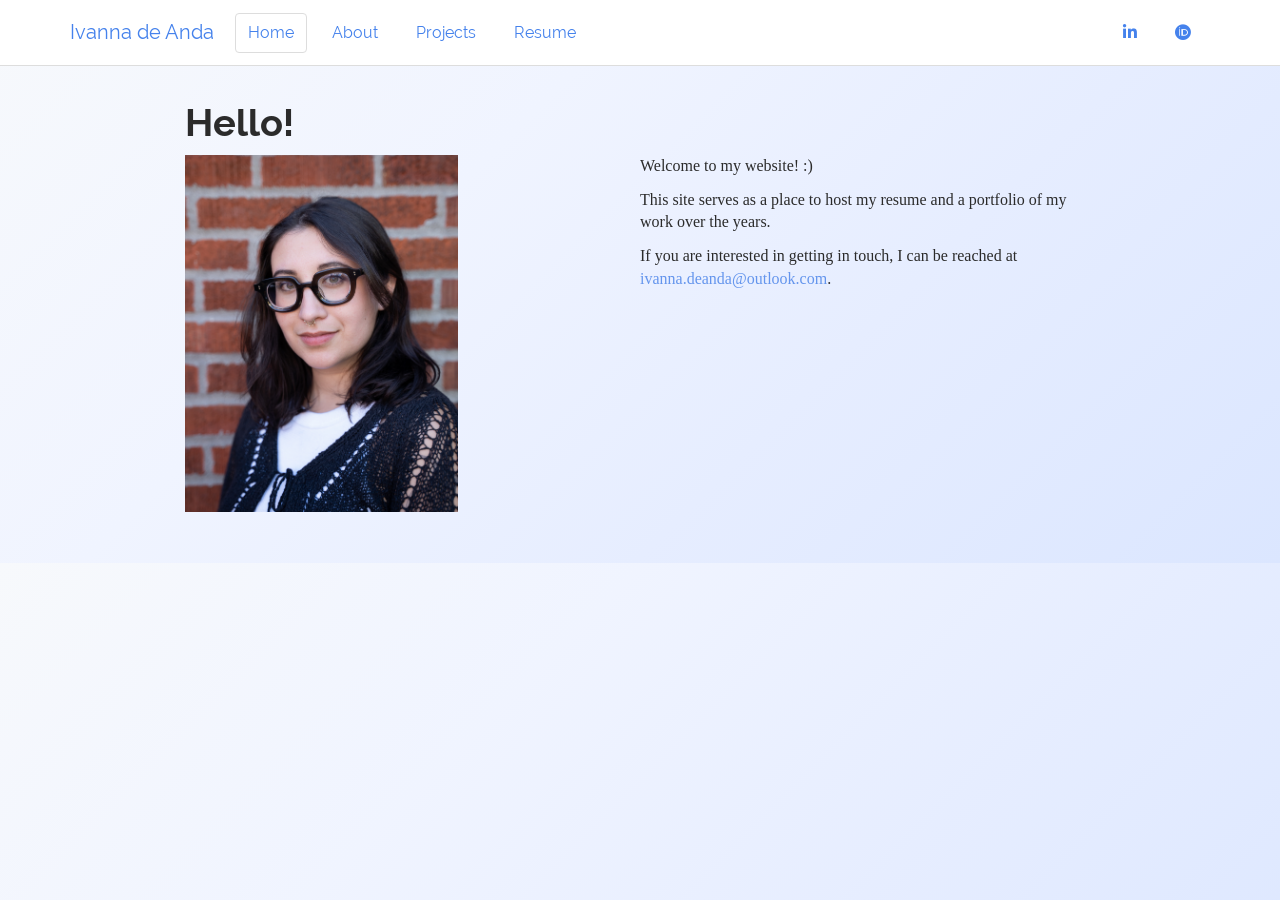
<file: docs/index.html>
<!DOCTYPE html>

<html>

<head>

<meta charset="utf-8" />
<meta name="generator" content="pandoc" />
<meta http-equiv="X-UA-Compatible" content="IE=EDGE" />




<title>Hello!</title>

<script src="site_libs/header-attrs-2.29/header-attrs.js"></script>
<script src="site_libs/jquery-3.6.0/jquery-3.6.0.min.js"></script>
<meta name="viewport" content="width=device-width, initial-scale=1" />
<link href="site_libs/bootstrap-3.3.5/css/readable.min.css" rel="stylesheet" />
<script src="site_libs/bootstrap-3.3.5/js/bootstrap.min.js"></script>
<script src="site_libs/bootstrap-3.3.5/shim/html5shiv.min.js"></script>
<script src="site_libs/bootstrap-3.3.5/shim/respond.min.js"></script>
<style>h1 {font-size: 34px;}
       h1.title {font-size: 38px;}
       h2 {font-size: 30px;}
       h3 {font-size: 24px;}
       h4 {font-size: 18px;}
       h5 {font-size: 16px;}
       h6 {font-size: 12px;}
       code {color: inherit; background-color: rgba(0, 0, 0, 0.04);}
       pre:not([class]) { background-color: white }</style>
<script src="site_libs/navigation-1.1/tabsets.js"></script>
<link href="site_libs/highlightjs-9.12.0/default.css" rel="stylesheet" />
<script src="site_libs/highlightjs-9.12.0/highlight.js"></script>
<link href="site_libs/font-awesome-6.5.2/css/all.min.css" rel="stylesheet" />
<link href="site_libs/font-awesome-6.5.2/css/v4-shims.min.css" rel="stylesheet" />
<link rel="icon" type="image/png" href="images/apple-touch-icon.png"/>

<style type="text/css">
  code{white-space: pre-wrap;}
  span.smallcaps{font-variant: small-caps;}
  span.underline{text-decoration: underline;}
  div.column{display: inline-block; vertical-align: top; width: 50%;}
  div.hanging-indent{margin-left: 1.5em; text-indent: -1.5em;}
  ul.task-list{list-style: none;}
    </style>

<style type="text/css">code{white-space: pre;}</style>
<script type="text/javascript">
if (window.hljs) {
  hljs.configure({languages: []});
  hljs.initHighlightingOnLoad();
  if (document.readyState && document.readyState === "complete") {
    window.setTimeout(function() { hljs.initHighlighting(); }, 0);
  }
}
</script>






<link rel="stylesheet" href="style.css" type="text/css" />



<style type = "text/css">
.main-container {
  max-width: 940px;
  margin-left: auto;
  margin-right: auto;
}
img {
  max-width:100%;
}
.tabbed-pane {
  padding-top: 12px;
}
.html-widget {
  margin-bottom: 20px;
}
button.code-folding-btn:focus {
  outline: none;
}
summary {
  display: list-item;
}
details > summary > p:only-child {
  display: inline;
}
pre code {
  padding: 0;
}
</style>


<style type="text/css">
.dropdown-submenu {
  position: relative;
}
.dropdown-submenu>.dropdown-menu {
  top: 0;
  left: 100%;
  margin-top: -6px;
  margin-left: -1px;
  border-radius: 0 6px 6px 6px;
}
.dropdown-submenu:hover>.dropdown-menu {
  display: block;
}
.dropdown-submenu>a:after {
  display: block;
  content: " ";
  float: right;
  width: 0;
  height: 0;
  border-color: transparent;
  border-style: solid;
  border-width: 5px 0 5px 5px;
  border-left-color: #cccccc;
  margin-top: 5px;
  margin-right: -10px;
}
.dropdown-submenu:hover>a:after {
  border-left-color: #adb5bd;
}
.dropdown-submenu.pull-left {
  float: none;
}
.dropdown-submenu.pull-left>.dropdown-menu {
  left: -100%;
  margin-left: 10px;
  border-radius: 6px 0 6px 6px;
}
</style>

<script type="text/javascript">
// manage active state of menu based on current page
$(document).ready(function () {
  // active menu anchor
  href = window.location.pathname
  href = href.substr(href.lastIndexOf('/') + 1)
  if (href === "")
    href = "index.html";
  var menuAnchor = $('a[href="' + href + '"]');

  // mark the anchor link active (and if it's in a dropdown, also mark that active)
  var dropdown = menuAnchor.closest('li.dropdown');
  if (window.bootstrap) { // Bootstrap 4+
    menuAnchor.addClass('active');
    dropdown.find('> .dropdown-toggle').addClass('active');
  } else { // Bootstrap 3
    menuAnchor.parent().addClass('active');
    dropdown.addClass('active');
  }

  // Navbar adjustments
  var navHeight = $(".navbar").first().height() + 15;
  var style = document.createElement('style');
  var pt = "padding-top: " + navHeight + "px; ";
  var mt = "margin-top: -" + navHeight + "px; ";
  var css = "";
  // offset scroll position for anchor links (for fixed navbar)
  for (var i = 1; i <= 6; i++) {
    css += ".section h" + i + "{ " + pt + mt + "}\n";
  }
  style.innerHTML = "body {" + pt + "padding-bottom: 40px; }\n" + css;
  document.head.appendChild(style);
});
</script>

<!-- tabsets -->

<style type="text/css">
.tabset-dropdown > .nav-tabs {
  display: inline-table;
  max-height: 500px;
  min-height: 44px;
  overflow-y: auto;
  border: 1px solid #ddd;
  border-radius: 4px;
}

.tabset-dropdown > .nav-tabs > li.active:before, .tabset-dropdown > .nav-tabs.nav-tabs-open:before {
  content: "\e259";
  font-family: 'Glyphicons Halflings';
  display: inline-block;
  padding: 10px;
  border-right: 1px solid #ddd;
}

.tabset-dropdown > .nav-tabs.nav-tabs-open > li.active:before {
  content: "\e258";
  font-family: 'Glyphicons Halflings';
  border: none;
}

.tabset-dropdown > .nav-tabs > li.active {
  display: block;
}

.tabset-dropdown > .nav-tabs > li > a,
.tabset-dropdown > .nav-tabs > li > a:focus,
.tabset-dropdown > .nav-tabs > li > a:hover {
  border: none;
  display: inline-block;
  border-radius: 4px;
  background-color: transparent;
}

.tabset-dropdown > .nav-tabs.nav-tabs-open > li {
  display: block;
  float: none;
}

.tabset-dropdown > .nav-tabs > li {
  display: none;
}
</style>

<!-- code folding -->




</head>

<body>


<div class="container-fluid main-container">




<div class="navbar navbar-default  navbar-fixed-top" role="navigation">
  <div class="container">
    <div class="navbar-header">
      <button type="button" class="navbar-toggle collapsed" data-toggle="collapse" data-bs-toggle="collapse" data-target="#navbar" data-bs-target="#navbar">
        <span class="icon-bar"></span>
        <span class="icon-bar"></span>
        <span class="icon-bar"></span>
      </button>
      <a class="navbar-brand" href="index.html">Ivanna de Anda</a>
    </div>
    <div id="navbar" class="navbar-collapse collapse">
      <ul class="nav navbar-nav">
        <li>
  <a href="index.html">Home</a>
</li>
<li>
  <a href="about.html">About</a>
</li>
<li>
  <a href="projects.html">Projects</a>
</li>
<li>
  <a href="files/Resume_9.24.25.docx">Resume</a>
</li>
      </ul>
      <ul class="nav navbar-nav navbar-right">
        <li>
  <a href="https://www.linkedin.com/in/ivannadeanda/">
    <span class="fa fa-brands fa-linkedin"></span>
     
  </a>
</li>
<li>
  <a href="https://orcid.org/0009-0001-9511-1621">
    <span class="fa fa-brands fa-orcid"></span>
     
  </a>
</li>
      </ul>
    </div><!--/.nav-collapse -->
  </div><!--/.container -->
</div><!--/.navbar -->

<div id="header">



<h1 class="title toc-ignore">Hello!</h1>

</div>


<div class="columns">
<div class="column" style="text-align: center;">
<p><img src="images/headshot.jpg" width="60%" style="display: block; margin: auto auto auto 0;" /></p>
</div><div class="column" style="text-align: left;">
<div class="fade-in">
<p>Welcome to my website! :)</p>
</div>
<p>This site serves as a place to host my resume and a portfolio of my
work over the years.</p>
<p>If you are interested in getting in touch, I can be reached at <a
href="mailto:ivanna.deanda@outlook.com">ivanna.deanda@outlook.com</a>.</p>
</div>
</div>




</div>

<script>

// add bootstrap table styles to pandoc tables
function bootstrapStylePandocTables() {
  $('tr.odd').parent('tbody').parent('table').addClass('table table-condensed');
}
$(document).ready(function () {
  bootstrapStylePandocTables();
});


</script>

<!-- tabsets -->

<script>
$(document).ready(function () {
  window.buildTabsets("TOC");
});

$(document).ready(function () {
  $('.tabset-dropdown > .nav-tabs > li').click(function () {
    $(this).parent().toggleClass('nav-tabs-open');
  });
});
</script>

<!-- code folding -->


<!-- dynamically load mathjax for compatibility with self-contained -->
<script>
  (function () {
    var script = document.createElement("script");
    script.type = "text/javascript";
    script.src  = "https://mathjax.rstudio.com/latest/MathJax.js?config=TeX-AMS-MML_HTMLorMML";
    document.getElementsByTagName("head")[0].appendChild(script);
  })();
</script>

</body>
</html>
</file>
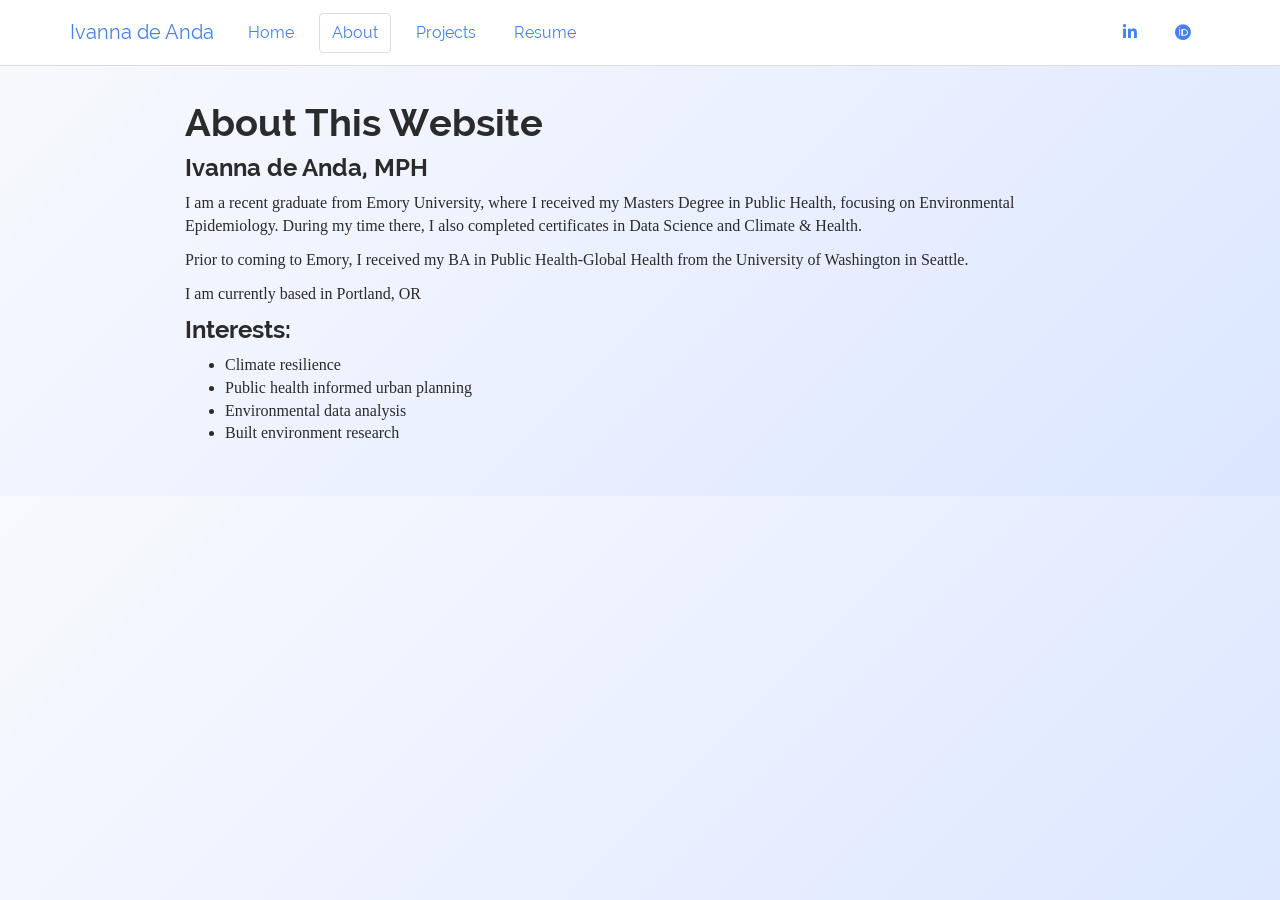
<file: docs/about.html>
<!DOCTYPE html>

<html>

<head>

<meta charset="utf-8" />
<meta name="generator" content="pandoc" />
<meta http-equiv="X-UA-Compatible" content="IE=EDGE" />




<title>About This Website</title>

<script src="site_libs/header-attrs-2.29/header-attrs.js"></script>
<script src="site_libs/jquery-3.6.0/jquery-3.6.0.min.js"></script>
<meta name="viewport" content="width=device-width, initial-scale=1" />
<link href="site_libs/bootstrap-3.3.5/css/readable.min.css" rel="stylesheet" />
<script src="site_libs/bootstrap-3.3.5/js/bootstrap.min.js"></script>
<script src="site_libs/bootstrap-3.3.5/shim/html5shiv.min.js"></script>
<script src="site_libs/bootstrap-3.3.5/shim/respond.min.js"></script>
<style>h1 {font-size: 34px;}
       h1.title {font-size: 38px;}
       h2 {font-size: 30px;}
       h3 {font-size: 24px;}
       h4 {font-size: 18px;}
       h5 {font-size: 16px;}
       h6 {font-size: 12px;}
       code {color: inherit; background-color: rgba(0, 0, 0, 0.04);}
       pre:not([class]) { background-color: white }</style>
<script src="site_libs/navigation-1.1/tabsets.js"></script>
<link href="site_libs/highlightjs-9.12.0/default.css" rel="stylesheet" />
<script src="site_libs/highlightjs-9.12.0/highlight.js"></script>
<link href="site_libs/font-awesome-6.5.2/css/all.min.css" rel="stylesheet" />
<link href="site_libs/font-awesome-6.5.2/css/v4-shims.min.css" rel="stylesheet" />
<link rel="icon" type="image/png" href="images/apple-touch-icon.png"/>

<style type="text/css">
  code{white-space: pre-wrap;}
  span.smallcaps{font-variant: small-caps;}
  span.underline{text-decoration: underline;}
  div.column{display: inline-block; vertical-align: top; width: 50%;}
  div.hanging-indent{margin-left: 1.5em; text-indent: -1.5em;}
  ul.task-list{list-style: none;}
    </style>

<style type="text/css">code{white-space: pre;}</style>
<script type="text/javascript">
if (window.hljs) {
  hljs.configure({languages: []});
  hljs.initHighlightingOnLoad();
  if (document.readyState && document.readyState === "complete") {
    window.setTimeout(function() { hljs.initHighlighting(); }, 0);
  }
}
</script>






<link rel="stylesheet" href="style.css" type="text/css" />



<style type = "text/css">
.main-container {
  max-width: 940px;
  margin-left: auto;
  margin-right: auto;
}
img {
  max-width:100%;
}
.tabbed-pane {
  padding-top: 12px;
}
.html-widget {
  margin-bottom: 20px;
}
button.code-folding-btn:focus {
  outline: none;
}
summary {
  display: list-item;
}
details > summary > p:only-child {
  display: inline;
}
pre code {
  padding: 0;
}
</style>


<style type="text/css">
.dropdown-submenu {
  position: relative;
}
.dropdown-submenu>.dropdown-menu {
  top: 0;
  left: 100%;
  margin-top: -6px;
  margin-left: -1px;
  border-radius: 0 6px 6px 6px;
}
.dropdown-submenu:hover>.dropdown-menu {
  display: block;
}
.dropdown-submenu>a:after {
  display: block;
  content: " ";
  float: right;
  width: 0;
  height: 0;
  border-color: transparent;
  border-style: solid;
  border-width: 5px 0 5px 5px;
  border-left-color: #cccccc;
  margin-top: 5px;
  margin-right: -10px;
}
.dropdown-submenu:hover>a:after {
  border-left-color: #adb5bd;
}
.dropdown-submenu.pull-left {
  float: none;
}
.dropdown-submenu.pull-left>.dropdown-menu {
  left: -100%;
  margin-left: 10px;
  border-radius: 6px 0 6px 6px;
}
</style>

<script type="text/javascript">
// manage active state of menu based on current page
$(document).ready(function () {
  // active menu anchor
  href = window.location.pathname
  href = href.substr(href.lastIndexOf('/') + 1)
  if (href === "")
    href = "index.html";
  var menuAnchor = $('a[href="' + href + '"]');

  // mark the anchor link active (and if it's in a dropdown, also mark that active)
  var dropdown = menuAnchor.closest('li.dropdown');
  if (window.bootstrap) { // Bootstrap 4+
    menuAnchor.addClass('active');
    dropdown.find('> .dropdown-toggle').addClass('active');
  } else { // Bootstrap 3
    menuAnchor.parent().addClass('active');
    dropdown.addClass('active');
  }

  // Navbar adjustments
  var navHeight = $(".navbar").first().height() + 15;
  var style = document.createElement('style');
  var pt = "padding-top: " + navHeight + "px; ";
  var mt = "margin-top: -" + navHeight + "px; ";
  var css = "";
  // offset scroll position for anchor links (for fixed navbar)
  for (var i = 1; i <= 6; i++) {
    css += ".section h" + i + "{ " + pt + mt + "}\n";
  }
  style.innerHTML = "body {" + pt + "padding-bottom: 40px; }\n" + css;
  document.head.appendChild(style);
});
</script>

<!-- tabsets -->

<style type="text/css">
.tabset-dropdown > .nav-tabs {
  display: inline-table;
  max-height: 500px;
  min-height: 44px;
  overflow-y: auto;
  border: 1px solid #ddd;
  border-radius: 4px;
}

.tabset-dropdown > .nav-tabs > li.active:before, .tabset-dropdown > .nav-tabs.nav-tabs-open:before {
  content: "\e259";
  font-family: 'Glyphicons Halflings';
  display: inline-block;
  padding: 10px;
  border-right: 1px solid #ddd;
}

.tabset-dropdown > .nav-tabs.nav-tabs-open > li.active:before {
  content: "\e258";
  font-family: 'Glyphicons Halflings';
  border: none;
}

.tabset-dropdown > .nav-tabs > li.active {
  display: block;
}

.tabset-dropdown > .nav-tabs > li > a,
.tabset-dropdown > .nav-tabs > li > a:focus,
.tabset-dropdown > .nav-tabs > li > a:hover {
  border: none;
  display: inline-block;
  border-radius: 4px;
  background-color: transparent;
}

.tabset-dropdown > .nav-tabs.nav-tabs-open > li {
  display: block;
  float: none;
}

.tabset-dropdown > .nav-tabs > li {
  display: none;
}
</style>

<!-- code folding -->




</head>

<body>


<div class="container-fluid main-container">




<div class="navbar navbar-default  navbar-fixed-top" role="navigation">
  <div class="container">
    <div class="navbar-header">
      <button type="button" class="navbar-toggle collapsed" data-toggle="collapse" data-bs-toggle="collapse" data-target="#navbar" data-bs-target="#navbar">
        <span class="icon-bar"></span>
        <span class="icon-bar"></span>
        <span class="icon-bar"></span>
      </button>
      <a class="navbar-brand" href="index.html">Ivanna de Anda</a>
    </div>
    <div id="navbar" class="navbar-collapse collapse">
      <ul class="nav navbar-nav">
        <li>
  <a href="index.html">Home</a>
</li>
<li>
  <a href="about.html">About</a>
</li>
<li>
  <a href="projects.html">Projects</a>
</li>
<li>
  <a href="files/Resume_9.24.25.docx">Resume</a>
</li>
      </ul>
      <ul class="nav navbar-nav navbar-right">
        <li>
  <a href="https://www.linkedin.com/in/ivannadeanda/">
    <span class="fa fa-brands fa-linkedin"></span>
     
  </a>
</li>
<li>
  <a href="https://orcid.org/0009-0001-9511-1621">
    <span class="fa fa-brands fa-orcid"></span>
     
  </a>
</li>
      </ul>
    </div><!--/.nav-collapse -->
  </div><!--/.container -->
</div><!--/.navbar -->

<div id="header">



<h1 class="title toc-ignore">About This Website</h1>

</div>


<div id="ivanna-de-anda-mph" class="section level3">
<h3>Ivanna de Anda, MPH</h3>
<p>I am a recent graduate from Emory University, where I received my
Masters Degree in Public Health, focusing on Environmental Epidemiology.
During my time there, I also completed certificates in Data Science and
Climate &amp; Health.</p>
<p>Prior to coming to Emory, I received my BA in Public Health-Global
Health from the University of Washington in Seattle.</p>
<p>I am currently based in Portland, OR</p>
</div>
<div id="interests" class="section level3">
<h3>Interests:</h3>
<ul>
<li>Climate resilience</li>
<li>Public health informed urban planning</li>
<li>Environmental data analysis</li>
<li>Built environment research</li>
</ul>
</div>




</div>

<script>

// add bootstrap table styles to pandoc tables
function bootstrapStylePandocTables() {
  $('tr.odd').parent('tbody').parent('table').addClass('table table-condensed');
}
$(document).ready(function () {
  bootstrapStylePandocTables();
});


</script>

<!-- tabsets -->

<script>
$(document).ready(function () {
  window.buildTabsets("TOC");
});

$(document).ready(function () {
  $('.tabset-dropdown > .nav-tabs > li').click(function () {
    $(this).parent().toggleClass('nav-tabs-open');
  });
});
</script>

<!-- code folding -->


<!-- dynamically load mathjax for compatibility with self-contained -->
<script>
  (function () {
    var script = document.createElement("script");
    script.type = "text/javascript";
    script.src  = "https://mathjax.rstudio.com/latest/MathJax.js?config=TeX-AMS-MML_HTMLorMML";
    document.getElementsByTagName("head")[0].appendChild(script);
  })();
</script>

</body>
</html>
</file>
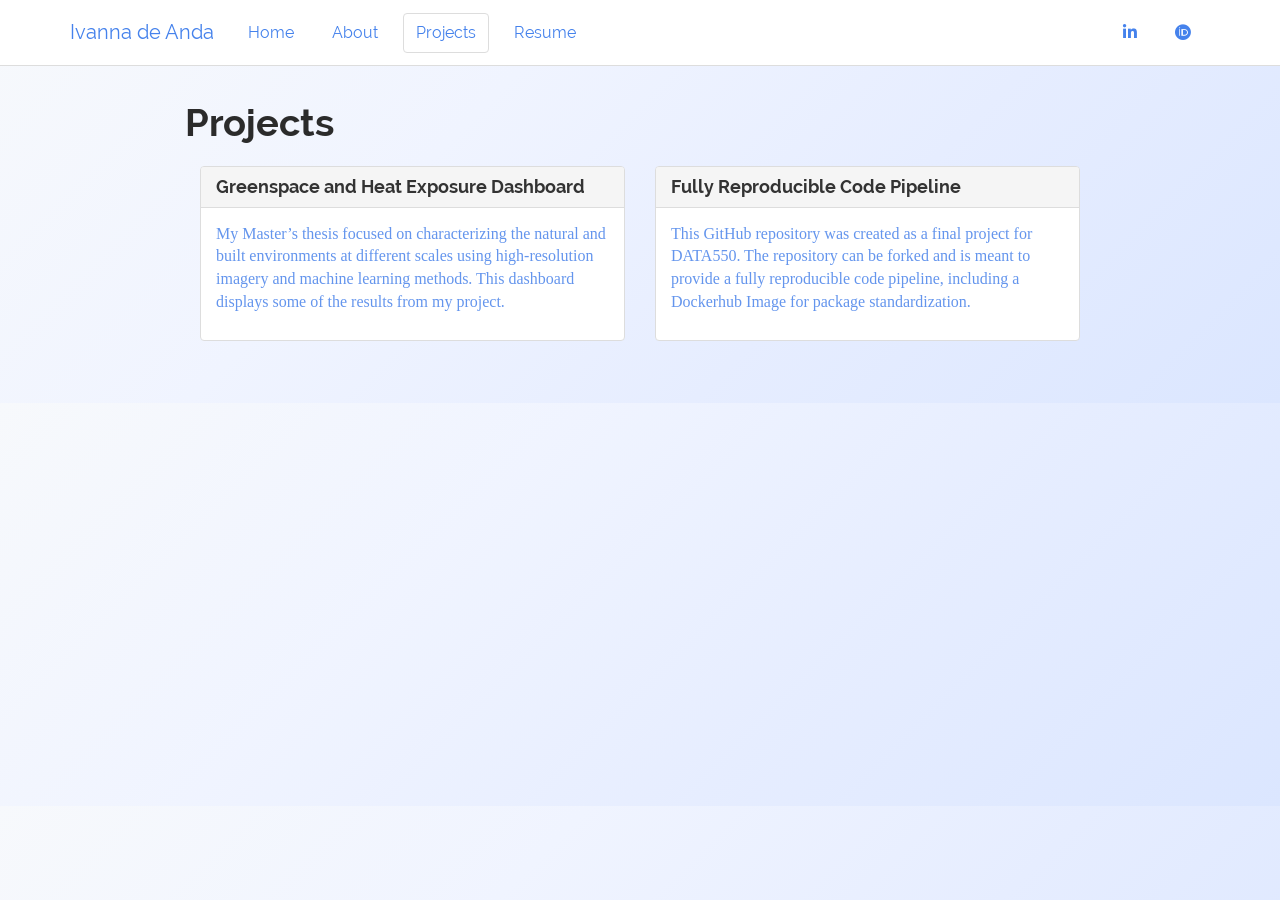
<file: docs/projects.html>
<!DOCTYPE html>

<html>

<head>

<meta charset="utf-8" />
<meta name="generator" content="pandoc" />
<meta http-equiv="X-UA-Compatible" content="IE=EDGE" />




<title>Projects</title>

<script src="site_libs/header-attrs-2.29/header-attrs.js"></script>
<script src="site_libs/jquery-3.6.0/jquery-3.6.0.min.js"></script>
<meta name="viewport" content="width=device-width, initial-scale=1" />
<link href="site_libs/bootstrap-3.3.5/css/readable.min.css" rel="stylesheet" />
<script src="site_libs/bootstrap-3.3.5/js/bootstrap.min.js"></script>
<script src="site_libs/bootstrap-3.3.5/shim/html5shiv.min.js"></script>
<script src="site_libs/bootstrap-3.3.5/shim/respond.min.js"></script>
<style>h1 {font-size: 34px;}
       h1.title {font-size: 38px;}
       h2 {font-size: 30px;}
       h3 {font-size: 24px;}
       h4 {font-size: 18px;}
       h5 {font-size: 16px;}
       h6 {font-size: 12px;}
       code {color: inherit; background-color: rgba(0, 0, 0, 0.04);}
       pre:not([class]) { background-color: white }</style>
<script src="site_libs/navigation-1.1/tabsets.js"></script>
<link href="site_libs/highlightjs-9.12.0/default.css" rel="stylesheet" />
<script src="site_libs/highlightjs-9.12.0/highlight.js"></script>
<link href="site_libs/font-awesome-6.5.2/css/all.min.css" rel="stylesheet" />
<link href="site_libs/font-awesome-6.5.2/css/v4-shims.min.css" rel="stylesheet" />
<link rel="icon" type="image/png" href="images/apple-touch-icon.png"/>

<style type="text/css">
  code{white-space: pre-wrap;}
  span.smallcaps{font-variant: small-caps;}
  span.underline{text-decoration: underline;}
  div.column{display: inline-block; vertical-align: top; width: 50%;}
  div.hanging-indent{margin-left: 1.5em; text-indent: -1.5em;}
  ul.task-list{list-style: none;}
    </style>

<style type="text/css">code{white-space: pre;}</style>
<script type="text/javascript">
if (window.hljs) {
  hljs.configure({languages: []});
  hljs.initHighlightingOnLoad();
  if (document.readyState && document.readyState === "complete") {
    window.setTimeout(function() { hljs.initHighlighting(); }, 0);
  }
}
</script>






<link rel="stylesheet" href="style.css" type="text/css" />



<style type = "text/css">
.main-container {
  max-width: 940px;
  margin-left: auto;
  margin-right: auto;
}
img {
  max-width:100%;
}
.tabbed-pane {
  padding-top: 12px;
}
.html-widget {
  margin-bottom: 20px;
}
button.code-folding-btn:focus {
  outline: none;
}
summary {
  display: list-item;
}
details > summary > p:only-child {
  display: inline;
}
pre code {
  padding: 0;
}
</style>


<style type="text/css">
.dropdown-submenu {
  position: relative;
}
.dropdown-submenu>.dropdown-menu {
  top: 0;
  left: 100%;
  margin-top: -6px;
  margin-left: -1px;
  border-radius: 0 6px 6px 6px;
}
.dropdown-submenu:hover>.dropdown-menu {
  display: block;
}
.dropdown-submenu>a:after {
  display: block;
  content: " ";
  float: right;
  width: 0;
  height: 0;
  border-color: transparent;
  border-style: solid;
  border-width: 5px 0 5px 5px;
  border-left-color: #cccccc;
  margin-top: 5px;
  margin-right: -10px;
}
.dropdown-submenu:hover>a:after {
  border-left-color: #adb5bd;
}
.dropdown-submenu.pull-left {
  float: none;
}
.dropdown-submenu.pull-left>.dropdown-menu {
  left: -100%;
  margin-left: 10px;
  border-radius: 6px 0 6px 6px;
}
</style>

<script type="text/javascript">
// manage active state of menu based on current page
$(document).ready(function () {
  // active menu anchor
  href = window.location.pathname
  href = href.substr(href.lastIndexOf('/') + 1)
  if (href === "")
    href = "index.html";
  var menuAnchor = $('a[href="' + href + '"]');

  // mark the anchor link active (and if it's in a dropdown, also mark that active)
  var dropdown = menuAnchor.closest('li.dropdown');
  if (window.bootstrap) { // Bootstrap 4+
    menuAnchor.addClass('active');
    dropdown.find('> .dropdown-toggle').addClass('active');
  } else { // Bootstrap 3
    menuAnchor.parent().addClass('active');
    dropdown.addClass('active');
  }

  // Navbar adjustments
  var navHeight = $(".navbar").first().height() + 15;
  var style = document.createElement('style');
  var pt = "padding-top: " + navHeight + "px; ";
  var mt = "margin-top: -" + navHeight + "px; ";
  var css = "";
  // offset scroll position for anchor links (for fixed navbar)
  for (var i = 1; i <= 6; i++) {
    css += ".section h" + i + "{ " + pt + mt + "}\n";
  }
  style.innerHTML = "body {" + pt + "padding-bottom: 40px; }\n" + css;
  document.head.appendChild(style);
});
</script>

<!-- tabsets -->

<style type="text/css">
.tabset-dropdown > .nav-tabs {
  display: inline-table;
  max-height: 500px;
  min-height: 44px;
  overflow-y: auto;
  border: 1px solid #ddd;
  border-radius: 4px;
}

.tabset-dropdown > .nav-tabs > li.active:before, .tabset-dropdown > .nav-tabs.nav-tabs-open:before {
  content: "\e259";
  font-family: 'Glyphicons Halflings';
  display: inline-block;
  padding: 10px;
  border-right: 1px solid #ddd;
}

.tabset-dropdown > .nav-tabs.nav-tabs-open > li.active:before {
  content: "\e258";
  font-family: 'Glyphicons Halflings';
  border: none;
}

.tabset-dropdown > .nav-tabs > li.active {
  display: block;
}

.tabset-dropdown > .nav-tabs > li > a,
.tabset-dropdown > .nav-tabs > li > a:focus,
.tabset-dropdown > .nav-tabs > li > a:hover {
  border: none;
  display: inline-block;
  border-radius: 4px;
  background-color: transparent;
}

.tabset-dropdown > .nav-tabs.nav-tabs-open > li {
  display: block;
  float: none;
}

.tabset-dropdown > .nav-tabs > li {
  display: none;
}
</style>

<!-- code folding -->




</head>

<body>


<div class="container-fluid main-container">




<div class="navbar navbar-default  navbar-fixed-top" role="navigation">
  <div class="container">
    <div class="navbar-header">
      <button type="button" class="navbar-toggle collapsed" data-toggle="collapse" data-bs-toggle="collapse" data-target="#navbar" data-bs-target="#navbar">
        <span class="icon-bar"></span>
        <span class="icon-bar"></span>
        <span class="icon-bar"></span>
      </button>
      <a class="navbar-brand" href="index.html">Ivanna de Anda</a>
    </div>
    <div id="navbar" class="navbar-collapse collapse">
      <ul class="nav navbar-nav">
        <li>
  <a href="index.html">Home</a>
</li>
<li>
  <a href="about.html">About</a>
</li>
<li>
  <a href="projects.html">Projects</a>
</li>
<li>
  <a href="files/Resume_9.24.25.docx">Resume</a>
</li>
      </ul>
      <ul class="nav navbar-nav navbar-right">
        <li>
  <a href="https://www.linkedin.com/in/ivannadeanda/">
    <span class="fa fa-brands fa-linkedin"></span>
     
  </a>
</li>
<li>
  <a href="https://orcid.org/0009-0001-9511-1621">
    <span class="fa fa-brands fa-orcid"></span>
     
  </a>
</li>
      </ul>
    </div><!--/.nav-collapse -->
  </div><!--/.container -->
</div><!--/.navbar -->

<div id="header">



<h1 class="title toc-ignore">Projects</h1>

</div>


<div class="col-sm-6">
<p><a href="https://ivannadeanda.shinyapps.io/ile_dashboard/" class="project-link"></p>
<div class="panel panel-default">
<div class="panel-heading">
<h3 class="panel-title">
Greenspace and Heat Exposure Dashboard
</h3>
</div>
<div class="panel-body">
<p>
My Master’s thesis focused on characterizing the natural and built
environments at different scales using high-resolution imagery and
machine learning methods. This dashboard displays some of the results
from my project.
</p>
</div>
</div>
<p><!-- panel --></p>
<p></a></p>
</div>
<p><!-- col --></p>
<div class="col-sm-6">
<p><a href="https://github.com/ivannadeanda/data550-final" class="project-link"></p>
<div class="panel panel-default">
<div class="panel-heading">
<h3 class="panel-title">
Fully Reproducible Code Pipeline
</h3>
</div>
<div class="panel-body">
<p>
This GitHub repository was created as a final project for DATA550. The
repository can be forked and is meant to provide a fully reproducible
code pipeline, including a Dockerhub Image for package standardization.
</p>
</div>
</div>
<p><!-- panel --></p>
<p></a></p>
</div>
<p><!-- col --></p>




</div>

<script>

// add bootstrap table styles to pandoc tables
function bootstrapStylePandocTables() {
  $('tr.odd').parent('tbody').parent('table').addClass('table table-condensed');
}
$(document).ready(function () {
  bootstrapStylePandocTables();
});


</script>

<!-- tabsets -->

<script>
$(document).ready(function () {
  window.buildTabsets("TOC");
});

$(document).ready(function () {
  $('.tabset-dropdown > .nav-tabs > li').click(function () {
    $(this).parent().toggleClass('nav-tabs-open');
  });
});
</script>

<!-- code folding -->


<!-- dynamically load mathjax for compatibility with self-contained -->
<script>
  (function () {
    var script = document.createElement("script");
    script.type = "text/javascript";
    script.src  = "https://mathjax.rstudio.com/latest/MathJax.js?config=TeX-AMS-MML_HTMLorMML";
    document.getElementsByTagName("head")[0].appendChild(script);
  })();
</script>

</body>
</html>
</file>
<file: docs/site_libs/highlightjs-9.12.0/default.css>
.hljs-literal {
  color: #990073;
}

.hljs-number {
  color: #099;
}

.hljs-comment {
  color: #998;
  font-style: italic;
}

.hljs-keyword {
  color: #900;
  font-weight: bold;
}

.hljs-string {
  color: #d14;
}
</file>
<file: docs/style.css>
/* Default font */
@import url('https://fonts.googleapis.com/css2?family=Cormorant+Garamond:ital,wght@0,300..700;1,300..700&display=swap');

header {
  font-family: 'Cormorant+Garamond';
}

/* Default link color */
a {
  color: #6495ED;
  text-decoration: none;
}

/* Hover state */
a:hover {
  color: #c4d7ff;
  text-decoration: underline;
}

/* Background */
body {
  background: linear-gradient(
    135deg,
    #f7f9fc 0%,
    #f0f4ff 35%,
    #e6edff 65%,
    #dbe6ff 100%
  );
  color: #2b2b2b;
}
</file>
<file: docs/site_libs/bootstrap-3.3.5/css/readable.min.css>
@font-face {
  font-family: 'Raleway';
  font-style: normal;
  font-weight: 400;
  src: url(fonts/Raleway.ttf) format('truetype');
}
@font-face {
  font-family: 'Raleway';
  font-style: normal;
  font-weight: 700;
  src: url(fonts/RalewayBold.ttf) format('truetype');
}

/*!
 * bootswatch v3.3.6
 * Homepage: http://bootswatch.com
 * Copyright 2012-2015 Thomas Park
 * Licensed under MIT
 * Based on Bootstrap
*//*!
 * Bootstrap v3.3.6 (http://getbootstrap.com)
 * Copyright 2011-2015 Twitter, Inc.
 * Licensed under MIT (https://github.com/twbs/bootstrap/blob/master/LICENSE)
 *//*! normalize.css v3.0.3 | MIT License | github.com/necolas/normalize.css */html{font-family:sans-serif;-ms-text-size-adjust:100%;-webkit-text-size-adjust:100%}body{margin:0}article,aside,details,figcaption,figure,footer,header,hgroup,main,menu,nav,section,summary{display:block}audio,canvas,progress,video{display:inline-block;vertical-align:baseline}audio:not([controls]){display:none;height:0}[hidden],template{display:none}a{background-color:transparent}a:active,a:hover{outline:0}abbr[title]{border-bottom:1px dotted}b,strong{font-weight:bold}dfn{font-style:italic}h1{font-size:2em;margin:0.67em 0}mark{background:#ff0;color:#000}small{font-size:80%}sub,sup{font-size:75%;line-height:0;position:relative;vertical-align:baseline}sup{top:-0.5em}sub{bottom:-0.25em}img{border:0}svg:not(:root){overflow:hidden}figure{margin:1em 40px}hr{-webkit-box-sizing:content-box;-moz-box-sizing:content-box;box-sizing:content-box;height:0}pre{overflow:auto}code,kbd,pre,samp{font-family:monospace, monospace;font-size:1em}button,input,optgroup,select,textarea{color:inherit;font:inherit;margin:0}button{overflow:visible}button,select{text-transform:none}button,html input[type="button"],input[type="reset"],input[type="submit"]{-webkit-appearance:button;cursor:pointer}button[disabled],html input[disabled]{cursor:default}button::-moz-focus-inner,input::-moz-focus-inner{border:0;padding:0}input{line-height:normal}input[type="checkbox"],input[type="radio"]{-webkit-box-sizing:border-box;-moz-box-sizing:border-box;box-sizing:border-box;padding:0}input[type="number"]::-webkit-inner-spin-button,input[type="number"]::-webkit-outer-spin-button{height:auto}input[type="search"]{-webkit-appearance:textfield;-webkit-box-sizing:content-box;-moz-box-sizing:content-box;box-sizing:content-box}input[type="search"]::-webkit-search-cancel-button,input[type="search"]::-webkit-search-decoration{-webkit-appearance:none}fieldset{border:1px solid #c0c0c0;margin:0 2px;padding:0.35em 0.625em 0.75em}legend{border:0;padding:0}textarea{overflow:auto}optgroup{font-weight:bold}table{border-collapse:collapse;border-spacing:0}td,th{padding:0}/*! Source: https://github.com/h5bp/html5-boilerplate/blob/master/src/css/main.css */@media print{*,*:before,*:after{background:transparent !important;color:#000 !important;-webkit-box-shadow:none !important;box-shadow:none !important;text-shadow:none !important}a,a:visited{text-decoration:underline}a[href]:after{content:" (" attr(href) ")"}abbr[title]:after{content:" (" attr(title) ")"}a[href^="#"]:after,a[href^="javascript:"]:after{content:""}pre,blockquote{border:1px solid #999;page-break-inside:avoid}thead{display:table-header-group}tr,img{page-break-inside:avoid}img{max-width:100% !important}p,h2,h3{orphans:3;widows:3}h2,h3{page-break-after:avoid}.navbar{display:none}.btn>.caret,.dropup>.btn>.caret{border-top-color:#000 !important}.label{border:1px solid #000}.table{border-collapse:collapse !important}.table td,.table th{background-color:#fff !important}.table-bordered th,.table-bordered td{border:1px solid #ddd !important}}@font-face{font-family:'Glyphicons Halflings';src:url('../fonts/glyphicons-halflings-regular.eot');src:url('../fonts/glyphicons-halflings-regular.eot?#iefix') format('embedded-opentype'),url('../fonts/glyphicons-halflings-regular.woff') format('woff'),url('../fonts/glyphicons-halflings-regular.ttf') format('truetype'),url('../fonts/glyphicons-halflings-regular.svg#glyphicons_halflingsregular') format('svg')}.glyphicon{position:relative;top:1px;display:inline-block;font-family:'Glyphicons Halflings';font-style:normal;font-weight:normal;line-height:1;-webkit-font-smoothing:antialiased;-moz-osx-font-smoothing:grayscale}.glyphicon-asterisk:before{content:"\002a"}.glyphicon-plus:before{content:"\002b"}.glyphicon-euro:before,.glyphicon-eur:before{content:"\20ac"}.glyphicon-minus:before{content:"\2212"}.glyphicon-cloud:before{content:"\2601"}.glyphicon-envelope:before{content:"\2709"}.glyphicon-pencil:before{content:"\270f"}.glyphicon-glass:before{content:"\e001"}.glyphicon-music:before{content:"\e002"}.glyphicon-search:before{content:"\e003"}.glyphicon-heart:before{content:"\e005"}.glyphicon-star:before{content:"\e006"}.glyphicon-star-empty:before{content:"\e007"}.glyphicon-user:before{content:"\e008"}.glyphicon-film:before{content:"\e009"}.glyphicon-th-large:before{content:"\e010"}.glyphicon-th:before{content:"\e011"}.glyphicon-th-list:before{content:"\e012"}.glyphicon-ok:before{content:"\e013"}.glyphicon-remove:before{content:"\e014"}.glyphicon-zoom-in:before{content:"\e015"}.glyphicon-zoom-out:before{content:"\e016"}.glyphicon-off:before{content:"\e017"}.glyphicon-signal:before{content:"\e018"}.glyphicon-cog:before{content:"\e019"}.glyphicon-trash:before{content:"\e020"}.glyphicon-home:before{content:"\e021"}.glyphicon-file:before{content:"\e022"}.glyphicon-time:before{content:"\e023"}.glyphicon-road:before{content:"\e024"}.glyphicon-download-alt:before{content:"\e025"}.glyphicon-download:before{content:"\e026"}.glyphicon-upload:before{content:"\e027"}.glyphicon-inbox:before{content:"\e028"}.glyphicon-play-circle:before{content:"\e029"}.glyphicon-repeat:before{content:"\e030"}.glyphicon-refresh:before{content:"\e031"}.glyphicon-list-alt:before{content:"\e032"}.glyphicon-lock:before{content:"\e033"}.glyphicon-flag:before{content:"\e034"}.glyphicon-headphones:before{content:"\e035"}.glyphicon-volume-off:before{content:"\e036"}.glyphicon-volume-down:before{content:"\e037"}.glyphicon-volume-up:before{content:"\e038"}.glyphicon-qrcode:before{content:"\e039"}.glyphicon-barcode:before{content:"\e040"}.glyphicon-tag:before{content:"\e041"}.glyphicon-tags:before{content:"\e042"}.glyphicon-book:before{content:"\e043"}.glyphicon-bookmark:before{content:"\e044"}.glyphicon-print:before{content:"\e045"}.glyphicon-camera:before{content:"\e046"}.glyphicon-font:before{content:"\e047"}.glyphicon-bold:before{content:"\e048"}.glyphicon-italic:before{content:"\e049"}.glyphicon-text-height:before{content:"\e050"}.glyphicon-text-width:before{content:"\e051"}.glyphicon-align-left:before{content:"\e052"}.glyphicon-align-center:before{content:"\e053"}.glyphicon-align-right:before{content:"\e054"}.glyphicon-align-justify:before{content:"\e055"}.glyphicon-list:before{content:"\e056"}.glyphicon-indent-left:before{content:"\e057"}.glyphicon-indent-right:before{content:"\e058"}.glyphicon-facetime-video:before{content:"\e059"}.glyphicon-picture:before{content:"\e060"}.glyphicon-map-marker:before{content:"\e062"}.glyphicon-adjust:before{content:"\e063"}.glyphicon-tint:before{content:"\e064"}.glyphicon-edit:before{content:"\e065"}.glyphicon-share:before{content:"\e066"}.glyphicon-check:before{content:"\e067"}.glyphicon-move:before{content:"\e068"}.glyphicon-step-backward:before{content:"\e069"}.glyphicon-fast-backward:before{content:"\e070"}.glyphicon-backward:before{content:"\e071"}.glyphicon-play:before{content:"\e072"}.glyphicon-pause:before{content:"\e073"}.glyphicon-stop:before{content:"\e074"}.glyphicon-forward:before{content:"\e075"}.glyphicon-fast-forward:before{content:"\e076"}.glyphicon-step-forward:before{content:"\e077"}.glyphicon-eject:before{content:"\e078"}.glyphicon-chevron-left:before{content:"\e079"}.glyphicon-chevron-right:before{content:"\e080"}.glyphicon-plus-sign:before{content:"\e081"}.glyphicon-minus-sign:before{content:"\e082"}.glyphicon-remove-sign:before{content:"\e083"}.glyphicon-ok-sign:before{content:"\e084"}.glyphicon-question-sign:before{content:"\e085"}.glyphicon-info-sign:before{content:"\e086"}.glyphicon-screenshot:before{content:"\e087"}.glyphicon-remove-circle:before{content:"\e088"}.glyphicon-ok-circle:before{content:"\e089"}.glyphicon-ban-circle:before{content:"\e090"}.glyphicon-arrow-left:before{content:"\e091"}.glyphicon-arrow-right:before{content:"\e092"}.glyphicon-arrow-up:before{content:"\e093"}.glyphicon-arrow-down:before{content:"\e094"}.glyphicon-share-alt:before{content:"\e095"}.glyphicon-resize-full:before{content:"\e096"}.glyphicon-resize-small:before{content:"\e097"}.glyphicon-exclamation-sign:before{content:"\e101"}.glyphicon-gift:before{content:"\e102"}.glyphicon-leaf:before{content:"\e103"}.glyphicon-fire:before{content:"\e104"}.glyphicon-eye-open:before{content:"\e105"}.glyphicon-eye-close:before{content:"\e106"}.glyphicon-warning-sign:before{content:"\e107"}.glyphicon-plane:before{content:"\e108"}.glyphicon-calendar:before{content:"\e109"}.glyphicon-random:before{content:"\e110"}.glyphicon-comment:before{content:"\e111"}.glyphicon-magnet:before{content:"\e112"}.glyphicon-chevron-up:before{content:"\e113"}.glyphicon-chevron-down:before{content:"\e114"}.glyphicon-retweet:before{content:"\e115"}.glyphicon-shopping-cart:before{content:"\e116"}.glyphicon-folder-close:before{content:"\e117"}.glyphicon-folder-open:before{content:"\e118"}.glyphicon-resize-vertical:before{content:"\e119"}.glyphicon-resize-horizontal:before{content:"\e120"}.glyphicon-hdd:before{content:"\e121"}.glyphicon-bullhorn:before{content:"\e122"}.glyphicon-bell:before{content:"\e123"}.glyphicon-certificate:before{content:"\e124"}.glyphicon-thumbs-up:before{content:"\e125"}.glyphicon-thumbs-down:before{content:"\e126"}.glyphicon-hand-right:before{content:"\e127"}.glyphicon-hand-left:before{content:"\e128"}.glyphicon-hand-up:before{content:"\e129"}.glyphicon-hand-down:before{content:"\e130"}.glyphicon-circle-arrow-right:before{content:"\e131"}.glyphicon-circle-arrow-left:before{content:"\e132"}.glyphicon-circle-arrow-up:before{content:"\e133"}.glyphicon-circle-arrow-down:before{content:"\e134"}.glyphicon-globe:before{content:"\e135"}.glyphicon-wrench:before{content:"\e136"}.glyphicon-tasks:before{content:"\e137"}.glyphicon-filter:before{content:"\e138"}.glyphicon-briefcase:before{content:"\e139"}.glyphicon-fullscreen:before{content:"\e140"}.glyphicon-dashboard:before{content:"\e141"}.glyphicon-paperclip:before{content:"\e142"}.glyphicon-heart-empty:before{content:"\e143"}.glyphicon-link:before{content:"\e144"}.glyphicon-phone:before{content:"\e145"}.glyphicon-pushpin:before{content:"\e146"}.glyphicon-usd:before{content:"\e148"}.glyphicon-gbp:before{content:"\e149"}.glyphicon-sort:before{content:"\e150"}.glyphicon-sort-by-alphabet:before{content:"\e151"}.glyphicon-sort-by-alphabet-alt:before{content:"\e152"}.glyphicon-sort-by-order:before{content:"\e153"}.glyphicon-sort-by-order-alt:before{content:"\e154"}.glyphicon-sort-by-attributes:before{content:"\e155"}.glyphicon-sort-by-attributes-alt:before{content:"\e156"}.glyphicon-unchecked:before{content:"\e157"}.glyphicon-expand:before{content:"\e158"}.glyphicon-collapse-down:before{content:"\e159"}.glyphicon-collapse-up:before{content:"\e160"}.glyphicon-log-in:before{content:"\e161"}.glyphicon-flash:before{content:"\e162"}.glyphicon-log-out:before{content:"\e163"}.glyphicon-new-window:before{content:"\e164"}.glyphicon-record:before{content:"\e165"}.glyphicon-save:before{content:"\e166"}.glyphicon-open:before{content:"\e167"}.glyphicon-saved:before{content:"\e168"}.glyphicon-import:before{content:"\e169"}.glyphicon-export:before{content:"\e170"}.glyphicon-send:before{content:"\e171"}.glyphicon-floppy-disk:before{content:"\e172"}.glyphicon-floppy-saved:before{content:"\e173"}.glyphicon-floppy-remove:before{content:"\e174"}.glyphicon-floppy-save:before{content:"\e175"}.glyphicon-floppy-open:before{content:"\e176"}.glyphicon-credit-card:before{content:"\e177"}.glyphicon-transfer:before{content:"\e178"}.glyphicon-cutlery:before{content:"\e179"}.glyphicon-header:before{content:"\e180"}.glyphicon-compressed:before{content:"\e181"}.glyphicon-earphone:before{content:"\e182"}.glyphicon-phone-alt:before{content:"\e183"}.glyphicon-tower:before{content:"\e184"}.glyphicon-stats:before{content:"\e185"}.glyphicon-sd-video:before{content:"\e186"}.glyphicon-hd-video:before{content:"\e187"}.glyphicon-subtitles:before{content:"\e188"}.glyphicon-sound-stereo:before{content:"\e189"}.glyphicon-sound-dolby:before{content:"\e190"}.glyphicon-sound-5-1:before{content:"\e191"}.glyphicon-sound-6-1:before{content:"\e192"}.glyphicon-sound-7-1:before{content:"\e193"}.glyphicon-copyright-mark:before{content:"\e194"}.glyphicon-registration-mark:before{content:"\e195"}.glyphicon-cloud-download:before{content:"\e197"}.glyphicon-cloud-upload:before{content:"\e198"}.glyphicon-tree-conifer:before{content:"\e199"}.glyphicon-tree-deciduous:before{content:"\e200"}.glyphicon-cd:before{content:"\e201"}.glyphicon-save-file:before{content:"\e202"}.glyphicon-open-file:before{content:"\e203"}.glyphicon-level-up:before{content:"\e204"}.glyphicon-copy:before{content:"\e205"}.glyphicon-paste:before{content:"\e206"}.glyphicon-alert:before{content:"\e209"}.glyphicon-equalizer:before{content:"\e210"}.glyphicon-king:before{content:"\e211"}.glyphicon-queen:before{content:"\e212"}.glyphicon-pawn:before{content:"\e213"}.glyphicon-bishop:before{content:"\e214"}.glyphicon-knight:before{content:"\e215"}.glyphicon-baby-formula:before{content:"\e216"}.glyphicon-tent:before{content:"\26fa"}.glyphicon-blackboard:before{content:"\e218"}.glyphicon-bed:before{content:"\e219"}.glyphicon-apple:before{content:"\f8ff"}.glyphicon-erase:before{content:"\e221"}.glyphicon-hourglass:before{content:"\231b"}.glyphicon-lamp:before{content:"\e223"}.glyphicon-duplicate:before{content:"\e224"}.glyphicon-piggy-bank:before{content:"\e225"}.glyphicon-scissors:before{content:"\e226"}.glyphicon-bitcoin:before{content:"\e227"}.glyphicon-btc:before{content:"\e227"}.glyphicon-xbt:before{content:"\e227"}.glyphicon-yen:before{content:"\00a5"}.glyphicon-jpy:before{content:"\00a5"}.glyphicon-ruble:before{content:"\20bd"}.glyphicon-rub:before{content:"\20bd"}.glyphicon-scale:before{content:"\e230"}.glyphicon-ice-lolly:before{content:"\e231"}.glyphicon-ice-lolly-tasted:before{content:"\e232"}.glyphicon-education:before{content:"\e233"}.glyphicon-option-horizontal:before{content:"\e234"}.glyphicon-option-vertical:before{content:"\e235"}.glyphicon-menu-hamburger:before{content:"\e236"}.glyphicon-modal-window:before{content:"\e237"}.glyphicon-oil:before{content:"\e238"}.glyphicon-grain:before{content:"\e239"}.glyphicon-sunglasses:before{content:"\e240"}.glyphicon-text-size:before{content:"\e241"}.glyphicon-text-color:before{content:"\e242"}.glyphicon-text-background:before{content:"\e243"}.glyphicon-object-align-top:before{content:"\e244"}.glyphicon-object-align-bottom:before{content:"\e245"}.glyphicon-object-align-horizontal:before{content:"\e246"}.glyphicon-object-align-left:before{content:"\e247"}.glyphicon-object-align-vertical:before{content:"\e248"}.glyphicon-object-align-right:before{content:"\e249"}.glyphicon-triangle-right:before{content:"\e250"}.glyphicon-triangle-left:before{content:"\e251"}.glyphicon-triangle-bottom:before{content:"\e252"}.glyphicon-triangle-top:before{content:"\e253"}.glyphicon-console:before{content:"\e254"}.glyphicon-superscript:before{content:"\e255"}.glyphicon-subscript:before{content:"\e256"}.glyphicon-menu-left:before{content:"\e257"}.glyphicon-menu-right:before{content:"\e258"}.glyphicon-menu-down:before{content:"\e259"}.glyphicon-menu-up:before{content:"\e260"}*{-webkit-box-sizing:border-box;-moz-box-sizing:border-box;box-sizing:border-box}*:before,*:after{-webkit-box-sizing:border-box;-moz-box-sizing:border-box;box-sizing:border-box}html{font-size:10px;-webkit-tap-highlight-color:rgba(0,0,0,0)}body{font-family:Georgia,"Times New Roman",Times,serif;font-size:16px;line-height:1.42857143;color:#333333;background-color:#ffffff}input,button,select,textarea{font-family:inherit;font-size:inherit;line-height:inherit}a{color:#4582ec;text-decoration:none}a:hover,a:focus{color:#134fb8;text-decoration:underline}a:focus{outline:thin dotted;outline:5px auto -webkit-focus-ring-color;outline-offset:-2px}figure{margin:0}img{vertical-align:middle}.img-responsive,.thumbnail>img,.thumbnail a>img,.carousel-inner>.item>img,.carousel-inner>.item>a>img{display:block;max-width:100%;height:auto}.img-rounded{border-radius:6px}.img-thumbnail{padding:4px;line-height:1.42857143;background-color:#ffffff;border:1px solid #dddddd;border-radius:4px;-webkit-transition:all .2s ease-in-out;-o-transition:all .2s ease-in-out;transition:all .2s ease-in-out;display:inline-block;max-width:100%;height:auto}.img-circle{border-radius:50%}hr{margin-top:22px;margin-bottom:22px;border:0;border-top:1px solid #eeeeee}.sr-only{position:absolute;width:1px;height:1px;margin:-1px;padding:0;overflow:hidden;clip:rect(0, 0, 0, 0);border:0}.sr-only-focusable:active,.sr-only-focusable:focus{position:static;width:auto;height:auto;margin:0;overflow:visible;clip:auto}[role="button"]{cursor:pointer}h1,h2,h3,h4,h5,h6,.h1,.h2,.h3,.h4,.h5,.h6{font-family:"Raleway","Helvetica Neue",Helvetica,Arial,sans-serif;font-weight:bold;line-height:1.1;color:inherit}h1 small,h2 small,h3 small,h4 small,h5 small,h6 small,.h1 small,.h2 small,.h3 small,.h4 small,.h5 small,.h6 small,h1 .small,h2 .small,h3 .small,h4 .small,h5 .small,h6 .small,.h1 .small,.h2 .small,.h3 .small,.h4 .small,.h5 .small,.h6 .small{font-weight:normal;line-height:1;color:#b3b3b3}h1,.h1,h2,.h2,h3,.h3{margin-top:22px;margin-bottom:11px}h1 small,.h1 small,h2 small,.h2 small,h3 small,.h3 small,h1 .small,.h1 .small,h2 .small,.h2 .small,h3 .small,.h3 .small{font-size:65%}h4,.h4,h5,.h5,h6,.h6{margin-top:11px;margin-bottom:11px}h4 small,.h4 small,h5 small,.h5 small,h6 small,.h6 small,h4 .small,.h4 .small,h5 .small,.h5 .small,h6 .small,.h6 .small{font-size:75%}h1,.h1{font-size:41px}h2,.h2{font-size:34px}h3,.h3{font-size:28px}h4,.h4{font-size:20px}h5,.h5{font-size:16px}h6,.h6{font-size:14px}p{margin:0 0 11px}.lead{margin-bottom:22px;font-size:18px;font-weight:300;line-height:1.4}@media (min-width:768px){.lead{font-size:24px}}small,.small{font-size:87%}mark,.mark{background-color:#fcf8e3;padding:.2em}.text-left{text-align:left}.text-right{text-align:right}.text-center{text-align:center}.text-justify{text-align:justify}.text-nowrap{white-space:nowrap}.text-lowercase{text-transform:lowercase}.text-uppercase{text-transform:uppercase}.text-capitalize{text-transform:capitalize}.text-muted{color:#b3b3b3}.text-primary{color:#4582ec}a.text-primary:hover,a.text-primary:focus{color:#1863e6}.text-success{color:#3fad46}a.text-success:hover,a.text-success:focus{color:#318837}.text-info{color:#5bc0de}a.text-info:hover,a.text-info:focus{color:#31b0d5}.text-warning{color:#f0ad4e}a.text-warning:hover,a.text-warning:focus{color:#ec971f}.text-danger{color:#d9534f}a.text-danger:hover,a.text-danger:focus{color:#c9302c}.bg-primary{color:#fff;background-color:#4582ec}a.bg-primary:hover,a.bg-primary:focus{background-color:#1863e6}.bg-success{background-color:#dff0d8}a.bg-success:hover,a.bg-success:focus{background-color:#c1e2b3}.bg-info{background-color:#d9edf7}a.bg-info:hover,a.bg-info:focus{background-color:#afd9ee}.bg-warning{background-color:#fcf8e3}a.bg-warning:hover,a.bg-warning:focus{background-color:#f7ecb5}.bg-danger{background-color:#f2dede}a.bg-danger:hover,a.bg-danger:focus{background-color:#e4b9b9}.page-header{padding-bottom:10px;margin:44px 0 22px;border-bottom:1px solid #dddddd}ul,ol{margin-top:0;margin-bottom:11px}ul ul,ol ul,ul ol,ol ol{margin-bottom:0}.list-unstyled{padding-left:0;list-style:none}.list-inline{padding-left:0;list-style:none;margin-left:-5px}.list-inline>li{display:inline-block;padding-left:5px;padding-right:5px}dl{margin-top:0;margin-bottom:22px}dt,dd{line-height:1.42857143}dt{font-weight:bold}dd{margin-left:0}@media (min-width:768px){.dl-horizontal dt{float:left;width:160px;clear:left;text-align:right;overflow:hidden;text-overflow:ellipsis;white-space:nowrap}.dl-horizontal dd{margin-left:180px}}abbr[title],abbr[data-original-title]{cursor:help;border-bottom:1px dotted #b3b3b3}.initialism{font-size:90%;text-transform:uppercase}blockquote{padding:11px 22px;margin:0 0 22px;font-size:20px;border-left:5px solid #4582ec}blockquote p:last-child,blockquote ul:last-child,blockquote ol:last-child{margin-bottom:0}blockquote footer,blockquote small,blockquote .small{display:block;font-size:80%;line-height:1.42857143;color:#333333}blockquote footer:before,blockquote small:before,blockquote .small:before{content:'\2014 \00A0'}.blockquote-reverse,blockquote.pull-right{padding-right:15px;padding-left:0;border-right:5px solid #4582ec;border-left:0;text-align:right}.blockquote-reverse footer:before,blockquote.pull-right footer:before,.blockquote-reverse small:before,blockquote.pull-right small:before,.blockquote-reverse .small:before,blockquote.pull-right .small:before{content:''}.blockquote-reverse footer:after,blockquote.pull-right footer:after,.blockquote-reverse small:after,blockquote.pull-right small:after,.blockquote-reverse .small:after,blockquote.pull-right .small:after{content:'\00A0 \2014'}address{margin-bottom:22px;font-style:normal;line-height:1.42857143}code,kbd,pre,samp{font-family:monospace}code{padding:2px 4px;font-size:90%;color:#c7254e;background-color:#f9f2f4;border-radius:4px}kbd{padding:2px 4px;font-size:90%;color:#ffffff;background-color:#333333;border-radius:3px;-webkit-box-shadow:inset 0 -1px 0 rgba(0,0,0,0.25);box-shadow:inset 0 -1px 0 rgba(0,0,0,0.25)}kbd kbd{padding:0;font-size:100%;font-weight:bold;-webkit-box-shadow:none;box-shadow:none}pre{display:block;padding:10.5px;margin:0 0 11px;font-size:15px;line-height:1.42857143;word-break:break-all;word-wrap:break-word;color:#333333;background-color:#f5f5f5;border:1px solid #cccccc;border-radius:4px}pre code{padding:0;font-size:inherit;color:inherit;white-space:pre-wrap;background-color:transparent;border-radius:0}.pre-scrollable{max-height:340px;overflow-y:scroll}.container{margin-right:auto;margin-left:auto;padding-left:15px;padding-right:15px}@media (min-width:768px){.container{width:750px}}@media (min-width:992px){.container{width:970px}}@media (min-width:1200px){.container{width:1170px}}.container-fluid{margin-right:auto;margin-left:auto;padding-left:15px;padding-right:15px}.row{margin-left:-15px;margin-right:-15px}.col-xs-1,.col-sm-1,.col-md-1,.col-lg-1,.col-xs-2,.col-sm-2,.col-md-2,.col-lg-2,.col-xs-3,.col-sm-3,.col-md-3,.col-lg-3,.col-xs-4,.col-sm-4,.col-md-4,.col-lg-4,.col-xs-5,.col-sm-5,.col-md-5,.col-lg-5,.col-xs-6,.col-sm-6,.col-md-6,.col-lg-6,.col-xs-7,.col-sm-7,.col-md-7,.col-lg-7,.col-xs-8,.col-sm-8,.col-md-8,.col-lg-8,.col-xs-9,.col-sm-9,.col-md-9,.col-lg-9,.col-xs-10,.col-sm-10,.col-md-10,.col-lg-10,.col-xs-11,.col-sm-11,.col-md-11,.col-lg-11,.col-xs-12,.col-sm-12,.col-md-12,.col-lg-12{position:relative;min-height:1px;padding-left:15px;padding-right:15px}.col-xs-1,.col-xs-2,.col-xs-3,.col-xs-4,.col-xs-5,.col-xs-6,.col-xs-7,.col-xs-8,.col-xs-9,.col-xs-10,.col-xs-11,.col-xs-12{float:left}.col-xs-12{width:100%}.col-xs-11{width:91.66666667%}.col-xs-10{width:83.33333333%}.col-xs-9{width:75%}.col-xs-8{width:66.66666667%}.col-xs-7{width:58.33333333%}.col-xs-6{width:50%}.col-xs-5{width:41.66666667%}.col-xs-4{width:33.33333333%}.col-xs-3{width:25%}.col-xs-2{width:16.66666667%}.col-xs-1{width:8.33333333%}.col-xs-pull-12{right:100%}.col-xs-pull-11{right:91.66666667%}.col-xs-pull-10{right:83.33333333%}.col-xs-pull-9{right:75%}.col-xs-pull-8{right:66.66666667%}.col-xs-pull-7{right:58.33333333%}.col-xs-pull-6{right:50%}.col-xs-pull-5{right:41.66666667%}.col-xs-pull-4{right:33.33333333%}.col-xs-pull-3{right:25%}.col-xs-pull-2{right:16.66666667%}.col-xs-pull-1{right:8.33333333%}.col-xs-pull-0{right:auto}.col-xs-push-12{left:100%}.col-xs-push-11{left:91.66666667%}.col-xs-push-10{left:83.33333333%}.col-xs-push-9{left:75%}.col-xs-push-8{left:66.66666667%}.col-xs-push-7{left:58.33333333%}.col-xs-push-6{left:50%}.col-xs-push-5{left:41.66666667%}.col-xs-push-4{left:33.33333333%}.col-xs-push-3{left:25%}.col-xs-push-2{left:16.66666667%}.col-xs-push-1{left:8.33333333%}.col-xs-push-0{left:auto}.col-xs-offset-12{margin-left:100%}.col-xs-offset-11{margin-left:91.66666667%}.col-xs-offset-10{margin-left:83.33333333%}.col-xs-offset-9{margin-left:75%}.col-xs-offset-8{margin-left:66.66666667%}.col-xs-offset-7{margin-left:58.33333333%}.col-xs-offset-6{margin-left:50%}.col-xs-offset-5{margin-left:41.66666667%}.col-xs-offset-4{margin-left:33.33333333%}.col-xs-offset-3{margin-left:25%}.col-xs-offset-2{margin-left:16.66666667%}.col-xs-offset-1{margin-left:8.33333333%}.col-xs-offset-0{margin-left:0%}@media (min-width:768px){.col-sm-1,.col-sm-2,.col-sm-3,.col-sm-4,.col-sm-5,.col-sm-6,.col-sm-7,.col-sm-8,.col-sm-9,.col-sm-10,.col-sm-11,.col-sm-12{float:left}.col-sm-12{width:100%}.col-sm-11{width:91.66666667%}.col-sm-10{width:83.33333333%}.col-sm-9{width:75%}.col-sm-8{width:66.66666667%}.col-sm-7{width:58.33333333%}.col-sm-6{width:50%}.col-sm-5{width:41.66666667%}.col-sm-4{width:33.33333333%}.col-sm-3{width:25%}.col-sm-2{width:16.66666667%}.col-sm-1{width:8.33333333%}.col-sm-pull-12{right:100%}.col-sm-pull-11{right:91.66666667%}.col-sm-pull-10{right:83.33333333%}.col-sm-pull-9{right:75%}.col-sm-pull-8{right:66.66666667%}.col-sm-pull-7{right:58.33333333%}.col-sm-pull-6{right:50%}.col-sm-pull-5{right:41.66666667%}.col-sm-pull-4{right:33.33333333%}.col-sm-pull-3{right:25%}.col-sm-pull-2{right:16.66666667%}.col-sm-pull-1{right:8.33333333%}.col-sm-pull-0{right:auto}.col-sm-push-12{left:100%}.col-sm-push-11{left:91.66666667%}.col-sm-push-10{left:83.33333333%}.col-sm-push-9{left:75%}.col-sm-push-8{left:66.66666667%}.col-sm-push-7{left:58.33333333%}.col-sm-push-6{left:50%}.col-sm-push-5{left:41.66666667%}.col-sm-push-4{left:33.33333333%}.col-sm-push-3{left:25%}.col-sm-push-2{left:16.66666667%}.col-sm-push-1{left:8.33333333%}.col-sm-push-0{left:auto}.col-sm-offset-12{margin-left:100%}.col-sm-offset-11{margin-left:91.66666667%}.col-sm-offset-10{margin-left:83.33333333%}.col-sm-offset-9{margin-left:75%}.col-sm-offset-8{margin-left:66.66666667%}.col-sm-offset-7{margin-left:58.33333333%}.col-sm-offset-6{margin-left:50%}.col-sm-offset-5{margin-left:41.66666667%}.col-sm-offset-4{margin-left:33.33333333%}.col-sm-offset-3{margin-left:25%}.col-sm-offset-2{margin-left:16.66666667%}.col-sm-offset-1{margin-left:8.33333333%}.col-sm-offset-0{margin-left:0%}}@media (min-width:992px){.col-md-1,.col-md-2,.col-md-3,.col-md-4,.col-md-5,.col-md-6,.col-md-7,.col-md-8,.col-md-9,.col-md-10,.col-md-11,.col-md-12{float:left}.col-md-12{width:100%}.col-md-11{width:91.66666667%}.col-md-10{width:83.33333333%}.col-md-9{width:75%}.col-md-8{width:66.66666667%}.col-md-7{width:58.33333333%}.col-md-6{width:50%}.col-md-5{width:41.66666667%}.col-md-4{width:33.33333333%}.col-md-3{width:25%}.col-md-2{width:16.66666667%}.col-md-1{width:8.33333333%}.col-md-pull-12{right:100%}.col-md-pull-11{right:91.66666667%}.col-md-pull-10{right:83.33333333%}.col-md-pull-9{right:75%}.col-md-pull-8{right:66.66666667%}.col-md-pull-7{right:58.33333333%}.col-md-pull-6{right:50%}.col-md-pull-5{right:41.66666667%}.col-md-pull-4{right:33.33333333%}.col-md-pull-3{right:25%}.col-md-pull-2{right:16.66666667%}.col-md-pull-1{right:8.33333333%}.col-md-pull-0{right:auto}.col-md-push-12{left:100%}.col-md-push-11{left:91.66666667%}.col-md-push-10{left:83.33333333%}.col-md-push-9{left:75%}.col-md-push-8{left:66.66666667%}.col-md-push-7{left:58.33333333%}.col-md-push-6{left:50%}.col-md-push-5{left:41.66666667%}.col-md-push-4{left:33.33333333%}.col-md-push-3{left:25%}.col-md-push-2{left:16.66666667%}.col-md-push-1{left:8.33333333%}.col-md-push-0{left:auto}.col-md-offset-12{margin-left:100%}.col-md-offset-11{margin-left:91.66666667%}.col-md-offset-10{margin-left:83.33333333%}.col-md-offset-9{margin-left:75%}.col-md-offset-8{margin-left:66.66666667%}.col-md-offset-7{margin-left:58.33333333%}.col-md-offset-6{margin-left:50%}.col-md-offset-5{margin-left:41.66666667%}.col-md-offset-4{margin-left:33.33333333%}.col-md-offset-3{margin-left:25%}.col-md-offset-2{margin-left:16.66666667%}.col-md-offset-1{margin-left:8.33333333%}.col-md-offset-0{margin-left:0%}}@media (min-width:1200px){.col-lg-1,.col-lg-2,.col-lg-3,.col-lg-4,.col-lg-5,.col-lg-6,.col-lg-7,.col-lg-8,.col-lg-9,.col-lg-10,.col-lg-11,.col-lg-12{float:left}.col-lg-12{width:100%}.col-lg-11{width:91.66666667%}.col-lg-10{width:83.33333333%}.col-lg-9{width:75%}.col-lg-8{width:66.66666667%}.col-lg-7{width:58.33333333%}.col-lg-6{width:50%}.col-lg-5{width:41.66666667%}.col-lg-4{width:33.33333333%}.col-lg-3{width:25%}.col-lg-2{width:16.66666667%}.col-lg-1{width:8.33333333%}.col-lg-pull-12{right:100%}.col-lg-pull-11{right:91.66666667%}.col-lg-pull-10{right:83.33333333%}.col-lg-pull-9{right:75%}.col-lg-pull-8{right:66.66666667%}.col-lg-pull-7{right:58.33333333%}.col-lg-pull-6{right:50%}.col-lg-pull-5{right:41.66666667%}.col-lg-pull-4{right:33.33333333%}.col-lg-pull-3{right:25%}.col-lg-pull-2{right:16.66666667%}.col-lg-pull-1{right:8.33333333%}.col-lg-pull-0{right:auto}.col-lg-push-12{left:100%}.col-lg-push-11{left:91.66666667%}.col-lg-push-10{left:83.33333333%}.col-lg-push-9{left:75%}.col-lg-push-8{left:66.66666667%}.col-lg-push-7{left:58.33333333%}.col-lg-push-6{left:50%}.col-lg-push-5{left:41.66666667%}.col-lg-push-4{left:33.33333333%}.col-lg-push-3{left:25%}.col-lg-push-2{left:16.66666667%}.col-lg-push-1{left:8.33333333%}.col-lg-push-0{left:auto}.col-lg-offset-12{margin-left:100%}.col-lg-offset-11{margin-left:91.66666667%}.col-lg-offset-10{margin-left:83.33333333%}.col-lg-offset-9{margin-left:75%}.col-lg-offset-8{margin-left:66.66666667%}.col-lg-offset-7{margin-left:58.33333333%}.col-lg-offset-6{margin-left:50%}.col-lg-offset-5{margin-left:41.66666667%}.col-lg-offset-4{margin-left:33.33333333%}.col-lg-offset-3{margin-left:25%}.col-lg-offset-2{margin-left:16.66666667%}.col-lg-offset-1{margin-left:8.33333333%}.col-lg-offset-0{margin-left:0%}}table{background-color:transparent}caption{padding-top:8px;padding-bottom:8px;color:#b3b3b3;text-align:left}th{}.table{width:100%;max-width:100%;margin-bottom:22px}.table>thead>tr>th,.table>tbody>tr>th,.table>tfoot>tr>th,.table>thead>tr>td,.table>tbody>tr>td,.table>tfoot>tr>td{padding:8px;line-height:1.42857143;vertical-align:top;border-top:1px solid #dddddd}.table>thead>tr>th{vertical-align:bottom;border-bottom:2px solid #dddddd}.table>caption+thead>tr:first-child>th,.table>colgroup+thead>tr:first-child>th,.table>thead:first-child>tr:first-child>th,.table>caption+thead>tr:first-child>td,.table>colgroup+thead>tr:first-child>td,.table>thead:first-child>tr:first-child>td{border-top:0}.table>tbody+tbody{border-top:2px solid #dddddd}.table .table{background-color:#ffffff}.table-condensed>thead>tr>th,.table-condensed>tbody>tr>th,.table-condensed>tfoot>tr>th,.table-condensed>thead>tr>td,.table-condensed>tbody>tr>td,.table-condensed>tfoot>tr>td{padding:5px}.table-bordered{border:1px solid #dddddd}.table-bordered>thead>tr>th,.table-bordered>tbody>tr>th,.table-bordered>tfoot>tr>th,.table-bordered>thead>tr>td,.table-bordered>tbody>tr>td,.table-bordered>tfoot>tr>td{border:1px solid #dddddd}.table-bordered>thead>tr>th,.table-bordered>thead>tr>td{border-bottom-width:2px}.table-striped>tbody>tr:nth-of-type(odd){background-color:#f9f9f9}.table-hover>tbody>tr:hover{background-color:#f5f5f5}table col[class*="col-"]{position:static;float:none;display:table-column}table td[class*="col-"],table th[class*="col-"]{position:static;float:none;display:table-cell}.table>thead>tr>td.active,.table>tbody>tr>td.active,.table>tfoot>tr>td.active,.table>thead>tr>th.active,.table>tbody>tr>th.active,.table>tfoot>tr>th.active,.table>thead>tr.active>td,.table>tbody>tr.active>td,.table>tfoot>tr.active>td,.table>thead>tr.active>th,.table>tbody>tr.active>th,.table>tfoot>tr.active>th{background-color:#f5f5f5}.table-hover>tbody>tr>td.active:hover,.table-hover>tbody>tr>th.active:hover,.table-hover>tbody>tr.active:hover>td,.table-hover>tbody>tr:hover>.active,.table-hover>tbody>tr.active:hover>th{background-color:#e8e8e8}.table>thead>tr>td.success,.table>tbody>tr>td.success,.table>tfoot>tr>td.success,.table>thead>tr>th.success,.table>tbody>tr>th.success,.table>tfoot>tr>th.success,.table>thead>tr.success>td,.table>tbody>tr.success>td,.table>tfoot>tr.success>td,.table>thead>tr.success>th,.table>tbody>tr.success>th,.table>tfoot>tr.success>th{background-color:#dff0d8}.table-hover>tbody>tr>td.success:hover,.table-hover>tbody>tr>th.success:hover,.table-hover>tbody>tr.success:hover>td,.table-hover>tbody>tr:hover>.success,.table-hover>tbody>tr.success:hover>th{background-color:#d0e9c6}.table>thead>tr>td.info,.table>tbody>tr>td.info,.table>tfoot>tr>td.info,.table>thead>tr>th.info,.table>tbody>tr>th.info,.table>tfoot>tr>th.info,.table>thead>tr.info>td,.table>tbody>tr.info>td,.table>tfoot>tr.info>td,.table>thead>tr.info>th,.table>tbody>tr.info>th,.table>tfoot>tr.info>th{background-color:#d9edf7}.table-hover>tbody>tr>td.info:hover,.table-hover>tbody>tr>th.info:hover,.table-hover>tbody>tr.info:hover>td,.table-hover>tbody>tr:hover>.info,.table-hover>tbody>tr.info:hover>th{background-color:#c4e3f3}.table>thead>tr>td.warning,.table>tbody>tr>td.warning,.table>tfoot>tr>td.warning,.table>thead>tr>th.warning,.table>tbody>tr>th.warning,.table>tfoot>tr>th.warning,.table>thead>tr.warning>td,.table>tbody>tr.warning>td,.table>tfoot>tr.warning>td,.table>thead>tr.warning>th,.table>tbody>tr.warning>th,.table>tfoot>tr.warning>th{background-color:#fcf8e3}.table-hover>tbody>tr>td.warning:hover,.table-hover>tbody>tr>th.warning:hover,.table-hover>tbody>tr.warning:hover>td,.table-hover>tbody>tr:hover>.warning,.table-hover>tbody>tr.warning:hover>th{background-color:#faf2cc}.table>thead>tr>td.danger,.table>tbody>tr>td.danger,.table>tfoot>tr>td.danger,.table>thead>tr>th.danger,.table>tbody>tr>th.danger,.table>tfoot>tr>th.danger,.table>thead>tr.danger>td,.table>tbody>tr.danger>td,.table>tfoot>tr.danger>td,.table>thead>tr.danger>th,.table>tbody>tr.danger>th,.table>tfoot>tr.danger>th{background-color:#f2dede}.table-hover>tbody>tr>td.danger:hover,.table-hover>tbody>tr>th.danger:hover,.table-hover>tbody>tr.danger:hover>td,.table-hover>tbody>tr:hover>.danger,.table-hover>tbody>tr.danger:hover>th{background-color:#ebcccc}.table-responsive{overflow-x:auto;min-height:0.01%}@media screen and (max-width:767px){.table-responsive{width:100%;margin-bottom:16.5px;overflow-y:hidden;-ms-overflow-style:-ms-autohiding-scrollbar;border:1px solid #dddddd}.table-responsive>.table{margin-bottom:0}.table-responsive>.table>thead>tr>th,.table-responsive>.table>tbody>tr>th,.table-responsive>.table>tfoot>tr>th,.table-responsive>.table>thead>tr>td,.table-responsive>.table>tbody>tr>td,.table-responsive>.table>tfoot>tr>td{white-space:nowrap}.table-responsive>.table-bordered{border:0}.table-responsive>.table-bordered>thead>tr>th:first-child,.table-responsive>.table-bordered>tbody>tr>th:first-child,.table-responsive>.table-bordered>tfoot>tr>th:first-child,.table-responsive>.table-bordered>thead>tr>td:first-child,.table-responsive>.table-bordered>tbody>tr>td:first-child,.table-responsive>.table-bordered>tfoot>tr>td:first-child{border-left:0}.table-responsive>.table-bordered>thead>tr>th:last-child,.table-responsive>.table-bordered>tbody>tr>th:last-child,.table-responsive>.table-bordered>tfoot>tr>th:last-child,.table-responsive>.table-bordered>thead>tr>td:last-child,.table-responsive>.table-bordered>tbody>tr>td:last-child,.table-responsive>.table-bordered>tfoot>tr>td:last-child{border-right:0}.table-responsive>.table-bordered>tbody>tr:last-child>th,.table-responsive>.table-bordered>tfoot>tr:last-child>th,.table-responsive>.table-bordered>tbody>tr:last-child>td,.table-responsive>.table-bordered>tfoot>tr:last-child>td{border-bottom:0}}fieldset{padding:0;margin:0;border:0;min-width:0}legend{display:block;width:100%;padding:0;margin-bottom:22px;font-size:24px;line-height:inherit;color:#333333;border:0;border-bottom:1px solid #e5e5e5}label{display:inline-block;max-width:100%;margin-bottom:5px;font-weight:bold}input[type="search"]{-webkit-box-sizing:border-box;-moz-box-sizing:border-box;box-sizing:border-box}input[type="radio"],input[type="checkbox"]{margin:4px 0 0;margin-top:1px \9;line-height:normal}input[type="file"]{display:block}input[type="range"]{display:block;width:100%}select[multiple],select[size]{height:auto}input[type="file"]:focus,input[type="radio"]:focus,input[type="checkbox"]:focus{outline:thin dotted;outline:5px auto -webkit-focus-ring-color;outline-offset:-2px}output{display:block;padding-top:9px;font-size:16px;line-height:1.42857143;color:#333333}.form-control{display:block;width:100%;height:40px;padding:8px 12px;font-size:16px;line-height:1.42857143;color:#333333;background-color:#ffffff;background-image:none;border:1px solid #dddddd;border-radius:4px;-webkit-box-shadow:inset 0 1px 1px rgba(0,0,0,0.075);box-shadow:inset 0 1px 1px rgba(0,0,0,0.075);-webkit-transition:border-color ease-in-out .15s,-webkit-box-shadow ease-in-out .15s;-o-transition:border-color ease-in-out .15s,box-shadow ease-in-out .15s;transition:border-color ease-in-out .15s,box-shadow ease-in-out .15s}.form-control:focus{border-color:#66afe9;outline:0;-webkit-box-shadow:inset 0 1px 1px rgba(0,0,0,0.075),0 0 8px rgba(102,175,233,0.6);box-shadow:inset 0 1px 1px rgba(0,0,0,0.075),0 0 8px rgba(102,175,233,0.6)}.form-control::-moz-placeholder{color:#b3b3b3;opacity:1}.form-control:-ms-input-placeholder{color:#b3b3b3}.form-control::-webkit-input-placeholder{color:#b3b3b3}.form-control::-ms-expand{border:0;background-color:transparent}.form-control[disabled],.form-control[readonly],fieldset[disabled] .form-control{background-color:#eeeeee;opacity:1}.form-control[disabled],fieldset[disabled] .form-control{cursor:not-allowed}textarea.form-control{height:auto}input[type="search"]{-webkit-appearance:none}@media screen and (-webkit-min-device-pixel-ratio:0){input[type="date"].form-control,input[type="time"].form-control,input[type="datetime-local"].form-control,input[type="month"].form-control{line-height:40px}input[type="date"].input-sm,input[type="time"].input-sm,input[type="datetime-local"].input-sm,input[type="month"].input-sm,.input-group-sm input[type="date"],.input-group-sm input[type="time"],.input-group-sm input[type="datetime-local"],.input-group-sm input[type="month"]{line-height:33px}input[type="date"].input-lg,input[type="time"].input-lg,input[type="datetime-local"].input-lg,input[type="month"].input-lg,.input-group-lg input[type="date"],.input-group-lg input[type="time"],.input-group-lg input[type="datetime-local"],.input-group-lg input[type="month"]{line-height:57px}}.form-group{margin-bottom:15px}.radio,.checkbox{position:relative;display:block;margin-top:10px;margin-bottom:10px}.radio label,.checkbox label{min-height:22px;padding-left:20px;margin-bottom:0;font-weight:normal;cursor:pointer}.radio input[type="radio"],.radio-inline input[type="radio"],.checkbox input[type="checkbox"],.checkbox-inline input[type="checkbox"]{position:absolute;margin-left:-20px;margin-top:4px \9}.radio+.radio,.checkbox+.checkbox{margin-top:-5px}.radio-inline,.checkbox-inline{position:relative;display:inline-block;padding-left:20px;margin-bottom:0;vertical-align:middle;font-weight:normal;cursor:pointer}.radio-inline+.radio-inline,.checkbox-inline+.checkbox-inline{margin-top:0;margin-left:10px}input[type="radio"][disabled],input[type="checkbox"][disabled],input[type="radio"].disabled,input[type="checkbox"].disabled,fieldset[disabled] input[type="radio"],fieldset[disabled] input[type="checkbox"]{cursor:not-allowed}.radio-inline.disabled,.checkbox-inline.disabled,fieldset[disabled] .radio-inline,fieldset[disabled] .checkbox-inline{cursor:not-allowed}.radio.disabled label,.checkbox.disabled label,fieldset[disabled] .radio label,fieldset[disabled] .checkbox label{cursor:not-allowed}.form-control-static{padding-top:9px;padding-bottom:9px;margin-bottom:0;min-height:38px}.form-control-static.input-lg,.form-control-static.input-sm{padding-left:0;padding-right:0}.input-sm{height:33px;padding:5px 10px;font-size:14px;line-height:1.5;border-radius:3px}select.input-sm{height:33px;line-height:33px}textarea.input-sm,select[multiple].input-sm{height:auto}.form-group-sm .form-control{height:33px;padding:5px 10px;font-size:14px;line-height:1.5;border-radius:3px}.form-group-sm select.form-control{height:33px;line-height:33px}.form-group-sm textarea.form-control,.form-group-sm select[multiple].form-control{height:auto}.form-group-sm .form-control-static{height:33px;min-height:36px;padding:6px 10px;font-size:14px;line-height:1.5}.input-lg{height:57px;padding:14px 16px;font-size:20px;line-height:1.3333333;border-radius:6px}select.input-lg{height:57px;line-height:57px}textarea.input-lg,select[multiple].input-lg{height:auto}.form-group-lg .form-control{height:57px;padding:14px 16px;font-size:20px;line-height:1.3333333;border-radius:6px}.form-group-lg select.form-control{height:57px;line-height:57px}.form-group-lg textarea.form-control,.form-group-lg select[multiple].form-control{height:auto}.form-group-lg .form-control-static{height:57px;min-height:42px;padding:15px 16px;font-size:20px;line-height:1.3333333}.has-feedback{position:relative}.has-feedback .form-control{padding-right:50px}.form-control-feedback{position:absolute;top:0;right:0;z-index:2;display:block;width:40px;height:40px;line-height:40px;text-align:center;pointer-events:none}.input-lg+.form-control-feedback,.input-group-lg+.form-control-feedback,.form-group-lg .form-control+.form-control-feedback{width:57px;height:57px;line-height:57px}.input-sm+.form-control-feedback,.input-group-sm+.form-control-feedback,.form-group-sm .form-control+.form-control-feedback{width:33px;height:33px;line-height:33px}.has-success .help-block,.has-success .control-label,.has-success .radio,.has-success .checkbox,.has-success .radio-inline,.has-success .checkbox-inline,.has-success.radio label,.has-success.checkbox label,.has-success.radio-inline label,.has-success.checkbox-inline label{color:#3fad46}.has-success .form-control{border-color:#3fad46;-webkit-box-shadow:inset 0 1px 1px rgba(0,0,0,0.075);box-shadow:inset 0 1px 1px rgba(0,0,0,0.075)}.has-success .form-control:focus{border-color:#318837;-webkit-box-shadow:inset 0 1px 1px rgba(0,0,0,0.075),0 0 6px #81d186;box-shadow:inset 0 1px 1px rgba(0,0,0,0.075),0 0 6px #81d186}.has-success .input-group-addon{color:#3fad46;border-color:#3fad46;background-color:#dff0d8}.has-success .form-control-feedback{color:#3fad46}.has-warning .help-block,.has-warning .control-label,.has-warning .radio,.has-warning .checkbox,.has-warning .radio-inline,.has-warning .checkbox-inline,.has-warning.radio label,.has-warning.checkbox label,.has-warning.radio-inline label,.has-warning.checkbox-inline label{color:#f0ad4e}.has-warning .form-control{border-color:#f0ad4e;-webkit-box-shadow:inset 0 1px 1px rgba(0,0,0,0.075);box-shadow:inset 0 1px 1px rgba(0,0,0,0.075)}.has-warning .form-control:focus{border-color:#ec971f;-webkit-box-shadow:inset 0 1px 1px rgba(0,0,0,0.075),0 0 6px #f8d9ac;box-shadow:inset 0 1px 1px rgba(0,0,0,0.075),0 0 6px #f8d9ac}.has-warning .input-group-addon{color:#f0ad4e;border-color:#f0ad4e;background-color:#fcf8e3}.has-warning .form-control-feedback{color:#f0ad4e}.has-error .help-block,.has-error .control-label,.has-error .radio,.has-error .checkbox,.has-error .radio-inline,.has-error .checkbox-inline,.has-error.radio label,.has-error.checkbox label,.has-error.radio-inline label,.has-error.checkbox-inline label{color:#d9534f}.has-error .form-control{border-color:#d9534f;-webkit-box-shadow:inset 0 1px 1px rgba(0,0,0,0.075);box-shadow:inset 0 1px 1px rgba(0,0,0,0.075)}.has-error .form-control:focus{border-color:#c9302c;-webkit-box-shadow:inset 0 1px 1px rgba(0,0,0,0.075),0 0 6px #eba5a3;box-shadow:inset 0 1px 1px rgba(0,0,0,0.075),0 0 6px #eba5a3}.has-error .input-group-addon{color:#d9534f;border-color:#d9534f;background-color:#f2dede}.has-error .form-control-feedback{color:#d9534f}.has-feedback label~.form-control-feedback{top:27px}.has-feedback label.sr-only~.form-control-feedback{top:0}.help-block{display:block;margin-top:5px;margin-bottom:10px;color:#737373}@media (min-width:768px){.form-inline .form-group{display:inline-block;margin-bottom:0;vertical-align:middle}.form-inline .form-control{display:inline-block;width:auto;vertical-align:middle}.form-inline .form-control-static{display:inline-block}.form-inline .input-group{display:inline-table;vertical-align:middle}.form-inline .input-group .input-group-addon,.form-inline .input-group .input-group-btn,.form-inline .input-group .form-control{width:auto}.form-inline .input-group>.form-control{width:100%}.form-inline .control-label{margin-bottom:0;vertical-align:middle}.form-inline .radio,.form-inline .checkbox{display:inline-block;margin-top:0;margin-bottom:0;vertical-align:middle}.form-inline .radio label,.form-inline .checkbox label{padding-left:0}.form-inline .radio input[type="radio"],.form-inline .checkbox input[type="checkbox"]{position:relative;margin-left:0}.form-inline .has-feedback .form-control-feedback{top:0}}.form-horizontal .radio,.form-horizontal .checkbox,.form-horizontal .radio-inline,.form-horizontal .checkbox-inline{margin-top:0;margin-bottom:0;padding-top:9px}.form-horizontal .radio,.form-horizontal .checkbox{min-height:31px}.form-horizontal .form-group{margin-left:-15px;margin-right:-15px}@media (min-width:768px){.form-horizontal .control-label{text-align:right;margin-bottom:0;padding-top:9px}}.form-horizontal .has-feedback .form-control-feedback{right:15px}@media (min-width:768px){.form-horizontal .form-group-lg .control-label{padding-top:15px;font-size:20px}}@media (min-width:768px){.form-horizontal .form-group-sm .control-label{padding-top:6px;font-size:14px}}.btn{display:inline-block;margin-bottom:0;font-weight:normal;text-align:center;vertical-align:middle;-ms-touch-action:manipulation;touch-action:manipulation;cursor:pointer;background-image:none;border:1px solid transparent;white-space:nowrap;padding:8px 12px;font-size:16px;line-height:1.42857143;border-radius:4px;-webkit-user-select:none;-moz-user-select:none;-ms-user-select:none;user-select:none}.btn:focus,.btn:active:focus,.btn.active:focus,.btn.focus,.btn:active.focus,.btn.active.focus{outline:thin dotted;outline:5px auto -webkit-focus-ring-color;outline-offset:-2px}.btn:hover,.btn:focus,.btn.focus{color:#333333;text-decoration:none}.btn:active,.btn.active{outline:0;background-image:none;-webkit-box-shadow:inset 0 3px 5px rgba(0,0,0,0.125);box-shadow:inset 0 3px 5px rgba(0,0,0,0.125)}.btn.disabled,.btn[disabled],fieldset[disabled] .btn{cursor:not-allowed;opacity:0.65;filter:alpha(opacity=65);-webkit-box-shadow:none;box-shadow:none}a.btn.disabled,fieldset[disabled] a.btn{pointer-events:none}.btn-default{color:#333333;background-color:#ffffff;border-color:#dddddd}.btn-default:focus,.btn-default.focus{color:#333333;background-color:#e6e6e6;border-color:#9d9d9d}.btn-default:hover{color:#333333;background-color:#e6e6e6;border-color:#bebebe}.btn-default:active,.btn-default.active,.open>.dropdown-toggle.btn-default{color:#333333;background-color:#e6e6e6;border-color:#bebebe}.btn-default:active:hover,.btn-default.active:hover,.open>.dropdown-toggle.btn-default:hover,.btn-default:active:focus,.btn-default.active:focus,.open>.dropdown-toggle.btn-default:focus,.btn-default:active.focus,.btn-default.active.focus,.open>.dropdown-toggle.btn-default.focus{color:#333333;background-color:#d4d4d4;border-color:#9d9d9d}.btn-default:active,.btn-default.active,.open>.dropdown-toggle.btn-default{background-image:none}.btn-default.disabled:hover,.btn-default[disabled]:hover,fieldset[disabled] .btn-default:hover,.btn-default.disabled:focus,.btn-default[disabled]:focus,fieldset[disabled] .btn-default:focus,.btn-default.disabled.focus,.btn-default[disabled].focus,fieldset[disabled] .btn-default.focus{background-color:#ffffff;border-color:#dddddd}.btn-default .badge{color:#ffffff;background-color:#333333}.btn-primary{color:#ffffff;background-color:#4582ec;border-color:#4582ec}.btn-primary:focus,.btn-primary.focus{color:#ffffff;background-color:#1863e6;border-color:#1045a1}.btn-primary:hover{color:#ffffff;background-color:#1863e6;border-color:#175fdd}.btn-primary:active,.btn-primary.active,.open>.dropdown-toggle.btn-primary{color:#ffffff;background-color:#1863e6;border-color:#175fdd}.btn-primary:active:hover,.btn-primary.active:hover,.open>.dropdown-toggle.btn-primary:hover,.btn-primary:active:focus,.btn-primary.active:focus,.open>.dropdown-toggle.btn-primary:focus,.btn-primary:active.focus,.btn-primary.active.focus,.open>.dropdown-toggle.btn-primary.focus{color:#ffffff;background-color:#1455c6;border-color:#1045a1}.btn-primary:active,.btn-primary.active,.open>.dropdown-toggle.btn-primary{background-image:none}.btn-primary.disabled:hover,.btn-primary[disabled]:hover,fieldset[disabled] .btn-primary:hover,.btn-primary.disabled:focus,.btn-primary[disabled]:focus,fieldset[disabled] .btn-primary:focus,.btn-primary.disabled.focus,.btn-primary[disabled].focus,fieldset[disabled] .btn-primary.focus{background-color:#4582ec;border-color:#4582ec}.btn-primary .badge{color:#4582ec;background-color:#ffffff}.btn-success{color:#ffffff;background-color:#3fad46;border-color:#3fad46}.btn-success:focus,.btn-success.focus{color:#ffffff;background-color:#318837;border-color:#1d5020}.btn-success:hover{color:#ffffff;background-color:#318837;border-color:#2f8034}.btn-success:active,.btn-success.active,.open>.dropdown-toggle.btn-success{color:#ffffff;background-color:#318837;border-color:#2f8034}.btn-success:active:hover,.btn-success.active:hover,.open>.dropdown-toggle.btn-success:hover,.btn-success:active:focus,.btn-success.active:focus,.open>.dropdown-toggle.btn-success:focus,.btn-success:active.focus,.btn-success.active.focus,.open>.dropdown-toggle.btn-success.focus{color:#ffffff;background-color:#286d2c;border-color:#1d5020}.btn-success:active,.btn-success.active,.open>.dropdown-toggle.btn-success{background-image:none}.btn-success.disabled:hover,.btn-success[disabled]:hover,fieldset[disabled] .btn-success:hover,.btn-success.disabled:focus,.btn-success[disabled]:focus,fieldset[disabled] .btn-success:focus,.btn-success.disabled.focus,.btn-success[disabled].focus,fieldset[disabled] .btn-success.focus{background-color:#3fad46;border-color:#3fad46}.btn-success .badge{color:#3fad46;background-color:#ffffff}.btn-info{color:#ffffff;background-color:#5bc0de;border-color:#5bc0de}.btn-info:focus,.btn-info.focus{color:#ffffff;background-color:#31b0d5;border-color:#1f7e9a}.btn-info:hover{color:#ffffff;background-color:#31b0d5;border-color:#2aabd2}.btn-info:active,.btn-info.active,.open>.dropdown-toggle.btn-info{color:#ffffff;background-color:#31b0d5;border-color:#2aabd2}.btn-info:active:hover,.btn-info.active:hover,.open>.dropdown-toggle.btn-info:hover,.btn-info:active:focus,.btn-info.active:focus,.open>.dropdown-toggle.btn-info:focus,.btn-info:active.focus,.btn-info.active.focus,.open>.dropdown-toggle.btn-info.focus{color:#ffffff;background-color:#269abc;border-color:#1f7e9a}.btn-info:active,.btn-info.active,.open>.dropdown-toggle.btn-info{background-image:none}.btn-info.disabled:hover,.btn-info[disabled]:hover,fieldset[disabled] .btn-info:hover,.btn-info.disabled:focus,.btn-info[disabled]:focus,fieldset[disabled] .btn-info:focus,.btn-info.disabled.focus,.btn-info[disabled].focus,fieldset[disabled] .btn-info.focus{background-color:#5bc0de;border-color:#5bc0de}.btn-info .badge{color:#5bc0de;background-color:#ffffff}.btn-warning{color:#ffffff;background-color:#f0ad4e;border-color:#f0ad4e}.btn-warning:focus,.btn-warning.focus{color:#ffffff;background-color:#ec971f;border-color:#b06d0f}.btn-warning:hover{color:#ffffff;background-color:#ec971f;border-color:#eb9316}.btn-warning:active,.btn-warning.active,.open>.dropdown-toggle.btn-warning{color:#ffffff;background-color:#ec971f;border-color:#eb9316}.btn-warning:active:hover,.btn-warning.active:hover,.open>.dropdown-toggle.btn-warning:hover,.btn-warning:active:focus,.btn-warning.active:focus,.open>.dropdown-toggle.btn-warning:focus,.btn-warning:active.focus,.btn-warning.active.focus,.open>.dropdown-toggle.btn-warning.focus{color:#ffffff;background-color:#d58512;border-color:#b06d0f}.btn-warning:active,.btn-warning.active,.open>.dropdown-toggle.btn-warning{background-image:none}.btn-warning.disabled:hover,.btn-warning[disabled]:hover,fieldset[disabled] .btn-warning:hover,.btn-warning.disabled:focus,.btn-warning[disabled]:focus,fieldset[disabled] .btn-warning:focus,.btn-warning.disabled.focus,.btn-warning[disabled].focus,fieldset[disabled] .btn-warning.focus{background-color:#f0ad4e;border-color:#f0ad4e}.btn-warning .badge{color:#f0ad4e;background-color:#ffffff}.btn-danger{color:#ffffff;background-color:#d9534f;border-color:#d9534f}.btn-danger:focus,.btn-danger.focus{color:#ffffff;background-color:#c9302c;border-color:#8b211e}.btn-danger:hover{color:#ffffff;background-color:#c9302c;border-color:#c12e2a}.btn-danger:active,.btn-danger.active,.open>.dropdown-toggle.btn-danger{color:#ffffff;background-color:#c9302c;border-color:#c12e2a}.btn-danger:active:hover,.btn-danger.active:hover,.open>.dropdown-toggle.btn-danger:hover,.btn-danger:active:focus,.btn-danger.active:focus,.open>.dropdown-toggle.btn-danger:focus,.btn-danger:active.focus,.btn-danger.active.focus,.open>.dropdown-toggle.btn-danger.focus{color:#ffffff;background-color:#ac2925;border-color:#8b211e}.btn-danger:active,.btn-danger.active,.open>.dropdown-toggle.btn-danger{background-image:none}.btn-danger.disabled:hover,.btn-danger[disabled]:hover,fieldset[disabled] .btn-danger:hover,.btn-danger.disabled:focus,.btn-danger[disabled]:focus,fieldset[disabled] .btn-danger:focus,.btn-danger.disabled.focus,.btn-danger[disabled].focus,fieldset[disabled] .btn-danger.focus{background-color:#d9534f;border-color:#d9534f}.btn-danger .badge{color:#d9534f;background-color:#ffffff}.btn-link{color:#4582ec;font-weight:normal;border-radius:0}.btn-link,.btn-link:active,.btn-link.active,.btn-link[disabled],fieldset[disabled] .btn-link{background-color:transparent;-webkit-box-shadow:none;box-shadow:none}.btn-link,.btn-link:hover,.btn-link:focus,.btn-link:active{border-color:transparent}.btn-link:hover,.btn-link:focus{color:#134fb8;text-decoration:underline;background-color:transparent}.btn-link[disabled]:hover,fieldset[disabled] .btn-link:hover,.btn-link[disabled]:focus,fieldset[disabled] .btn-link:focus{color:#b3b3b3;text-decoration:none}.btn-lg,.btn-group-lg>.btn{padding:14px 16px;font-size:20px;line-height:1.3333333;border-radius:6px}.btn-sm,.btn-group-sm>.btn{padding:5px 10px;font-size:14px;line-height:1.5;border-radius:3px}.btn-xs,.btn-group-xs>.btn{padding:1px 5px;font-size:14px;line-height:1.5;border-radius:3px}.btn-block{display:block;width:100%}.btn-block+.btn-block{margin-top:5px}input[type="submit"].btn-block,input[type="reset"].btn-block,input[type="button"].btn-block{width:100%}.fade{opacity:0;-webkit-transition:opacity 0.15s linear;-o-transition:opacity 0.15s linear;transition:opacity 0.15s linear}.fade.in{opacity:1}.collapse{display:none}.collapse.in{display:block}tr.collapse.in{display:table-row}tbody.collapse.in{display:table-row-group}.collapsing{position:relative;height:0;overflow:hidden;-webkit-transition-property:height, visibility;-o-transition-property:height, visibility;transition-property:height, visibility;-webkit-transition-duration:0.35s;-o-transition-duration:0.35s;transition-duration:0.35s;-webkit-transition-timing-function:ease;-o-transition-timing-function:ease;transition-timing-function:ease}.caret{display:inline-block;width:0;height:0;margin-left:2px;vertical-align:middle;border-top:4px dashed;border-top:4px solid \9;border-right:4px solid transparent;border-left:4px solid transparent}.dropup,.dropdown{position:relative}.dropdown-toggle:focus{outline:0}.dropdown-menu{position:absolute;top:100%;left:0;z-index:1000;display:none;float:left;min-width:160px;padding:5px 0;margin:2px 0 0;list-style:none;font-size:16px;text-align:left;background-color:#ffffff;border:1px solid #cccccc;border:1px solid rgba(0,0,0,0.15);border-radius:4px;-webkit-box-shadow:0 6px 12px rgba(0,0,0,0.175);box-shadow:0 6px 12px rgba(0,0,0,0.175);-webkit-background-clip:padding-box;background-clip:padding-box}.dropdown-menu.pull-right{right:0;left:auto}.dropdown-menu .divider{height:1px;margin:10px 0;overflow:hidden;background-color:#e5e5e5}.dropdown-menu>li>a{display:block;padding:3px 20px;clear:both;font-weight:normal;line-height:1.42857143;color:#333333;white-space:nowrap}.dropdown-menu>li>a:hover,.dropdown-menu>li>a:focus{text-decoration:none;color:#ffffff;background-color:#4582ec}.dropdown-menu>.active>a,.dropdown-menu>.active>a:hover,.dropdown-menu>.active>a:focus{color:#ffffff;text-decoration:none;outline:0;background-color:#4582ec}.dropdown-menu>.disabled>a,.dropdown-menu>.disabled>a:hover,.dropdown-menu>.disabled>a:focus{color:#b3b3b3}.dropdown-menu>.disabled>a:hover,.dropdown-menu>.disabled>a:focus{text-decoration:none;background-color:transparent;background-image:none;filter:progid:DXImageTransform.Microsoft.gradient(enabled=false);cursor:not-allowed}.open>.dropdown-menu{display:block}.open>a{outline:0}.dropdown-menu-right{left:auto;right:0}.dropdown-menu-left{left:0;right:auto}.dropdown-header{display:block;padding:3px 20px;font-size:14px;line-height:1.42857143;color:#b3b3b3;white-space:nowrap}.dropdown-backdrop{position:fixed;left:0;right:0;bottom:0;top:0;z-index:990}.pull-right>.dropdown-menu{right:0;left:auto}.dropup .caret,.navbar-fixed-bottom .dropdown .caret{border-top:0;border-bottom:4px dashed;border-bottom:4px solid \9;content:""}.dropup .dropdown-menu,.navbar-fixed-bottom .dropdown .dropdown-menu{top:auto;bottom:100%;margin-bottom:2px}@media (min-width:768px){.navbar-right .dropdown-menu{left:auto;right:0}.navbar-right .dropdown-menu-left{left:0;right:auto}}.btn-group,.btn-group-vertical{position:relative;display:inline-block;vertical-align:middle}.btn-group>.btn,.btn-group-vertical>.btn{position:relative;float:left}.btn-group>.btn:hover,.btn-group-vertical>.btn:hover,.btn-group>.btn:focus,.btn-group-vertical>.btn:focus,.btn-group>.btn:active,.btn-group-vertical>.btn:active,.btn-group>.btn.active,.btn-group-vertical>.btn.active{z-index:2}.btn-group .btn+.btn,.btn-group .btn+.btn-group,.btn-group .btn-group+.btn,.btn-group .btn-group+.btn-group{margin-left:-1px}.btn-toolbar{margin-left:-5px}.btn-toolbar .btn,.btn-toolbar .btn-group,.btn-toolbar .input-group{float:left}.btn-toolbar>.btn,.btn-toolbar>.btn-group,.btn-toolbar>.input-group{margin-left:5px}.btn-group>.btn:not(:first-child):not(:last-child):not(.dropdown-toggle){border-radius:0}.btn-group>.btn:first-child{margin-left:0}.btn-group>.btn:first-child:not(:last-child):not(.dropdown-toggle){border-bottom-right-radius:0;border-top-right-radius:0}.btn-group>.btn:last-child:not(:first-child),.btn-group>.dropdown-toggle:not(:first-child){border-bottom-left-radius:0;border-top-left-radius:0}.btn-group>.btn-group{float:left}.btn-group>.btn-group:not(:first-child):not(:last-child)>.btn{border-radius:0}.btn-group>.btn-group:first-child:not(:last-child)>.btn:last-child,.btn-group>.btn-group:first-child:not(:last-child)>.dropdown-toggle{border-bottom-right-radius:0;border-top-right-radius:0}.btn-group>.btn-group:last-child:not(:first-child)>.btn:first-child{border-bottom-left-radius:0;border-top-left-radius:0}.btn-group .dropdown-toggle:active,.btn-group.open .dropdown-toggle{outline:0}.btn-group>.btn+.dropdown-toggle{padding-left:8px;padding-right:8px}.btn-group>.btn-lg+.dropdown-toggle{padding-left:12px;padding-right:12px}.btn-group.open .dropdown-toggle{-webkit-box-shadow:inset 0 3px 5px rgba(0,0,0,0.125);box-shadow:inset 0 3px 5px rgba(0,0,0,0.125)}.btn-group.open .dropdown-toggle.btn-link{-webkit-box-shadow:none;box-shadow:none}.btn .caret{margin-left:0}.btn-lg .caret{border-width:5px 5px 0;border-bottom-width:0}.dropup .btn-lg .caret{border-width:0 5px 5px}.btn-group-vertical>.btn,.btn-group-vertical>.btn-group,.btn-group-vertical>.btn-group>.btn{display:block;float:none;width:100%;max-width:100%}.btn-group-vertical>.btn-group>.btn{float:none}.btn-group-vertical>.btn+.btn,.btn-group-vertical>.btn+.btn-group,.btn-group-vertical>.btn-group+.btn,.btn-group-vertical>.btn-group+.btn-group{margin-top:-1px;margin-left:0}.btn-group-vertical>.btn:not(:first-child):not(:last-child){border-radius:0}.btn-group-vertical>.btn:first-child:not(:last-child){border-top-right-radius:4px;border-top-left-radius:4px;border-bottom-right-radius:0;border-bottom-left-radius:0}.btn-group-vertical>.btn:last-child:not(:first-child){border-top-right-radius:0;border-top-left-radius:0;border-bottom-right-radius:4px;border-bottom-left-radius:4px}.btn-group-vertical>.btn-group:not(:first-child):not(:last-child)>.btn{border-radius:0}.btn-group-vertical>.btn-group:first-child:not(:last-child)>.btn:last-child,.btn-group-vertical>.btn-group:first-child:not(:last-child)>.dropdown-toggle{border-bottom-right-radius:0;border-bottom-left-radius:0}.btn-group-vertical>.btn-group:last-child:not(:first-child)>.btn:first-child{border-top-right-radius:0;border-top-left-radius:0}.btn-group-justified{display:table;width:100%;table-layout:fixed;border-collapse:separate}.btn-group-justified>.btn,.btn-group-justified>.btn-group{float:none;display:table-cell;width:1%}.btn-group-justified>.btn-group .btn{width:100%}.btn-group-justified>.btn-group .dropdown-menu{left:auto}[data-toggle="buttons"]>.btn input[type="radio"],[data-toggle="buttons"]>.btn-group>.btn input[type="radio"],[data-toggle="buttons"]>.btn input[type="checkbox"],[data-toggle="buttons"]>.btn-group>.btn input[type="checkbox"]{position:absolute;clip:rect(0, 0, 0, 0);pointer-events:none}.input-group{position:relative;display:table;border-collapse:separate}.input-group[class*="col-"]{float:none;padding-left:0;padding-right:0}.input-group .form-control{position:relative;z-index:2;float:left;width:100%;margin-bottom:0}.input-group .form-control:focus{z-index:3}.input-group-lg>.form-control,.input-group-lg>.input-group-addon,.input-group-lg>.input-group-btn>.btn{height:57px;padding:14px 16px;font-size:20px;line-height:1.3333333;border-radius:6px}select.input-group-lg>.form-control,select.input-group-lg>.input-group-addon,select.input-group-lg>.input-group-btn>.btn{height:57px;line-height:57px}textarea.input-group-lg>.form-control,textarea.input-group-lg>.input-group-addon,textarea.input-group-lg>.input-group-btn>.btn,select[multiple].input-group-lg>.form-control,select[multiple].input-group-lg>.input-group-addon,select[multiple].input-group-lg>.input-group-btn>.btn{height:auto}.input-group-sm>.form-control,.input-group-sm>.input-group-addon,.input-group-sm>.input-group-btn>.btn{height:33px;padding:5px 10px;font-size:14px;line-height:1.5;border-radius:3px}select.input-group-sm>.form-control,select.input-group-sm>.input-group-addon,select.input-group-sm>.input-group-btn>.btn{height:33px;line-height:33px}textarea.input-group-sm>.form-control,textarea.input-group-sm>.input-group-addon,textarea.input-group-sm>.input-group-btn>.btn,select[multiple].input-group-sm>.form-control,select[multiple].input-group-sm>.input-group-addon,select[multiple].input-group-sm>.input-group-btn>.btn{height:auto}.input-group-addon,.input-group-btn,.input-group .form-control{display:table-cell}.input-group-addon:not(:first-child):not(:last-child),.input-group-btn:not(:first-child):not(:last-child),.input-group .form-control:not(:first-child):not(:last-child){border-radius:0}.input-group-addon,.input-group-btn{width:1%;white-space:nowrap;vertical-align:middle}.input-group-addon{padding:8px 12px;font-size:16px;font-weight:normal;line-height:1;color:#333333;text-align:center;background-color:#eeeeee;border:1px solid #dddddd;border-radius:4px}.input-group-addon.input-sm{padding:5px 10px;font-size:14px;border-radius:3px}.input-group-addon.input-lg{padding:14px 16px;font-size:20px;border-radius:6px}.input-group-addon input[type="radio"],.input-group-addon input[type="checkbox"]{margin-top:0}.input-group .form-control:first-child,.input-group-addon:first-child,.input-group-btn:first-child>.btn,.input-group-btn:first-child>.btn-group>.btn,.input-group-btn:first-child>.dropdown-toggle,.input-group-btn:last-child>.btn:not(:last-child):not(.dropdown-toggle),.input-group-btn:last-child>.btn-group:not(:last-child)>.btn{border-bottom-right-radius:0;border-top-right-radius:0}.input-group-addon:first-child{border-right:0}.input-group .form-control:last-child,.input-group-addon:last-child,.input-group-btn:last-child>.btn,.input-group-btn:last-child>.btn-group>.btn,.input-group-btn:last-child>.dropdown-toggle,.input-group-btn:first-child>.btn:not(:first-child),.input-group-btn:first-child>.btn-group:not(:first-child)>.btn{border-bottom-left-radius:0;border-top-left-radius:0}.input-group-addon:last-child{border-left:0}.input-group-btn{position:relative;font-size:0;white-space:nowrap}.input-group-btn>.btn{position:relative}.input-group-btn>.btn+.btn{margin-left:-1px}.input-group-btn>.btn:hover,.input-group-btn>.btn:focus,.input-group-btn>.btn:active{z-index:2}.input-group-btn:first-child>.btn,.input-group-btn:first-child>.btn-group{margin-right:-1px}.input-group-btn:last-child>.btn,.input-group-btn:last-child>.btn-group{z-index:2;margin-left:-1px}.nav{margin-bottom:0;padding-left:0;list-style:none}.nav>li{position:relative;display:block}.nav>li>a{position:relative;display:block;padding:10px 15px}.nav>li>a:hover,.nav>li>a:focus{text-decoration:none;background-color:#eeeeee}.nav>li.disabled>a{color:#b3b3b3}.nav>li.disabled>a:hover,.nav>li.disabled>a:focus{color:#b3b3b3;text-decoration:none;background-color:transparent;cursor:not-allowed}.nav .open>a,.nav .open>a:hover,.nav .open>a:focus{background-color:#eeeeee;border-color:#4582ec}.nav .nav-divider{height:1px;margin:10px 0;overflow:hidden;background-color:#e5e5e5}.nav>li>a>img{max-width:none}.nav-tabs{border-bottom:1px solid #dddddd}.nav-tabs>li{float:left;margin-bottom:-1px}.nav-tabs>li>a{margin-right:2px;line-height:1.42857143;border:1px solid transparent;border-radius:4px 4px 0 0}.nav-tabs>li>a:hover{border-color:#eeeeee #eeeeee #dddddd}.nav-tabs>li.active>a,.nav-tabs>li.active>a:hover,.nav-tabs>li.active>a:focus{color:#555555;background-color:#ffffff;border:1px solid #dddddd;border-bottom-color:transparent;cursor:default}.nav-tabs.nav-justified{width:100%;border-bottom:0}.nav-tabs.nav-justified>li{float:none}.nav-tabs.nav-justified>li>a{text-align:center;margin-bottom:5px}.nav-tabs.nav-justified>.dropdown .dropdown-menu{top:auto;left:auto}@media (min-width:768px){.nav-tabs.nav-justified>li{display:table-cell;width:1%}.nav-tabs.nav-justified>li>a{margin-bottom:0}}.nav-tabs.nav-justified>li>a{margin-right:0;border-radius:4px}.nav-tabs.nav-justified>.active>a,.nav-tabs.nav-justified>.active>a:hover,.nav-tabs.nav-justified>.active>a:focus{border:1px solid #dddddd}@media (min-width:768px){.nav-tabs.nav-justified>li>a{border-bottom:1px solid #dddddd;border-radius:4px 4px 0 0}.nav-tabs.nav-justified>.active>a,.nav-tabs.nav-justified>.active>a:hover,.nav-tabs.nav-justified>.active>a:focus{border-bottom-color:#ffffff}}.nav-pills>li{float:left}.nav-pills>li>a{border-radius:4px}.nav-pills>li+li{margin-left:2px}.nav-pills>li.active>a,.nav-pills>li.active>a:hover,.nav-pills>li.active>a:focus{color:#ffffff;background-color:#4582ec}.nav-stacked>li{float:none}.nav-stacked>li+li{margin-top:2px;margin-left:0}.nav-justified{width:100%}.nav-justified>li{float:none}.nav-justified>li>a{text-align:center;margin-bottom:5px}.nav-justified>.dropdown .dropdown-menu{top:auto;left:auto}@media (min-width:768px){.nav-justified>li{display:table-cell;width:1%}.nav-justified>li>a{margin-bottom:0}}.nav-tabs-justified{border-bottom:0}.nav-tabs-justified>li>a{margin-right:0;border-radius:4px}.nav-tabs-justified>.active>a,.nav-tabs-justified>.active>a:hover,.nav-tabs-justified>.active>a:focus{border:1px solid #dddddd}@media (min-width:768px){.nav-tabs-justified>li>a{border-bottom:1px solid #dddddd;border-radius:4px 4px 0 0}.nav-tabs-justified>.active>a,.nav-tabs-justified>.active>a:hover,.nav-tabs-justified>.active>a:focus{border-bottom-color:#ffffff}}.tab-content>.tab-pane{display:none}.tab-content>.active{display:block}.nav-tabs .dropdown-menu{margin-top:-1px;border-top-right-radius:0;border-top-left-radius:0}.navbar{position:relative;min-height:65px;margin-bottom:22px;border:1px solid transparent}@media (min-width:768px){.navbar{border-radius:4px}}@media (min-width:768px){.navbar-header{float:left}}.navbar-collapse{overflow-x:visible;padding-right:15px;padding-left:15px;border-top:1px solid transparent;-webkit-box-shadow:inset 0 1px 0 rgba(255,255,255,0.1);box-shadow:inset 0 1px 0 rgba(255,255,255,0.1);-webkit-overflow-scrolling:touch}.navbar-collapse.in{overflow-y:auto}@media (min-width:768px){.navbar-collapse{width:auto;border-top:0;-webkit-box-shadow:none;box-shadow:none}.navbar-collapse.collapse{display:block !important;height:auto !important;padding-bottom:0;overflow:visible !important}.navbar-collapse.in{overflow-y:visible}.navbar-fixed-top .navbar-collapse,.navbar-static-top .navbar-collapse,.navbar-fixed-bottom .navbar-collapse{padding-left:0;padding-right:0}}.navbar-fixed-top .navbar-collapse,.navbar-fixed-bottom .navbar-collapse{max-height:340px}@media (max-device-width:480px) and (orientation:landscape){.navbar-fixed-top .navbar-collapse,.navbar-fixed-bottom .navbar-collapse{max-height:200px}}.container>.navbar-header,.container-fluid>.navbar-header,.container>.navbar-collapse,.container-fluid>.navbar-collapse{margin-right:-15px;margin-left:-15px}@media (min-width:768px){.container>.navbar-header,.container-fluid>.navbar-header,.container>.navbar-collapse,.container-fluid>.navbar-collapse{margin-right:0;margin-left:0}}.navbar-static-top{z-index:1000;border-width:0 0 1px}@media (min-width:768px){.navbar-static-top{border-radius:0}}.navbar-fixed-top,.navbar-fixed-bottom{position:fixed;right:0;left:0;z-index:1030}@media (min-width:768px){.navbar-fixed-top,.navbar-fixed-bottom{border-radius:0}}.navbar-fixed-top{top:0;border-width:0 0 1px}.navbar-fixed-bottom{bottom:0;margin-bottom:0;border-width:1px 0 0}.navbar-brand{float:left;padding:21.5px 15px;font-size:20px;line-height:22px;height:65px}.navbar-brand:hover,.navbar-brand:focus{text-decoration:none}.navbar-brand>img{display:block}@media (min-width:768px){.navbar>.container .navbar-brand,.navbar>.container-fluid .navbar-brand{margin-left:-15px}}.navbar-toggle{position:relative;float:right;margin-right:15px;padding:9px 10px;margin-top:15.5px;margin-bottom:15.5px;background-color:transparent;background-image:none;border:1px solid transparent;border-radius:4px}.navbar-toggle:focus{outline:0}.navbar-toggle .icon-bar{display:block;width:22px;height:2px;border-radius:1px}.navbar-toggle .icon-bar+.icon-bar{margin-top:4px}@media (min-width:768px){.navbar-toggle{display:none}}.navbar-nav{margin:10.75px -15px}.navbar-nav>li>a{padding-top:10px;padding-bottom:10px;line-height:22px}@media (max-width:767px){.navbar-nav .open .dropdown-menu{position:static;float:none;width:auto;margin-top:0;background-color:transparent;border:0;-webkit-box-shadow:none;box-shadow:none}.navbar-nav .open .dropdown-menu>li>a,.navbar-nav .open .dropdown-menu .dropdown-header{padding:5px 15px 5px 25px}.navbar-nav .open .dropdown-menu>li>a{line-height:22px}.navbar-nav .open .dropdown-menu>li>a:hover,.navbar-nav .open .dropdown-menu>li>a:focus{background-image:none}}@media (min-width:768px){.navbar-nav{float:left;margin:0}.navbar-nav>li{float:left}.navbar-nav>li>a{padding-top:21.5px;padding-bottom:21.5px}}.navbar-form{margin-left:-15px;margin-right:-15px;padding:10px 15px;border-top:1px solid transparent;border-bottom:1px solid transparent;-webkit-box-shadow:inset 0 1px 0 rgba(255,255,255,0.1),0 1px 0 rgba(255,255,255,0.1);box-shadow:inset 0 1px 0 rgba(255,255,255,0.1),0 1px 0 rgba(255,255,255,0.1);margin-top:12.5px;margin-bottom:12.5px}@media (min-width:768px){.navbar-form .form-group{display:inline-block;margin-bottom:0;vertical-align:middle}.navbar-form .form-control{display:inline-block;width:auto;vertical-align:middle}.navbar-form .form-control-static{display:inline-block}.navbar-form .input-group{display:inline-table;vertical-align:middle}.navbar-form .input-group .input-group-addon,.navbar-form .input-group .input-group-btn,.navbar-form .input-group .form-control{width:auto}.navbar-form .input-group>.form-control{width:100%}.navbar-form .control-label{margin-bottom:0;vertical-align:middle}.navbar-form .radio,.navbar-form .checkbox{display:inline-block;margin-top:0;margin-bottom:0;vertical-align:middle}.navbar-form .radio label,.navbar-form .checkbox label{padding-left:0}.navbar-form .radio input[type="radio"],.navbar-form .checkbox input[type="checkbox"]{position:relative;margin-left:0}.navbar-form .has-feedback .form-control-feedback{top:0}}@media (max-width:767px){.navbar-form .form-group{margin-bottom:5px}.navbar-form .form-group:last-child{margin-bottom:0}}@media (min-width:768px){.navbar-form{width:auto;border:0;margin-left:0;margin-right:0;padding-top:0;padding-bottom:0;-webkit-box-shadow:none;box-shadow:none}}.navbar-nav>li>.dropdown-menu{margin-top:0;border-top-right-radius:0;border-top-left-radius:0}.navbar-fixed-bottom .navbar-nav>li>.dropdown-menu{margin-bottom:0;border-top-right-radius:4px;border-top-left-radius:4px;border-bottom-right-radius:0;border-bottom-left-radius:0}.navbar-btn{margin-top:12.5px;margin-bottom:12.5px}.navbar-btn.btn-sm{margin-top:16px;margin-bottom:16px}.navbar-btn.btn-xs{margin-top:21.5px;margin-bottom:21.5px}.navbar-text{margin-top:21.5px;margin-bottom:21.5px}@media (min-width:768px){.navbar-text{float:left;margin-left:15px;margin-right:15px}}@media (min-width:768px){.navbar-left{float:left !important}.navbar-right{float:right !important;margin-right:-15px}.navbar-right~.navbar-right{margin-right:0}}.navbar-default{background-color:#ffffff;border-color:#dddddd}.navbar-default .navbar-brand{color:#4582ec}.navbar-default .navbar-brand:hover,.navbar-default .navbar-brand:focus{color:#4582ec;background-color:transparent}.navbar-default .navbar-text{color:#333333}.navbar-default .navbar-nav>li>a{color:#4582ec}.navbar-default .navbar-nav>li>a:hover,.navbar-default .navbar-nav>li>a:focus{color:#4582ec;background-color:transparent}.navbar-default .navbar-nav>.active>a,.navbar-default .navbar-nav>.active>a:hover,.navbar-default .navbar-nav>.active>a:focus{color:#4582ec;background-color:transparent}.navbar-default .navbar-nav>.disabled>a,.navbar-default .navbar-nav>.disabled>a:hover,.navbar-default .navbar-nav>.disabled>a:focus{color:#333333;background-color:transparent}.navbar-default .navbar-toggle{border-color:#dddddd}.navbar-default .navbar-toggle:hover,.navbar-default .navbar-toggle:focus{background-color:#dddddd}.navbar-default .navbar-toggle .icon-bar{background-color:#cccccc}.navbar-default .navbar-collapse,.navbar-default .navbar-form{border-color:#dddddd}.navbar-default .navbar-nav>.open>a,.navbar-default .navbar-nav>.open>a:hover,.navbar-default .navbar-nav>.open>a:focus{background-color:transparent;color:#4582ec}@media (max-width:767px){.navbar-default .navbar-nav .open .dropdown-menu>li>a{color:#4582ec}.navbar-default .navbar-nav .open .dropdown-menu>li>a:hover,.navbar-default .navbar-nav .open .dropdown-menu>li>a:focus{color:#4582ec;background-color:transparent}.navbar-default .navbar-nav .open .dropdown-menu>.active>a,.navbar-default .navbar-nav .open .dropdown-menu>.active>a:hover,.navbar-default .navbar-nav .open .dropdown-menu>.active>a:focus{color:#4582ec;background-color:transparent}.navbar-default .navbar-nav .open .dropdown-menu>.disabled>a,.navbar-default .navbar-nav .open .dropdown-menu>.disabled>a:hover,.navbar-default .navbar-nav .open .dropdown-menu>.disabled>a:focus{color:#333333;background-color:transparent}}.navbar-default .navbar-link{color:#4582ec}.navbar-default .navbar-link:hover{color:#4582ec}.navbar-default .btn-link{color:#4582ec}.navbar-default .btn-link:hover,.navbar-default .btn-link:focus{color:#4582ec}.navbar-default .btn-link[disabled]:hover,fieldset[disabled] .navbar-default .btn-link:hover,.navbar-default .btn-link[disabled]:focus,fieldset[disabled] .navbar-default .btn-link:focus{color:#333333}.navbar-inverse{background-color:#ffffff;border-color:#dddddd}.navbar-inverse .navbar-brand{color:#333333}.navbar-inverse .navbar-brand:hover,.navbar-inverse .navbar-brand:focus{color:#333333;background-color:transparent}.navbar-inverse .navbar-text{color:#333333}.navbar-inverse .navbar-nav>li>a{color:#333333}.navbar-inverse .navbar-nav>li>a:hover,.navbar-inverse .navbar-nav>li>a:focus{color:#333333;background-color:transparent}.navbar-inverse .navbar-nav>.active>a,.navbar-inverse .navbar-nav>.active>a:hover,.navbar-inverse .navbar-nav>.active>a:focus{color:#333333;background-color:transparent}.navbar-inverse .navbar-nav>.disabled>a,.navbar-inverse .navbar-nav>.disabled>a:hover,.navbar-inverse .navbar-nav>.disabled>a:focus{color:#cccccc;background-color:transparent}.navbar-inverse .navbar-toggle{border-color:#dddddd}.navbar-inverse .navbar-toggle:hover,.navbar-inverse .navbar-toggle:focus{background-color:#dddddd}.navbar-inverse .navbar-toggle .icon-bar{background-color:#cccccc}.navbar-inverse .navbar-collapse,.navbar-inverse .navbar-form{border-color:#ededed}.navbar-inverse .navbar-nav>.open>a,.navbar-inverse .navbar-nav>.open>a:hover,.navbar-inverse .navbar-nav>.open>a:focus{background-color:transparent;color:#333333}@media (max-width:767px){.navbar-inverse .navbar-nav .open .dropdown-menu>.dropdown-header{border-color:#dddddd}.navbar-inverse .navbar-nav .open .dropdown-menu .divider{background-color:#dddddd}.navbar-inverse .navbar-nav .open .dropdown-menu>li>a{color:#333333}.navbar-inverse .navbar-nav .open .dropdown-menu>li>a:hover,.navbar-inverse .navbar-nav .open .dropdown-menu>li>a:focus{color:#333333;background-color:transparent}.navbar-inverse .navbar-nav .open .dropdown-menu>.active>a,.navbar-inverse .navbar-nav .open .dropdown-menu>.active>a:hover,.navbar-inverse .navbar-nav .open .dropdown-menu>.active>a:focus{color:#333333;background-color:transparent}.navbar-inverse .navbar-nav .open .dropdown-menu>.disabled>a,.navbar-inverse .navbar-nav .open .dropdown-menu>.disabled>a:hover,.navbar-inverse .navbar-nav .open .dropdown-menu>.disabled>a:focus{color:#cccccc;background-color:transparent}}.navbar-inverse .navbar-link{color:#333333}.navbar-inverse .navbar-link:hover{color:#333333}.navbar-inverse .btn-link{color:#333333}.navbar-inverse .btn-link:hover,.navbar-inverse .btn-link:focus{color:#333333}.navbar-inverse .btn-link[disabled]:hover,fieldset[disabled] .navbar-inverse .btn-link:hover,.navbar-inverse .btn-link[disabled]:focus,fieldset[disabled] .navbar-inverse .btn-link:focus{color:#cccccc}.breadcrumb{padding:8px 15px;margin-bottom:22px;list-style:none;background-color:#f5f5f5;border-radius:4px}.breadcrumb>li{display:inline-block}.breadcrumb>li+li:before{content:"/\00a0";padding:0 5px;color:#cccccc}.breadcrumb>.active{color:#b3b3b3}.pagination{display:inline-block;padding-left:0;margin:22px 0;border-radius:4px}.pagination>li{display:inline}.pagination>li>a,.pagination>li>span{position:relative;float:left;padding:8px 12px;line-height:1.42857143;text-decoration:none;color:#333333;background-color:#ffffff;border:1px solid #dddddd;margin-left:-1px}.pagination>li:first-child>a,.pagination>li:first-child>span{margin-left:0;border-bottom-left-radius:4px;border-top-left-radius:4px}.pagination>li:last-child>a,.pagination>li:last-child>span{border-bottom-right-radius:4px;border-top-right-radius:4px}.pagination>li>a:hover,.pagination>li>span:hover,.pagination>li>a:focus,.pagination>li>span:focus{z-index:2;color:#ffffff;background-color:#4582ec;border-color:#4582ec}.pagination>.active>a,.pagination>.active>span,.pagination>.active>a:hover,.pagination>.active>span:hover,.pagination>.active>a:focus,.pagination>.active>span:focus{z-index:3;color:#ffffff;background-color:#4582ec;border-color:#4582ec;cursor:default}.pagination>.disabled>span,.pagination>.disabled>span:hover,.pagination>.disabled>span:focus,.pagination>.disabled>a,.pagination>.disabled>a:hover,.pagination>.disabled>a:focus{color:#b3b3b3;background-color:#ffffff;border-color:#dddddd;cursor:not-allowed}.pagination-lg>li>a,.pagination-lg>li>span{padding:14px 16px;font-size:20px;line-height:1.3333333}.pagination-lg>li:first-child>a,.pagination-lg>li:first-child>span{border-bottom-left-radius:6px;border-top-left-radius:6px}.pagination-lg>li:last-child>a,.pagination-lg>li:last-child>span{border-bottom-right-radius:6px;border-top-right-radius:6px}.pagination-sm>li>a,.pagination-sm>li>span{padding:5px 10px;font-size:14px;line-height:1.5}.pagination-sm>li:first-child>a,.pagination-sm>li:first-child>span{border-bottom-left-radius:3px;border-top-left-radius:3px}.pagination-sm>li:last-child>a,.pagination-sm>li:last-child>span{border-bottom-right-radius:3px;border-top-right-radius:3px}.pager{padding-left:0;margin:22px 0;list-style:none;text-align:center}.pager li{display:inline}.pager li>a,.pager li>span{display:inline-block;padding:5px 14px;background-color:#ffffff;border:1px solid #dddddd;border-radius:15px}.pager li>a:hover,.pager li>a:focus{text-decoration:none;background-color:#4582ec}.pager .next>a,.pager .next>span{float:right}.pager .previous>a,.pager .previous>span{float:left}.pager .disabled>a,.pager .disabled>a:hover,.pager .disabled>a:focus,.pager .disabled>span{color:#b3b3b3;background-color:#ffffff;cursor:not-allowed}.label{display:inline;padding:.2em .6em .3em;font-size:75%;font-weight:bold;line-height:1;color:#ffffff;text-align:center;white-space:nowrap;vertical-align:baseline;border-radius:.25em}a.label:hover,a.label:focus{color:#ffffff;text-decoration:none;cursor:pointer}.label:empty{display:none}.btn .label{position:relative;top:-1px}.label-default{background-color:#ffffff}.label-default[href]:hover,.label-default[href]:focus{background-color:#e6e6e6}.label-primary{background-color:#4582ec}.label-primary[href]:hover,.label-primary[href]:focus{background-color:#1863e6}.label-success{background-color:#3fad46}.label-success[href]:hover,.label-success[href]:focus{background-color:#318837}.label-info{background-color:#5bc0de}.label-info[href]:hover,.label-info[href]:focus{background-color:#31b0d5}.label-warning{background-color:#f0ad4e}.label-warning[href]:hover,.label-warning[href]:focus{background-color:#ec971f}.label-danger{background-color:#d9534f}.label-danger[href]:hover,.label-danger[href]:focus{background-color:#c9302c}.badge{display:inline-block;min-width:10px;padding:3px 7px;font-size:14px;font-weight:bold;color:#ffffff;line-height:1;vertical-align:middle;white-space:nowrap;text-align:center;background-color:#4582ec;border-radius:10px}.badge:empty{display:none}.btn .badge{position:relative;top:-1px}.btn-xs .badge,.btn-group-xs>.btn .badge{top:0;padding:1px 5px}a.badge:hover,a.badge:focus{color:#ffffff;text-decoration:none;cursor:pointer}.list-group-item.active>.badge,.nav-pills>.active>a>.badge{color:#4582ec;background-color:#ffffff}.list-group-item>.badge{float:right}.list-group-item>.badge+.badge{margin-right:5px}.nav-pills>li>a>.badge{margin-left:3px}.jumbotron{padding-top:30px;padding-bottom:30px;margin-bottom:30px;color:inherit;background-color:#f7f7f7}.jumbotron h1,.jumbotron .h1{color:inherit}.jumbotron p{margin-bottom:15px;font-size:24px;font-weight:200}.jumbotron>hr{border-top-color:#dedede}.container .jumbotron,.container-fluid .jumbotron{border-radius:6px;padding-left:15px;padding-right:15px}.jumbotron .container{max-width:100%}@media screen and (min-width:768px){.jumbotron{padding-top:48px;padding-bottom:48px}.container .jumbotron,.container-fluid .jumbotron{padding-left:60px;padding-right:60px}.jumbotron h1,.jumbotron .h1{font-size:72px}}.thumbnail{display:block;padding:4px;margin-bottom:22px;line-height:1.42857143;background-color:#ffffff;border:1px solid #dddddd;border-radius:4px;-webkit-transition:border .2s ease-in-out;-o-transition:border .2s ease-in-out;transition:border .2s ease-in-out}.thumbnail>img,.thumbnail a>img{margin-left:auto;margin-right:auto}a.thumbnail:hover,a.thumbnail:focus,a.thumbnail.active{border-color:#4582ec}.thumbnail .caption{padding:9px;color:#333333}.alert{padding:15px;margin-bottom:22px;border:1px solid transparent;border-radius:4px}.alert h4{margin-top:0;color:inherit}.alert .alert-link{font-weight:bold}.alert>p,.alert>ul{margin-bottom:0}.alert>p+p{margin-top:5px}.alert-dismissable,.alert-dismissible{padding-right:35px}.alert-dismissable .close,.alert-dismissible .close{position:relative;top:-2px;right:-21px;color:inherit}.alert-success{background-color:#3fad46;border-color:#3fad46;color:#ffffff}.alert-success hr{border-top-color:#389a3e}.alert-success .alert-link{color:#e6e6e6}.alert-info{background-color:#5bc0de;border-color:#5bc0de;color:#ffffff}.alert-info hr{border-top-color:#46b8da}.alert-info .alert-link{color:#e6e6e6}.alert-warning{background-color:#f0ad4e;border-color:#f0ad4e;color:#ffffff}.alert-warning hr{border-top-color:#eea236}.alert-warning .alert-link{color:#e6e6e6}.alert-danger{background-color:#d9534f;border-color:#d9534f;color:#ffffff}.alert-danger hr{border-top-color:#d43f3a}.alert-danger .alert-link{color:#e6e6e6}@-webkit-keyframes progress-bar-stripes{from{background-position:40px 0}to{background-position:0 0}}@-o-keyframes progress-bar-stripes{from{background-position:40px 0}to{background-position:0 0}}@keyframes progress-bar-stripes{from{background-position:40px 0}to{background-position:0 0}}.progress{overflow:hidden;height:22px;margin-bottom:22px;background-color:#f5f5f5;border-radius:4px;-webkit-box-shadow:inset 0 1px 2px rgba(0,0,0,0.1);box-shadow:inset 0 1px 2px rgba(0,0,0,0.1)}.progress-bar{float:left;width:0%;height:100%;font-size:14px;line-height:22px;color:#ffffff;text-align:center;background-color:#4582ec;-webkit-box-shadow:inset 0 -1px 0 rgba(0,0,0,0.15);box-shadow:inset 0 -1px 0 rgba(0,0,0,0.15);-webkit-transition:width 0.6s ease;-o-transition:width 0.6s ease;transition:width 0.6s ease}.progress-striped .progress-bar,.progress-bar-striped{background-image:-webkit-linear-gradient(45deg, rgba(255,255,255,0.15) 25%, transparent 25%, transparent 50%, rgba(255,255,255,0.15) 50%, rgba(255,255,255,0.15) 75%, transparent 75%, transparent);background-image:-o-linear-gradient(45deg, rgba(255,255,255,0.15) 25%, transparent 25%, transparent 50%, rgba(255,255,255,0.15) 50%, rgba(255,255,255,0.15) 75%, transparent 75%, transparent);background-image:linear-gradient(45deg, rgba(255,255,255,0.15) 25%, transparent 25%, transparent 50%, rgba(255,255,255,0.15) 50%, rgba(255,255,255,0.15) 75%, transparent 75%, transparent);-webkit-background-size:40px 40px;background-size:40px 40px}.progress.active .progress-bar,.progress-bar.active{-webkit-animation:progress-bar-stripes 2s linear infinite;-o-animation:progress-bar-stripes 2s linear infinite;animation:progress-bar-stripes 2s linear infinite}.progress-bar-success{background-color:#3fad46}.progress-striped .progress-bar-success{background-image:-webkit-linear-gradient(45deg, rgba(255,255,255,0.15) 25%, transparent 25%, transparent 50%, rgba(255,255,255,0.15) 50%, rgba(255,255,255,0.15) 75%, transparent 75%, transparent);background-image:-o-linear-gradient(45deg, rgba(255,255,255,0.15) 25%, transparent 25%, transparent 50%, rgba(255,255,255,0.15) 50%, rgba(255,255,255,0.15) 75%, transparent 75%, transparent);background-image:linear-gradient(45deg, rgba(255,255,255,0.15) 25%, transparent 25%, transparent 50%, rgba(255,255,255,0.15) 50%, rgba(255,255,255,0.15) 75%, transparent 75%, transparent)}.progress-bar-info{background-color:#5bc0de}.progress-striped .progress-bar-info{background-image:-webkit-linear-gradient(45deg, rgba(255,255,255,0.15) 25%, transparent 25%, transparent 50%, rgba(255,255,255,0.15) 50%, rgba(255,255,255,0.15) 75%, transparent 75%, transparent);background-image:-o-linear-gradient(45deg, rgba(255,255,255,0.15) 25%, transparent 25%, transparent 50%, rgba(255,255,255,0.15) 50%, rgba(255,255,255,0.15) 75%, transparent 75%, transparent);background-image:linear-gradient(45deg, rgba(255,255,255,0.15) 25%, transparent 25%, transparent 50%, rgba(255,255,255,0.15) 50%, rgba(255,255,255,0.15) 75%, transparent 75%, transparent)}.progress-bar-warning{background-color:#f0ad4e}.progress-striped .progress-bar-warning{background-image:-webkit-linear-gradient(45deg, rgba(255,255,255,0.15) 25%, transparent 25%, transparent 50%, rgba(255,255,255,0.15) 50%, rgba(255,255,255,0.15) 75%, transparent 75%, transparent);background-image:-o-linear-gradient(45deg, rgba(255,255,255,0.15) 25%, transparent 25%, transparent 50%, rgba(255,255,255,0.15) 50%, rgba(255,255,255,0.15) 75%, transparent 75%, transparent);background-image:linear-gradient(45deg, rgba(255,255,255,0.15) 25%, transparent 25%, transparent 50%, rgba(255,255,255,0.15) 50%, rgba(255,255,255,0.15) 75%, transparent 75%, transparent)}.progress-bar-danger{background-color:#d9534f}.progress-striped .progress-bar-danger{background-image:-webkit-linear-gradient(45deg, rgba(255,255,255,0.15) 25%, transparent 25%, transparent 50%, rgba(255,255,255,0.15) 50%, rgba(255,255,255,0.15) 75%, transparent 75%, transparent);background-image:-o-linear-gradient(45deg, rgba(255,255,255,0.15) 25%, transparent 25%, transparent 50%, rgba(255,255,255,0.15) 50%, rgba(255,255,255,0.15) 75%, transparent 75%, transparent);background-image:linear-gradient(45deg, rgba(255,255,255,0.15) 25%, transparent 25%, transparent 50%, rgba(255,255,255,0.15) 50%, rgba(255,255,255,0.15) 75%, transparent 75%, transparent)}.media{margin-top:15px}.media:first-child{margin-top:0}.media,.media-body{zoom:1;overflow:hidden}.media-body{width:10000px}.media-object{display:block}.media-object.img-thumbnail{max-width:none}.media-right,.media>.pull-right{padding-left:10px}.media-left,.media>.pull-left{padding-right:10px}.media-left,.media-right,.media-body{display:table-cell;vertical-align:top}.media-middle{vertical-align:middle}.media-bottom{vertical-align:bottom}.media-heading{margin-top:0;margin-bottom:5px}.media-list{padding-left:0;list-style:none}.list-group{margin-bottom:20px;padding-left:0}.list-group-item{position:relative;display:block;padding:10px 15px;margin-bottom:-1px;background-color:#ffffff;border:1px solid #dddddd}.list-group-item:first-child{border-top-right-radius:4px;border-top-left-radius:4px}.list-group-item:last-child{margin-bottom:0;border-bottom-right-radius:4px;border-bottom-left-radius:4px}a.list-group-item,button.list-group-item{color:#555555}a.list-group-item .list-group-item-heading,button.list-group-item .list-group-item-heading{color:#333333}a.list-group-item:hover,button.list-group-item:hover,a.list-group-item:focus,button.list-group-item:focus{text-decoration:none;color:#555555;background-color:#f5f5f5}button.list-group-item{width:100%;text-align:left}.list-group-item.disabled,.list-group-item.disabled:hover,.list-group-item.disabled:focus{background-color:#eeeeee;color:#b3b3b3;cursor:not-allowed}.list-group-item.disabled .list-group-item-heading,.list-group-item.disabled:hover .list-group-item-heading,.list-group-item.disabled:focus .list-group-item-heading{color:inherit}.list-group-item.disabled .list-group-item-text,.list-group-item.disabled:hover .list-group-item-text,.list-group-item.disabled:focus .list-group-item-text{color:#b3b3b3}.list-group-item.active,.list-group-item.active:hover,.list-group-item.active:focus{z-index:2;color:#ffffff;background-color:#4582ec;border-color:#4582ec}.list-group-item.active .list-group-item-heading,.list-group-item.active:hover .list-group-item-heading,.list-group-item.active:focus .list-group-item-heading,.list-group-item.active .list-group-item-heading>small,.list-group-item.active:hover .list-group-item-heading>small,.list-group-item.active:focus .list-group-item-heading>small,.list-group-item.active .list-group-item-heading>.small,.list-group-item.active:hover .list-group-item-heading>.small,.list-group-item.active:focus .list-group-item-heading>.small{color:inherit}.list-group-item.active .list-group-item-text,.list-group-item.active:hover .list-group-item-text,.list-group-item.active:focus .list-group-item-text{color:#fefeff}.list-group-item-success{color:#3fad46;background-color:#dff0d8}a.list-group-item-success,button.list-group-item-success{color:#3fad46}a.list-group-item-success .list-group-item-heading,button.list-group-item-success .list-group-item-heading{color:inherit}a.list-group-item-success:hover,button.list-group-item-success:hover,a.list-group-item-success:focus,button.list-group-item-success:focus{color:#3fad46;background-color:#d0e9c6}a.list-group-item-success.active,button.list-group-item-success.active,a.list-group-item-success.active:hover,button.list-group-item-success.active:hover,a.list-group-item-success.active:focus,button.list-group-item-success.active:focus{color:#fff;background-color:#3fad46;border-color:#3fad46}.list-group-item-info{color:#5bc0de;background-color:#d9edf7}a.list-group-item-info,button.list-group-item-info{color:#5bc0de}a.list-group-item-info .list-group-item-heading,button.list-group-item-info .list-group-item-heading{color:inherit}a.list-group-item-info:hover,button.list-group-item-info:hover,a.list-group-item-info:focus,button.list-group-item-info:focus{color:#5bc0de;background-color:#c4e3f3}a.list-group-item-info.active,button.list-group-item-info.active,a.list-group-item-info.active:hover,button.list-group-item-info.active:hover,a.list-group-item-info.active:focus,button.list-group-item-info.active:focus{color:#fff;background-color:#5bc0de;border-color:#5bc0de}.list-group-item-warning{color:#f0ad4e;background-color:#fcf8e3}a.list-group-item-warning,button.list-group-item-warning{color:#f0ad4e}a.list-group-item-warning .list-group-item-heading,button.list-group-item-warning .list-group-item-heading{color:inherit}a.list-group-item-warning:hover,button.list-group-item-warning:hover,a.list-group-item-warning:focus,button.list-group-item-warning:focus{color:#f0ad4e;background-color:#faf2cc}a.list-group-item-warning.active,button.list-group-item-warning.active,a.list-group-item-warning.active:hover,button.list-group-item-warning.active:hover,a.list-group-item-warning.active:focus,button.list-group-item-warning.active:focus{color:#fff;background-color:#f0ad4e;border-color:#f0ad4e}.list-group-item-danger{color:#d9534f;background-color:#f2dede}a.list-group-item-danger,button.list-group-item-danger{color:#d9534f}a.list-group-item-danger .list-group-item-heading,button.list-group-item-danger .list-group-item-heading{color:inherit}a.list-group-item-danger:hover,button.list-group-item-danger:hover,a.list-group-item-danger:focus,button.list-group-item-danger:focus{color:#d9534f;background-color:#ebcccc}a.list-group-item-danger.active,button.list-group-item-danger.active,a.list-group-item-danger.active:hover,button.list-group-item-danger.active:hover,a.list-group-item-danger.active:focus,button.list-group-item-danger.active:focus{color:#fff;background-color:#d9534f;border-color:#d9534f}.list-group-item-heading{margin-top:0;margin-bottom:5px}.list-group-item-text{margin-bottom:0;line-height:1.3}.panel{margin-bottom:22px;background-color:#ffffff;border:1px solid transparent;border-radius:4px;-webkit-box-shadow:0 1px 1px rgba(0,0,0,0.05);box-shadow:0 1px 1px rgba(0,0,0,0.05)}.panel-body{padding:15px}.panel-heading{padding:10px 15px;border-bottom:1px solid transparent;border-top-right-radius:3px;border-top-left-radius:3px}.panel-heading>.dropdown .dropdown-toggle{color:inherit}.panel-title{margin-top:0;margin-bottom:0;font-size:18px;color:inherit}.panel-title>a,.panel-title>small,.panel-title>.small,.panel-title>small>a,.panel-title>.small>a{color:inherit}.panel-footer{padding:10px 15px;background-color:#ffffff;border-top:1px solid #dddddd;border-bottom-right-radius:3px;border-bottom-left-radius:3px}.panel>.list-group,.panel>.panel-collapse>.list-group{margin-bottom:0}.panel>.list-group .list-group-item,.panel>.panel-collapse>.list-group .list-group-item{border-width:1px 0;border-radius:0}.panel>.list-group:first-child .list-group-item:first-child,.panel>.panel-collapse>.list-group:first-child .list-group-item:first-child{border-top:0;border-top-right-radius:3px;border-top-left-radius:3px}.panel>.list-group:last-child .list-group-item:last-child,.panel>.panel-collapse>.list-group:last-child .list-group-item:last-child{border-bottom:0;border-bottom-right-radius:3px;border-bottom-left-radius:3px}.panel>.panel-heading+.panel-collapse>.list-group .list-group-item:first-child{border-top-right-radius:0;border-top-left-radius:0}.panel-heading+.list-group .list-group-item:first-child{border-top-width:0}.list-group+.panel-footer{border-top-width:0}.panel>.table,.panel>.table-responsive>.table,.panel>.panel-collapse>.table{margin-bottom:0}.panel>.table caption,.panel>.table-responsive>.table caption,.panel>.panel-collapse>.table caption{padding-left:15px;padding-right:15px}.panel>.table:first-child,.panel>.table-responsive:first-child>.table:first-child{border-top-right-radius:3px;border-top-left-radius:3px}.panel>.table:first-child>thead:first-child>tr:first-child,.panel>.table-responsive:first-child>.table:first-child>thead:first-child>tr:first-child,.panel>.table:first-child>tbody:first-child>tr:first-child,.panel>.table-responsive:first-child>.table:first-child>tbody:first-child>tr:first-child{border-top-left-radius:3px;border-top-right-radius:3px}.panel>.table:first-child>thead:first-child>tr:first-child td:first-child,.panel>.table-responsive:first-child>.table:first-child>thead:first-child>tr:first-child td:first-child,.panel>.table:first-child>tbody:first-child>tr:first-child td:first-child,.panel>.table-responsive:first-child>.table:first-child>tbody:first-child>tr:first-child td:first-child,.panel>.table:first-child>thead:first-child>tr:first-child th:first-child,.panel>.table-responsive:first-child>.table:first-child>thead:first-child>tr:first-child th:first-child,.panel>.table:first-child>tbody:first-child>tr:first-child th:first-child,.panel>.table-responsive:first-child>.table:first-child>tbody:first-child>tr:first-child th:first-child{border-top-left-radius:3px}.panel>.table:first-child>thead:first-child>tr:first-child td:last-child,.panel>.table-responsive:first-child>.table:first-child>thead:first-child>tr:first-child td:last-child,.panel>.table:first-child>tbody:first-child>tr:first-child td:last-child,.panel>.table-responsive:first-child>.table:first-child>tbody:first-child>tr:first-child td:last-child,.panel>.table:first-child>thead:first-child>tr:first-child th:last-child,.panel>.table-responsive:first-child>.table:first-child>thead:first-child>tr:first-child th:last-child,.panel>.table:first-child>tbody:first-child>tr:first-child th:last-child,.panel>.table-responsive:first-child>.table:first-child>tbody:first-child>tr:first-child th:last-child{border-top-right-radius:3px}.panel>.table:last-child,.panel>.table-responsive:last-child>.table:last-child{border-bottom-right-radius:3px;border-bottom-left-radius:3px}.panel>.table:last-child>tbody:last-child>tr:last-child,.panel>.table-responsive:last-child>.table:last-child>tbody:last-child>tr:last-child,.panel>.table:last-child>tfoot:last-child>tr:last-child,.panel>.table-responsive:last-child>.table:last-child>tfoot:last-child>tr:last-child{border-bottom-left-radius:3px;border-bottom-right-radius:3px}.panel>.table:last-child>tbody:last-child>tr:last-child td:first-child,.panel>.table-responsive:last-child>.table:last-child>tbody:last-child>tr:last-child td:first-child,.panel>.table:last-child>tfoot:last-child>tr:last-child td:first-child,.panel>.table-responsive:last-child>.table:last-child>tfoot:last-child>tr:last-child td:first-child,.panel>.table:last-child>tbody:last-child>tr:last-child th:first-child,.panel>.table-responsive:last-child>.table:last-child>tbody:last-child>tr:last-child th:first-child,.panel>.table:last-child>tfoot:last-child>tr:last-child th:first-child,.panel>.table-responsive:last-child>.table:last-child>tfoot:last-child>tr:last-child th:first-child{border-bottom-left-radius:3px}.panel>.table:last-child>tbody:last-child>tr:last-child td:last-child,.panel>.table-responsive:last-child>.table:last-child>tbody:last-child>tr:last-child td:last-child,.panel>.table:last-child>tfoot:last-child>tr:last-child td:last-child,.panel>.table-responsive:last-child>.table:last-child>tfoot:last-child>tr:last-child td:last-child,.panel>.table:last-child>tbody:last-child>tr:last-child th:last-child,.panel>.table-responsive:last-child>.table:last-child>tbody:last-child>tr:last-child th:last-child,.panel>.table:last-child>tfoot:last-child>tr:last-child th:last-child,.panel>.table-responsive:last-child>.table:last-child>tfoot:last-child>tr:last-child th:last-child{border-bottom-right-radius:3px}.panel>.panel-body+.table,.panel>.panel-body+.table-responsive,.panel>.table+.panel-body,.panel>.table-responsive+.panel-body{border-top:1px solid #dddddd}.panel>.table>tbody:first-child>tr:first-child th,.panel>.table>tbody:first-child>tr:first-child td{border-top:0}.panel>.table-bordered,.panel>.table-responsive>.table-bordered{border:0}.panel>.table-bordered>thead>tr>th:first-child,.panel>.table-responsive>.table-bordered>thead>tr>th:first-child,.panel>.table-bordered>tbody>tr>th:first-child,.panel>.table-responsive>.table-bordered>tbody>tr>th:first-child,.panel>.table-bordered>tfoot>tr>th:first-child,.panel>.table-responsive>.table-bordered>tfoot>tr>th:first-child,.panel>.table-bordered>thead>tr>td:first-child,.panel>.table-responsive>.table-bordered>thead>tr>td:first-child,.panel>.table-bordered>tbody>tr>td:first-child,.panel>.table-responsive>.table-bordered>tbody>tr>td:first-child,.panel>.table-bordered>tfoot>tr>td:first-child,.panel>.table-responsive>.table-bordered>tfoot>tr>td:first-child{border-left:0}.panel>.table-bordered>thead>tr>th:last-child,.panel>.table-responsive>.table-bordered>thead>tr>th:last-child,.panel>.table-bordered>tbody>tr>th:last-child,.panel>.table-responsive>.table-bordered>tbody>tr>th:last-child,.panel>.table-bordered>tfoot>tr>th:last-child,.panel>.table-responsive>.table-bordered>tfoot>tr>th:last-child,.panel>.table-bordered>thead>tr>td:last-child,.panel>.table-responsive>.table-bordered>thead>tr>td:last-child,.panel>.table-bordered>tbody>tr>td:last-child,.panel>.table-responsive>.table-bordered>tbody>tr>td:last-child,.panel>.table-bordered>tfoot>tr>td:last-child,.panel>.table-responsive>.table-bordered>tfoot>tr>td:last-child{border-right:0}.panel>.table-bordered>thead>tr:first-child>td,.panel>.table-responsive>.table-bordered>thead>tr:first-child>td,.panel>.table-bordered>tbody>tr:first-child>td,.panel>.table-responsive>.table-bordered>tbody>tr:first-child>td,.panel>.table-bordered>thead>tr:first-child>th,.panel>.table-responsive>.table-bordered>thead>tr:first-child>th,.panel>.table-bordered>tbody>tr:first-child>th,.panel>.table-responsive>.table-bordered>tbody>tr:first-child>th{border-bottom:0}.panel>.table-bordered>tbody>tr:last-child>td,.panel>.table-responsive>.table-bordered>tbody>tr:last-child>td,.panel>.table-bordered>tfoot>tr:last-child>td,.panel>.table-responsive>.table-bordered>tfoot>tr:last-child>td,.panel>.table-bordered>tbody>tr:last-child>th,.panel>.table-responsive>.table-bordered>tbody>tr:last-child>th,.panel>.table-bordered>tfoot>tr:last-child>th,.panel>.table-responsive>.table-bordered>tfoot>tr:last-child>th{border-bottom:0}.panel>.table-responsive{border:0;margin-bottom:0}.panel-group{margin-bottom:22px}.panel-group .panel{margin-bottom:0;border-radius:4px}.panel-group .panel+.panel{margin-top:5px}.panel-group .panel-heading{border-bottom:0}.panel-group .panel-heading+.panel-collapse>.panel-body,.panel-group .panel-heading+.panel-collapse>.list-group{border-top:1px solid #dddddd}.panel-group .panel-footer{border-top:0}.panel-group .panel-footer+.panel-collapse .panel-body{border-bottom:1px solid #dddddd}.panel-default{border-color:#dddddd}.panel-default>.panel-heading{color:#333333;background-color:#f5f5f5;border-color:#dddddd}.panel-default>.panel-heading+.panel-collapse>.panel-body{border-top-color:#dddddd}.panel-default>.panel-heading .badge{color:#f5f5f5;background-color:#333333}.panel-default>.panel-footer+.panel-collapse>.panel-body{border-bottom-color:#dddddd}.panel-primary{border-color:#4582ec}.panel-primary>.panel-heading{color:#ffffff;background-color:#4582ec;border-color:#4582ec}.panel-primary>.panel-heading+.panel-collapse>.panel-body{border-top-color:#4582ec}.panel-primary>.panel-heading .badge{color:#4582ec;background-color:#ffffff}.panel-primary>.panel-footer+.panel-collapse>.panel-body{border-bottom-color:#4582ec}.panel-success{border-color:#3fad46}.panel-success>.panel-heading{color:#ffffff;background-color:#3fad46;border-color:#3fad46}.panel-success>.panel-heading+.panel-collapse>.panel-body{border-top-color:#3fad46}.panel-success>.panel-heading .badge{color:#3fad46;background-color:#ffffff}.panel-success>.panel-footer+.panel-collapse>.panel-body{border-bottom-color:#3fad46}.panel-info{border-color:#5bc0de}.panel-info>.panel-heading{color:#ffffff;background-color:#5bc0de;border-color:#5bc0de}.panel-info>.panel-heading+.panel-collapse>.panel-body{border-top-color:#5bc0de}.panel-info>.panel-heading .badge{color:#5bc0de;background-color:#ffffff}.panel-info>.panel-footer+.panel-collapse>.panel-body{border-bottom-color:#5bc0de}.panel-warning{border-color:#f0ad4e}.panel-warning>.panel-heading{color:#ffffff;background-color:#f0ad4e;border-color:#f0ad4e}.panel-warning>.panel-heading+.panel-collapse>.panel-body{border-top-color:#f0ad4e}.panel-warning>.panel-heading .badge{color:#f0ad4e;background-color:#ffffff}.panel-warning>.panel-footer+.panel-collapse>.panel-body{border-bottom-color:#f0ad4e}.panel-danger{border-color:#d9534f}.panel-danger>.panel-heading{color:#ffffff;background-color:#d9534f;border-color:#d9534f}.panel-danger>.panel-heading+.panel-collapse>.panel-body{border-top-color:#d9534f}.panel-danger>.panel-heading .badge{color:#d9534f;background-color:#ffffff}.panel-danger>.panel-footer+.panel-collapse>.panel-body{border-bottom-color:#d9534f}.embed-responsive{position:relative;display:block;height:0;padding:0;overflow:hidden}.embed-responsive .embed-responsive-item,.embed-responsive iframe,.embed-responsive embed,.embed-responsive object,.embed-responsive video{position:absolute;top:0;left:0;bottom:0;height:100%;width:100%;border:0}.embed-responsive-16by9{padding-bottom:56.25%}.embed-responsive-4by3{padding-bottom:75%}.well{min-height:20px;padding:19px;margin-bottom:20px;background-color:#f7f7f7;border:1px solid #e5e5e5;border-radius:4px;-webkit-box-shadow:inset 0 1px 1px rgba(0,0,0,0.05);box-shadow:inset 0 1px 1px rgba(0,0,0,0.05)}.well blockquote{border-color:#ddd;border-color:rgba(0,0,0,0.15)}.well-lg{padding:24px;border-radius:6px}.well-sm{padding:9px;border-radius:3px}.close{float:right;font-size:24px;font-weight:bold;line-height:1;color:#ffffff;text-shadow:0 1px 0 #ffffff;opacity:0.2;filter:alpha(opacity=20)}.close:hover,.close:focus{color:#ffffff;text-decoration:none;cursor:pointer;opacity:0.5;filter:alpha(opacity=50)}button.close{padding:0;cursor:pointer;background:transparent;border:0;-webkit-appearance:none}.modal-open{overflow:hidden}.modal{display:none;overflow:hidden;position:fixed;top:0;right:0;bottom:0;left:0;z-index:1050;-webkit-overflow-scrolling:touch;outline:0}.modal.fade .modal-dialog{-webkit-transform:translate(0, -25%);-ms-transform:translate(0, -25%);-o-transform:translate(0, -25%);transform:translate(0, -25%);-webkit-transition:-webkit-transform .3s ease-out;-o-transition:-o-transform .3s ease-out;transition:transform .3s ease-out}.modal.in .modal-dialog{-webkit-transform:translate(0, 0);-ms-transform:translate(0, 0);-o-transform:translate(0, 0);transform:translate(0, 0)}.modal-open .modal{overflow-x:hidden;overflow-y:auto}.modal-dialog{position:relative;width:auto;margin:10px}.modal-content{position:relative;background-color:#ffffff;border:1px solid #999999;border:1px solid rgba(0,0,0,0.2);border-radius:6px;-webkit-box-shadow:0 3px 9px rgba(0,0,0,0.5);box-shadow:0 3px 9px rgba(0,0,0,0.5);-webkit-background-clip:padding-box;background-clip:padding-box;outline:0}.modal-backdrop{position:fixed;top:0;right:0;bottom:0;left:0;z-index:1040;background-color:#000000}.modal-backdrop.fade{opacity:0;filter:alpha(opacity=0)}.modal-backdrop.in{opacity:0.5;filter:alpha(opacity=50)}.modal-header{padding:15px;border-bottom:1px solid #e5e5e5}.modal-header .close{margin-top:-2px}.modal-title{margin:0;line-height:1.42857143}.modal-body{position:relative;padding:20px}.modal-footer{padding:20px;text-align:right;border-top:1px solid #e5e5e5}.modal-footer .btn+.btn{margin-left:5px;margin-bottom:0}.modal-footer .btn-group .btn+.btn{margin-left:-1px}.modal-footer .btn-block+.btn-block{margin-left:0}.modal-scrollbar-measure{position:absolute;top:-9999px;width:50px;height:50px;overflow:scroll}@media (min-width:768px){.modal-dialog{width:600px;margin:30px auto}.modal-content{-webkit-box-shadow:0 5px 15px rgba(0,0,0,0.5);box-shadow:0 5px 15px rgba(0,0,0,0.5)}.modal-sm{width:300px}}@media (min-width:992px){.modal-lg{width:900px}}.tooltip{position:absolute;z-index:1070;display:block;font-family:Georgia,"Times New Roman",Times,serif;font-style:normal;font-weight:normal;letter-spacing:normal;line-break:auto;line-height:1.42857143;text-align:left;text-align:start;text-decoration:none;text-shadow:none;text-transform:none;white-space:normal;word-break:normal;word-spacing:normal;word-wrap:normal;font-size:14px;opacity:0;filter:alpha(opacity=0)}.tooltip.in{opacity:0.9;filter:alpha(opacity=90)}.tooltip.top{margin-top:-3px;padding:5px 0}.tooltip.right{margin-left:3px;padding:0 5px}.tooltip.bottom{margin-top:3px;padding:5px 0}.tooltip.left{margin-left:-3px;padding:0 5px}.tooltip-inner{max-width:200px;padding:3px 8px;color:#ffffff;text-align:center;background-color:#000000;border-radius:4px}.tooltip-arrow{position:absolute;width:0;height:0;border-color:transparent;border-style:solid}.tooltip.top .tooltip-arrow{bottom:0;left:50%;margin-left:-5px;border-width:5px 5px 0;border-top-color:#000000}.tooltip.top-left .tooltip-arrow{bottom:0;right:5px;margin-bottom:-5px;border-width:5px 5px 0;border-top-color:#000000}.tooltip.top-right .tooltip-arrow{bottom:0;left:5px;margin-bottom:-5px;border-width:5px 5px 0;border-top-color:#000000}.tooltip.right .tooltip-arrow{top:50%;left:0;margin-top:-5px;border-width:5px 5px 5px 0;border-right-color:#000000}.tooltip.left .tooltip-arrow{top:50%;right:0;margin-top:-5px;border-width:5px 0 5px 5px;border-left-color:#000000}.tooltip.bottom .tooltip-arrow{top:0;left:50%;margin-left:-5px;border-width:0 5px 5px;border-bottom-color:#000000}.tooltip.bottom-left .tooltip-arrow{top:0;right:5px;margin-top:-5px;border-width:0 5px 5px;border-bottom-color:#000000}.tooltip.bottom-right .tooltip-arrow{top:0;left:5px;margin-top:-5px;border-width:0 5px 5px;border-bottom-color:#000000}.popover{position:absolute;top:0;left:0;z-index:1060;display:none;max-width:276px;padding:1px;font-family:Georgia,"Times New Roman",Times,serif;font-style:normal;font-weight:normal;letter-spacing:normal;line-break:auto;line-height:1.42857143;text-align:left;text-align:start;text-decoration:none;text-shadow:none;text-transform:none;white-space:normal;word-break:normal;word-spacing:normal;word-wrap:normal;font-size:16px;background-color:#ffffff;-webkit-background-clip:padding-box;background-clip:padding-box;border:1px solid #cccccc;border:1px solid rgba(0,0,0,0.2);border-radius:6px;-webkit-box-shadow:0 5px 10px rgba(0,0,0,0.2);box-shadow:0 5px 10px rgba(0,0,0,0.2)}.popover.top{margin-top:-10px}.popover.right{margin-left:10px}.popover.bottom{margin-top:10px}.popover.left{margin-left:-10px}.popover-title{margin:0;padding:8px 14px;font-size:16px;background-color:#f7f7f7;border-bottom:1px solid #ebebeb;border-radius:5px 5px 0 0}.popover-content{padding:9px 14px}.popover>.arrow,.popover>.arrow:after{position:absolute;display:block;width:0;height:0;border-color:transparent;border-style:solid}.popover>.arrow{border-width:11px}.popover>.arrow:after{border-width:10px;content:""}.popover.top>.arrow{left:50%;margin-left:-11px;border-bottom-width:0;border-top-color:#999999;border-top-color:rgba(0,0,0,0.25);bottom:-11px}.popover.top>.arrow:after{content:" ";bottom:1px;margin-left:-10px;border-bottom-width:0;border-top-color:#ffffff}.popover.right>.arrow{top:50%;left:-11px;margin-top:-11px;border-left-width:0;border-right-color:#999999;border-right-color:rgba(0,0,0,0.25)}.popover.right>.arrow:after{content:" ";left:1px;bottom:-10px;border-left-width:0;border-right-color:#ffffff}.popover.bottom>.arrow{left:50%;margin-left:-11px;border-top-width:0;border-bottom-color:#999999;border-bottom-color:rgba(0,0,0,0.25);top:-11px}.popover.bottom>.arrow:after{content:" ";top:1px;margin-left:-10px;border-top-width:0;border-bottom-color:#ffffff}.popover.left>.arrow{top:50%;right:-11px;margin-top:-11px;border-right-width:0;border-left-color:#999999;border-left-color:rgba(0,0,0,0.25)}.popover.left>.arrow:after{content:" ";right:1px;border-right-width:0;border-left-color:#ffffff;bottom:-10px}.carousel{position:relative}.carousel-inner{position:relative;overflow:hidden;width:100%}.carousel-inner>.item{display:none;position:relative;-webkit-transition:.6s ease-in-out left;-o-transition:.6s ease-in-out left;transition:.6s ease-in-out left}.carousel-inner>.item>img,.carousel-inner>.item>a>img{line-height:1}@media all and (transform-3d),(-webkit-transform-3d){.carousel-inner>.item{-webkit-transition:-webkit-transform .6s ease-in-out;-o-transition:-o-transform .6s ease-in-out;transition:transform .6s ease-in-out;-webkit-backface-visibility:hidden;backface-visibility:hidden;-webkit-perspective:1000px;perspective:1000px}.carousel-inner>.item.next,.carousel-inner>.item.active.right{-webkit-transform:translate3d(100%, 0, 0);transform:translate3d(100%, 0, 0);left:0}.carousel-inner>.item.prev,.carousel-inner>.item.active.left{-webkit-transform:translate3d(-100%, 0, 0);transform:translate3d(-100%, 0, 0);left:0}.carousel-inner>.item.next.left,.carousel-inner>.item.prev.right,.carousel-inner>.item.active{-webkit-transform:translate3d(0, 0, 0);transform:translate3d(0, 0, 0);left:0}}.carousel-inner>.active,.carousel-inner>.next,.carousel-inner>.prev{display:block}.carousel-inner>.active{left:0}.carousel-inner>.next,.carousel-inner>.prev{position:absolute;top:0;width:100%}.carousel-inner>.next{left:100%}.carousel-inner>.prev{left:-100%}.carousel-inner>.next.left,.carousel-inner>.prev.right{left:0}.carousel-inner>.active.left{left:-100%}.carousel-inner>.active.right{left:100%}.carousel-control{position:absolute;top:0;left:0;bottom:0;width:15%;opacity:0.5;filter:alpha(opacity=50);font-size:20px;color:#ffffff;text-align:center;text-shadow:0 1px 2px rgba(0,0,0,0.6);background-color:rgba(0,0,0,0)}.carousel-control.left{background-image:-webkit-linear-gradient(left, rgba(0,0,0,0.5) 0, rgba(0,0,0,0.0001) 100%);background-image:-o-linear-gradient(left, rgba(0,0,0,0.5) 0, rgba(0,0,0,0.0001) 100%);background-image:-webkit-gradient(linear, left top, right top, from(rgba(0,0,0,0.5)), to(rgba(0,0,0,0.0001)));background-image:linear-gradient(to right, rgba(0,0,0,0.5) 0, rgba(0,0,0,0.0001) 100%);background-repeat:repeat-x;filter:progid:DXImageTransform.Microsoft.gradient(startColorstr='#80000000', endColorstr='#00000000', GradientType=1)}.carousel-control.right{left:auto;right:0;background-image:-webkit-linear-gradient(left, rgba(0,0,0,0.0001) 0, rgba(0,0,0,0.5) 100%);background-image:-o-linear-gradient(left, rgba(0,0,0,0.0001) 0, rgba(0,0,0,0.5) 100%);background-image:-webkit-gradient(linear, left top, right top, from(rgba(0,0,0,0.0001)), to(rgba(0,0,0,0.5)));background-image:linear-gradient(to right, rgba(0,0,0,0.0001) 0, rgba(0,0,0,0.5) 100%);background-repeat:repeat-x;filter:progid:DXImageTransform.Microsoft.gradient(startColorstr='#00000000', endColorstr='#80000000', GradientType=1)}.carousel-control:hover,.carousel-control:focus{outline:0;color:#ffffff;text-decoration:none;opacity:0.9;filter:alpha(opacity=90)}.carousel-control .icon-prev,.carousel-control .icon-next,.carousel-control .glyphicon-chevron-left,.carousel-control .glyphicon-chevron-right{position:absolute;top:50%;margin-top:-10px;z-index:5;display:inline-block}.carousel-control .icon-prev,.carousel-control .glyphicon-chevron-left{left:50%;margin-left:-10px}.carousel-control .icon-next,.carousel-control .glyphicon-chevron-right{right:50%;margin-right:-10px}.carousel-control .icon-prev,.carousel-control .icon-next{width:20px;height:20px;line-height:1;font-family:serif}.carousel-control .icon-prev:before{content:'\2039'}.carousel-control .icon-next:before{content:'\203a'}.carousel-indicators{position:absolute;bottom:10px;left:50%;z-index:15;width:60%;margin-left:-30%;padding-left:0;list-style:none;text-align:center}.carousel-indicators li{display:inline-block;width:10px;height:10px;margin:1px;text-indent:-999px;border:1px solid #ffffff;border-radius:10px;cursor:pointer;background-color:#000 \9;background-color:rgba(0,0,0,0)}.carousel-indicators .active{margin:0;width:12px;height:12px;background-color:#ffffff}.carousel-caption{position:absolute;left:15%;right:15%;bottom:20px;z-index:10;padding-top:20px;padding-bottom:20px;color:#ffffff;text-align:center;text-shadow:0 1px 2px rgba(0,0,0,0.6)}.carousel-caption .btn{text-shadow:none}@media screen and (min-width:768px){.carousel-control .glyphicon-chevron-left,.carousel-control .glyphicon-chevron-right,.carousel-control .icon-prev,.carousel-control .icon-next{width:30px;height:30px;margin-top:-10px;font-size:30px}.carousel-control .glyphicon-chevron-left,.carousel-control .icon-prev{margin-left:-10px}.carousel-control .glyphicon-chevron-right,.carousel-control .icon-next{margin-right:-10px}.carousel-caption{left:20%;right:20%;padding-bottom:30px}.carousel-indicators{bottom:20px}}.clearfix:before,.clearfix:after,.dl-horizontal dd:before,.dl-horizontal dd:after,.container:before,.container:after,.container-fluid:before,.container-fluid:after,.row:before,.row:after,.form-horizontal .form-group:before,.form-horizontal .form-group:after,.btn-toolbar:before,.btn-toolbar:after,.btn-group-vertical>.btn-group:before,.btn-group-vertical>.btn-group:after,.nav:before,.nav:after,.navbar:before,.navbar:after,.navbar-header:before,.navbar-header:after,.navbar-collapse:before,.navbar-collapse:after,.pager:before,.pager:after,.panel-body:before,.panel-body:after,.modal-header:before,.modal-header:after,.modal-footer:before,.modal-footer:after{content:" ";display:table}.clearfix:after,.dl-horizontal dd:after,.container:after,.container-fluid:after,.row:after,.form-horizontal .form-group:after,.btn-toolbar:after,.btn-group-vertical>.btn-group:after,.nav:after,.navbar:after,.navbar-header:after,.navbar-collapse:after,.pager:after,.panel-body:after,.modal-header:after,.modal-footer:after{clear:both}.center-block{display:block;margin-left:auto;margin-right:auto}.pull-right{float:right !important}.pull-left{float:left !important}.hide{display:none !important}.show{display:block !important}.invisible{visibility:hidden}.text-hide{font:0/0 a;color:transparent;text-shadow:none;background-color:transparent;border:0}.hidden{display:none !important}.affix{position:fixed}@-ms-viewport{width:device-width}.visible-xs,.visible-sm,.visible-md,.visible-lg{display:none !important}.visible-xs-block,.visible-xs-inline,.visible-xs-inline-block,.visible-sm-block,.visible-sm-inline,.visible-sm-inline-block,.visible-md-block,.visible-md-inline,.visible-md-inline-block,.visible-lg-block,.visible-lg-inline,.visible-lg-inline-block{display:none !important}@media (max-width:767px){.visible-xs{display:block !important}table.visible-xs{display:table !important}tr.visible-xs{display:table-row !important}th.visible-xs,td.visible-xs{display:table-cell !important}}@media (max-width:767px){.visible-xs-block{display:block !important}}@media (max-width:767px){.visible-xs-inline{display:inline !important}}@media (max-width:767px){.visible-xs-inline-block{display:inline-block !important}}@media (min-width:768px) and (max-width:991px){.visible-sm{display:block !important}table.visible-sm{display:table !important}tr.visible-sm{display:table-row !important}th.visible-sm,td.visible-sm{display:table-cell !important}}@media (min-width:768px) and (max-width:991px){.visible-sm-block{display:block !important}}@media (min-width:768px) and (max-width:991px){.visible-sm-inline{display:inline !important}}@media (min-width:768px) and (max-width:991px){.visible-sm-inline-block{display:inline-block !important}}@media (min-width:992px) and (max-width:1199px){.visible-md{display:block !important}table.visible-md{display:table !important}tr.visible-md{display:table-row !important}th.visible-md,td.visible-md{display:table-cell !important}}@media (min-width:992px) and (max-width:1199px){.visible-md-block{display:block !important}}@media (min-width:992px) and (max-width:1199px){.visible-md-inline{display:inline !important}}@media (min-width:992px) and (max-width:1199px){.visible-md-inline-block{display:inline-block !important}}@media (min-width:1200px){.visible-lg{display:block !important}table.visible-lg{display:table !important}tr.visible-lg{display:table-row !important}th.visible-lg,td.visible-lg{display:table-cell !important}}@media (min-width:1200px){.visible-lg-block{display:block !important}}@media (min-width:1200px){.visible-lg-inline{display:inline !important}}@media (min-width:1200px){.visible-lg-inline-block{display:inline-block !important}}@media (max-width:767px){.hidden-xs{display:none !important}}@media (min-width:768px) and (max-width:991px){.hidden-sm{display:none !important}}@media (min-width:992px) and (max-width:1199px){.hidden-md{display:none !important}}@media (min-width:1200px){.hidden-lg{display:none !important}}.visible-print{display:none !important}@media print{.visible-print{display:block !important}table.visible-print{display:table !important}tr.visible-print{display:table-row !important}th.visible-print,td.visible-print{display:table-cell !important}}.visible-print-block{display:none !important}@media print{.visible-print-block{display:block !important}}.visible-print-inline{display:none !important}@media print{.visible-print-inline{display:inline !important}}.visible-print-inline-block{display:none !important}@media print{.visible-print-inline-block{display:inline-block !important}}@media print{.hidden-print{display:none !important}}.navbar{font-family:"Raleway","Helvetica Neue",Helvetica,Arial,sans-serif}.navbar-nav,.navbar-form{margin-left:0;margin-right:0}.navbar-nav>li>a{margin:12.5px 6px;padding:8px 12px;border:1px solid transparent;border-radius:4px}.navbar-nav>li>a:hover{border:1px solid #ddd}.navbar-nav>.active>a,.navbar-nav>.active>a:hover{border:1px solid #ddd}.navbar-default .navbar-nav>.active>a:hover{color:#4582ec}.navbar-inverse .navbar-nav>.active>a:hover{color:#333333}.navbar-brand{padding-top:12.5px;padding-bottom:12.5px;line-height:1.9}@media (min-width:768px){.navbar .navbar-nav>li>a{padding:8px 12px}}@media (max-width:767px){.navbar .navbar-nav>li>a{margin:0}}.btn{font-family:"Raleway","Helvetica Neue",Helvetica,Arial,sans-serif}legend{font-family:"Raleway","Helvetica Neue",Helvetica,Arial,sans-serif}.input-group-addon{font-family:"Raleway","Helvetica Neue",Helvetica,Arial,sans-serif}.nav .open>a,.nav .open>a:hover,.nav .open>a:focus{border:1px solid #ddd}.pagination{font-family:"Raleway","Helvetica Neue",Helvetica,Arial,sans-serif}.pagination-lg>li>a,.pagination-lg>li>span{padding:14px 24px}.pager{font-family:"Raleway","Helvetica Neue",Helvetica,Arial,sans-serif}.pager a{color:#333333}.pager a:hover{border-color:transparent;color:#fff}.pager .disabled a{border-color:#dddddd}.close{color:#fff;text-decoration:none;text-shadow:none;opacity:0.4}.close:hover,.close:focus{color:#fff;opacity:1}.alert .alert-link{color:#ffffff;text-decoration:underline}.label{font-family:"Raleway","Helvetica Neue",Helvetica,Arial,sans-serif;font-weight:normal}.label-default{border:1px solid #ddd;color:#333333}.badge{padding:1px 7px 5px;vertical-align:2px;font-family:"Raleway","Helvetica Neue",Helvetica,Arial,sans-serif;font-weight:normal}.panel{-webkit-box-shadow:none;box-shadow:none}.panel-default .close{color:#333333}.modal .close{color:#333333}
</file>
<file: docs/site_libs/font-awesome-6.5.2/css/v4-shims.min.css>
/*!
 * Font Awesome Free 6.5.2 by @fontawesome - https://fontawesome.com
 * License - https://fontawesome.com/license/free (Icons: CC BY 4.0, Fonts: SIL OFL 1.1, Code: MIT License)
 * Copyright 2024 Fonticons, Inc.
 */
.fa.fa-glass:before{content:"\f000"}.fa.fa-envelope-o{font-family:"Font Awesome 6 Free";font-weight:400}.fa.fa-envelope-o:before{content:"\f0e0"}.fa.fa-star-o{font-family:"Font Awesome 6 Free";font-weight:400}.fa.fa-star-o:before{content:"\f005"}.fa.fa-close:before,.fa.fa-remove:before{content:"\f00d"}.fa.fa-gear:before{content:"\f013"}.fa.fa-trash-o{font-family:"Font Awesome 6 Free";font-weight:400}.fa.fa-trash-o:before{content:"\f2ed"}.fa.fa-home:before{content:"\f015"}.fa.fa-file-o{font-family:"Font Awesome 6 Free";font-weight:400}.fa.fa-file-o:before{content:"\f15b"}.fa.fa-clock-o{font-family:"Font Awesome 6 Free";font-weight:400}.fa.fa-clock-o:before{content:"\f017"}.fa.fa-arrow-circle-o-down{font-family:"Font Awesome 6 Free";font-weight:400}.fa.fa-arrow-circle-o-down:before{content:"\f358"}.fa.fa-arrow-circle-o-up{font-family:"Font Awesome 6 Free";font-weight:400}.fa.fa-arrow-circle-o-up:before{content:"\f35b"}.fa.fa-play-circle-o{font-family:"Font Awesome 6 Free";font-weight:400}.fa.fa-play-circle-o:before{content:"\f144"}.fa.fa-repeat:before,.fa.fa-rotate-right:before{content:"\f01e"}.fa.fa-refresh:before{content:"\f021"}.fa.fa-list-alt{font-family:"Font Awesome 6 Free";font-weight:400}.fa.fa-list-alt:before{content:"\f022"}.fa.fa-dedent:before{content:"\f03b"}.fa.fa-video-camera:before{content:"\f03d"}.fa.fa-picture-o{font-family:"Font Awesome 6 Free";font-weight:400}.fa.fa-picture-o:before{content:"\f03e"}.fa.fa-photo{font-family:"Font Awesome 6 Free";font-weight:400}.fa.fa-photo:before{content:"\f03e"}.fa.fa-image{font-family:"Font Awesome 6 Free";font-weight:400}.fa.fa-image:before{content:"\f03e"}.fa.fa-map-marker:before{content:"\f3c5"}.fa.fa-pencil-square-o{font-family:"Font Awesome 6 Free";font-weight:400}.fa.fa-pencil-square-o:before{content:"\f044"}.fa.fa-edit{font-family:"Font Awesome 6 Free";font-weight:400}.fa.fa-edit:before{content:"\f044"}.fa.fa-share-square-o:before{content:"\f14d"}.fa.fa-check-square-o{font-family:"Font Awesome 6 Free";font-weight:400}.fa.fa-check-square-o:before{content:"\f14a"}.fa.fa-arrows:before{content:"\f0b2"}.fa.fa-times-circle-o{font-family:"Font Awesome 6 Free";font-weight:400}.fa.fa-times-circle-o:before{content:"\f057"}.fa.fa-check-circle-o{font-family:"Font Awesome 6 Free";font-weight:400}.fa.fa-check-circle-o:before{content:"\f058"}.fa.fa-mail-forward:before{content:"\f064"}.fa.fa-expand:before{content:"\f424"}.fa.fa-compress:before{content:"\f422"}.fa.fa-eye,.fa.fa-eye-slash{font-family:"Font Awesome 6 Free";font-weight:400}.fa.fa-warning:before{content:"\f071"}.fa.fa-calendar:before{content:"\f073"}.fa.fa-arrows-v:before{content:"\f338"}.fa.fa-arrows-h:before{content:"\f337"}.fa.fa-bar-chart-o:before,.fa.fa-bar-chart:before{content:"\e0e3"}.fa.fa-twitter-square{font-family:"Font Awesome 6 Brands";font-weight:400}.fa.fa-twitter-square:before{content:"\f081"}.fa.fa-facebook-square{font-family:"Font Awesome 6 Brands";font-weight:400}.fa.fa-facebook-square:before{content:"\f082"}.fa.fa-gears:before{content:"\f085"}.fa.fa-thumbs-o-up{font-family:"Font Awesome 6 Free";font-weight:400}.fa.fa-thumbs-o-up:before{content:"\f164"}.fa.fa-thumbs-o-down{font-family:"Font Awesome 6 Free";font-weight:400}.fa.fa-thumbs-o-down:before{content:"\f165"}.fa.fa-heart-o{font-family:"Font Awesome 6 Free";font-weight:400}.fa.fa-heart-o:before{content:"\f004"}.fa.fa-sign-out:before{content:"\f2f5"}.fa.fa-linkedin-square{font-family:"Font Awesome 6 Brands";font-weight:400}.fa.fa-linkedin-square:before{content:"\f08c"}.fa.fa-thumb-tack:before{content:"\f08d"}.fa.fa-external-link:before{content:"\f35d"}.fa.fa-sign-in:before{content:"\f2f6"}.fa.fa-github-square{font-family:"Font Awesome 6 Brands";font-weight:400}.fa.fa-github-square:before{content:"\f092"}.fa.fa-lemon-o{font-family:"Font Awesome 6 Free";font-weight:400}.fa.fa-lemon-o:before{content:"\f094"}.fa.fa-square-o{font-family:"Font Awesome 6 Free";font-weight:400}.fa.fa-square-o:before{content:"\f0c8"}.fa.fa-bookmark-o{font-family:"Font Awesome 6 Free";font-weight:400}.fa.fa-bookmark-o:before{content:"\f02e"}.fa.fa-facebook,.fa.fa-twitter{font-family:"Font Awesome 6 Brands";font-weight:400}.fa.fa-facebook:before{content:"\f39e"}.fa.fa-facebook-f{font-family:"Font Awesome 6 Brands";font-weight:400}.fa.fa-facebook-f:before{content:"\f39e"}.fa.fa-github{font-family:"Font Awesome 6 Brands";font-weight:400}.fa.fa-credit-card{font-family:"Font Awesome 6 Free";font-weight:400}.fa.fa-feed:before{content:"\f09e"}.fa.fa-hdd-o{font-family:"Font Awesome 6 Free";font-weight:400}.fa.fa-hdd-o:before{content:"\f0a0"}.fa.fa-hand-o-right{font-family:"Font Awesome 6 Free";font-weight:400}.fa.fa-hand-o-right:before{content:"\f0a4"}.fa.fa-hand-o-left{font-family:"Font Awesome 6 Free";font-weight:400}.fa.fa-hand-o-left:before{content:"\f0a5"}.fa.fa-hand-o-up{font-family:"Font Awesome 6 Free";font-weight:400}.fa.fa-hand-o-up:before{content:"\f0a6"}.fa.fa-hand-o-down{font-family:"Font Awesome 6 Free";font-weight:400}.fa.fa-hand-o-down:before{content:"\f0a7"}.fa.fa-globe:before{content:"\f57d"}.fa.fa-tasks:before{content:"\f828"}.fa.fa-arrows-alt:before{content:"\f31e"}.fa.fa-group:before{content:"\f0c0"}.fa.fa-chain:before{content:"\f0c1"}.fa.fa-cut:before{content:"\f0c4"}.fa.fa-files-o{font-family:"Font Awesome 6 Free";font-weight:400}.fa.fa-files-o:before{content:"\f0c5"}.fa.fa-floppy-o{font-family:"Font Awesome 6 Free";font-weight:400}.fa.fa-floppy-o:before{content:"\f0c7"}.fa.fa-save{font-family:"Font Awesome 6 Free";font-weight:400}.fa.fa-save:before{content:"\f0c7"}.fa.fa-navicon:before,.fa.fa-reorder:before{content:"\f0c9"}.fa.fa-magic:before{content:"\e2ca"}.fa.fa-pinterest,.fa.fa-pinterest-square{font-family:"Font Awesome 6 Brands";font-weight:400}.fa.fa-pinterest-square:before{content:"\f0d3"}.fa.fa-google-plus-square{font-family:"Font Awesome 6 Brands";font-weight:400}.fa.fa-google-plus-square:before{content:"\f0d4"}.fa.fa-google-plus{font-family:"Font Awesome 6 Brands";font-weight:400}.fa.fa-google-plus:before{content:"\f0d5"}.fa.fa-money:before{content:"\f3d1"}.fa.fa-unsorted:before{content:"\f0dc"}.fa.fa-sort-desc:before{content:"\f0dd"}.fa.fa-sort-asc:before{content:"\f0de"}.fa.fa-linkedin{font-family:"Font Awesome 6 Brands";font-weight:400}.fa.fa-linkedin:before{content:"\f0e1"}.fa.fa-rotate-left:before{content:"\f0e2"}.fa.fa-legal:before{content:"\f0e3"}.fa.fa-dashboard:before,.fa.fa-tachometer:before{content:"\f625"}.fa.fa-comment-o{font-family:"Font Awesome 6 Free";font-weight:400}.fa.fa-comment-o:before{content:"\f075"}.fa.fa-comments-o{font-family:"Font Awesome 6 Free";font-weight:400}.fa.fa-comments-o:before{content:"\f086"}.fa.fa-flash:before{content:"\f0e7"}.fa.fa-clipboard:before{content:"\f0ea"}.fa.fa-lightbulb-o{font-family:"Font Awesome 6 Free";font-weight:400}.fa.fa-lightbulb-o:before{content:"\f0eb"}.fa.fa-exchange:before{content:"\f362"}.fa.fa-cloud-download:before{content:"\f0ed"}.fa.fa-cloud-upload:before{content:"\f0ee"}.fa.fa-bell-o{font-family:"Font Awesome 6 Free";font-weight:400}.fa.fa-bell-o:before{content:"\f0f3"}.fa.fa-cutlery:before{content:"\f2e7"}.fa.fa-file-text-o{font-family:"Font Awesome 6 Free";font-weight:400}.fa.fa-file-text-o:before{content:"\f15c"}.fa.fa-building-o{font-family:"Font Awesome 6 Free";font-weight:400}.fa.fa-building-o:before{content:"\f1ad"}.fa.fa-hospital-o{font-family:"Font Awesome 6 Free";font-weight:400}.fa.fa-hospital-o:before{content:"\f0f8"}.fa.fa-tablet:before{content:"\f3fa"}.fa.fa-mobile-phone:before,.fa.fa-mobile:before{content:"\f3cd"}.fa.fa-circle-o{font-family:"Font Awesome 6 Free";font-weight:400}.fa.fa-circle-o:before{content:"\f111"}.fa.fa-mail-reply:before{content:"\f3e5"}.fa.fa-github-alt{font-family:"Font Awesome 6 Brands";font-weight:400}.fa.fa-folder-o{font-family:"Font Awesome 6 Free";font-weight:400}.fa.fa-folder-o:before{content:"\f07b"}.fa.fa-folder-open-o{font-family:"Font Awesome 6 Free";font-weight:400}.fa.fa-folder-open-o:before{content:"\f07c"}.fa.fa-smile-o{font-family:"Font Awesome 6 Free";font-weight:400}.fa.fa-smile-o:before{content:"\f118"}.fa.fa-frown-o{font-family:"Font Awesome 6 Free";font-weight:400}.fa.fa-frown-o:before{content:"\f119"}.fa.fa-meh-o{font-family:"Font Awesome 6 Free";font-weight:400}.fa.fa-meh-o:before{content:"\f11a"}.fa.fa-keyboard-o{font-family:"Font Awesome 6 Free";font-weight:400}.fa.fa-keyboard-o:before{content:"\f11c"}.fa.fa-flag-o{font-family:"Font Awesome 6 Free";font-weight:400}.fa.fa-flag-o:before{content:"\f024"}.fa.fa-mail-reply-all:before{content:"\f122"}.fa.fa-star-half-o{font-family:"Font Awesome 6 Free";font-weight:400}.fa.fa-star-half-o:before{content:"\f5c0"}.fa.fa-star-half-empty{font-family:"Font Awesome 6 Free";font-weight:400}.fa.fa-star-half-empty:before{content:"\f5c0"}.fa.fa-star-half-full{font-family:"Font Awesome 6 Free";font-weight:400}.fa.fa-star-half-full:before{content:"\f5c0"}.fa.fa-code-fork:before{content:"\f126"}.fa.fa-chain-broken:before,.fa.fa-unlink:before{content:"\f127"}.fa.fa-calendar-o{font-family:"Font Awesome 6 Free";font-weight:400}.fa.fa-calendar-o:before{content:"\f133"}.fa.fa-css3,.fa.fa-html5,.fa.fa-maxcdn{font-family:"Font Awesome 6 Brands";font-weight:400}.fa.fa-unlock-alt:before{content:"\f09c"}.fa.fa-minus-square-o{font-family:"Font Awesome 6 Free";font-weight:400}.fa.fa-minus-square-o:before{content:"\f146"}.fa.fa-level-up:before{content:"\f3bf"}.fa.fa-level-down:before{content:"\f3be"}.fa.fa-pencil-square:before{content:"\f14b"}.fa.fa-external-link-square:before{content:"\f360"}.fa.fa-compass{font-family:"Font Awesome 6 Free";font-weight:400}.fa.fa-caret-square-o-down{font-family:"Font Awesome 6 Free";font-weight:400}.fa.fa-caret-square-o-down:before{content:"\f150"}.fa.fa-toggle-down{font-family:"Font Awesome 6 Free";font-weight:400}.fa.fa-toggle-down:before{content:"\f150"}.fa.fa-caret-square-o-up{font-family:"Font Awesome 6 Free";font-weight:400}.fa.fa-caret-square-o-up:before{content:"\f151"}.fa.fa-toggle-up{font-family:"Font Awesome 6 Free";font-weight:400}.fa.fa-toggle-up:before{content:"\f151"}.fa.fa-caret-square-o-right{font-family:"Font Awesome 6 Free";font-weight:400}.fa.fa-caret-square-o-right:before{content:"\f152"}.fa.fa-toggle-right{font-family:"Font Awesome 6 Free";font-weight:400}.fa.fa-toggle-right:before{content:"\f152"}.fa.fa-eur:before,.fa.fa-euro:before{content:"\f153"}.fa.fa-gbp:before{content:"\f154"}.fa.fa-dollar:before,.fa.fa-usd:before{content:"\24"}.fa.fa-inr:before,.fa.fa-rupee:before{content:"\e1bc"}.fa.fa-cny:before,.fa.fa-jpy:before,.fa.fa-rmb:before,.fa.fa-yen:before{content:"\f157"}.fa.fa-rouble:before,.fa.fa-rub:before,.fa.fa-ruble:before{content:"\f158"}.fa.fa-krw:before,.fa.fa-won:before{content:"\f159"}.fa.fa-bitcoin,.fa.fa-btc{font-family:"Font Awesome 6 Brands";font-weight:400}.fa.fa-bitcoin:before{content:"\f15a"}.fa.fa-file-text:before{content:"\f15c"}.fa.fa-sort-alpha-asc:before{content:"\f15d"}.fa.fa-sort-alpha-desc:before{content:"\f881"}.fa.fa-sort-amount-asc:before{content:"\f884"}.fa.fa-sort-amount-desc:before{content:"\f160"}.fa.fa-sort-numeric-asc:before{content:"\f162"}.fa.fa-sort-numeric-desc:before{content:"\f886"}.fa.fa-youtube-square{font-family:"Font Awesome 6 Brands";font-weight:400}.fa.fa-youtube-square:before{content:"\f431"}.fa.fa-xing,.fa.fa-xing-square,.fa.fa-youtube{font-family:"Font Awesome 6 Brands";font-weight:400}.fa.fa-xing-square:before{content:"\f169"}.fa.fa-youtube-play{font-family:"Font Awesome 6 Brands";font-weight:400}.fa.fa-youtube-play:before{content:"\f167"}.fa.fa-adn,.fa.fa-bitbucket,.fa.fa-bitbucket-square,.fa.fa-dropbox,.fa.fa-flickr,.fa.fa-instagram,.fa.fa-stack-overflow{font-family:"Font Awesome 6 Brands";font-weight:400}.fa.fa-bitbucket-square:before{content:"\f171"}.fa.fa-tumblr,.fa.fa-tumblr-square{font-family:"Font Awesome 6 Brands";font-weight:400}.fa.fa-tumblr-square:before{content:"\f174"}.fa.fa-long-arrow-down:before{content:"\f309"}.fa.fa-long-arrow-up:before{content:"\f30c"}.fa.fa-long-arrow-left:before{content:"\f30a"}.fa.fa-long-arrow-right:before{content:"\f30b"}.fa.fa-android,.fa.fa-apple,.fa.fa-dribbble,.fa.fa-foursquare,.fa.fa-gittip,.fa.fa-gratipay,.fa.fa-linux,.fa.fa-skype,.fa.fa-trello,.fa.fa-windows{font-family:"Font Awesome 6 Brands";font-weight:400}.fa.fa-gittip:before{content:"\f184"}.fa.fa-sun-o{font-family:"Font Awesome 6 Free";font-weight:400}.fa.fa-sun-o:before{content:"\f185"}.fa.fa-moon-o{font-family:"Font Awesome 6 Free";font-weight:400}.fa.fa-moon-o:before{content:"\f186"}.fa.fa-pagelines,.fa.fa-renren,.fa.fa-stack-exchange,.fa.fa-vk,.fa.fa-weibo{font-family:"Font Awesome 6 Brands";font-weight:400}.fa.fa-arrow-circle-o-right{font-family:"Font Awesome 6 Free";font-weight:400}.fa.fa-arrow-circle-o-right:before{content:"\f35a"}.fa.fa-arrow-circle-o-left{font-family:"Font Awesome 6 Free";font-weight:400}.fa.fa-arrow-circle-o-left:before{content:"\f359"}.fa.fa-caret-square-o-left{font-family:"Font Awesome 6 Free";font-weight:400}.fa.fa-caret-square-o-left:before{content:"\f191"}.fa.fa-toggle-left{font-family:"Font Awesome 6 Free";font-weight:400}.fa.fa-toggle-left:before{content:"\f191"}.fa.fa-dot-circle-o{font-family:"Font Awesome 6 Free";font-weight:400}.fa.fa-dot-circle-o:before{content:"\f192"}.fa.fa-vimeo-square{font-family:"Font Awesome 6 Brands";font-weight:400}.fa.fa-vimeo-square:before{content:"\f194"}.fa.fa-try:before,.fa.fa-turkish-lira:before{content:"\e2bb"}.fa.fa-plus-square-o{font-family:"Font Awesome 6 Free";font-weight:400}.fa.fa-plus-square-o:before{content:"\f0fe"}.fa.fa-openid,.fa.fa-slack,.fa.fa-wordpress{font-family:"Font Awesome 6 Brands";font-weight:400}.fa.fa-bank:before,.fa.fa-institution:before{content:"\f19c"}.fa.fa-mortar-board:before{content:"\f19d"}.fa.fa-google,.fa.fa-reddit,.fa.fa-reddit-square,.fa.fa-yahoo{font-family:"Font Awesome 6 Brands";font-weight:400}.fa.fa-reddit-square:before{content:"\f1a2"}.fa.fa-behance,.fa.fa-behance-square,.fa.fa-delicious,.fa.fa-digg,.fa.fa-drupal,.fa.fa-joomla,.fa.fa-pied-piper-alt,.fa.fa-pied-piper-pp,.fa.fa-stumbleupon,.fa.fa-stumbleupon-circle{font-family:"Font Awesome 6 Brands";font-weight:400}.fa.fa-behance-square:before{content:"\f1b5"}.fa.fa-steam,.fa.fa-steam-square{font-family:"Font Awesome 6 Brands";font-weight:400}.fa.fa-steam-square:before{content:"\f1b7"}.fa.fa-automobile:before{content:"\f1b9"}.fa.fa-cab:before{content:"\f1ba"}.fa.fa-deviantart,.fa.fa-soundcloud,.fa.fa-spotify{font-family:"Font Awesome 6 Brands";font-weight:400}.fa.fa-file-pdf-o{font-family:"Font Awesome 6 Free";font-weight:400}.fa.fa-file-pdf-o:before{content:"\f1c1"}.fa.fa-file-word-o{font-family:"Font Awesome 6 Free";font-weight:400}.fa.fa-file-word-o:before{content:"\f1c2"}.fa.fa-file-excel-o{font-family:"Font Awesome 6 Free";font-weight:400}.fa.fa-file-excel-o:before{content:"\f1c3"}.fa.fa-file-powerpoint-o{font-family:"Font Awesome 6 Free";font-weight:400}.fa.fa-file-powerpoint-o:before{content:"\f1c4"}.fa.fa-file-image-o{font-family:"Font Awesome 6 Free";font-weight:400}.fa.fa-file-image-o:before{content:"\f1c5"}.fa.fa-file-photo-o{font-family:"Font Awesome 6 Free";font-weight:400}.fa.fa-file-photo-o:before{content:"\f1c5"}.fa.fa-file-picture-o{font-family:"Font Awesome 6 Free";font-weight:400}.fa.fa-file-picture-o:before{content:"\f1c5"}.fa.fa-file-archive-o{font-family:"Font Awesome 6 Free";font-weight:400}.fa.fa-file-archive-o:before{content:"\f1c6"}.fa.fa-file-zip-o{font-family:"Font Awesome 6 Free";font-weight:400}.fa.fa-file-zip-o:before{content:"\f1c6"}.fa.fa-file-audio-o{font-family:"Font Awesome 6 Free";font-weight:400}.fa.fa-file-audio-o:before{content:"\f1c7"}.fa.fa-file-sound-o{font-family:"Font Awesome 6 Free";font-weight:400}.fa.fa-file-sound-o:before{content:"\f1c7"}.fa.fa-file-video-o{font-family:"Font Awesome 6 Free";font-weight:400}.fa.fa-file-video-o:before{content:"\f1c8"}.fa.fa-file-movie-o{font-family:"Font Awesome 6 Free";font-weight:400}.fa.fa-file-movie-o:before{content:"\f1c8"}.fa.fa-file-code-o{font-family:"Font Awesome 6 Free";font-weight:400}.fa.fa-file-code-o:before{content:"\f1c9"}.fa.fa-codepen,.fa.fa-jsfiddle,.fa.fa-vine{font-family:"Font Awesome 6 Brands";font-weight:400}.fa.fa-life-bouy:before,.fa.fa-life-buoy:before,.fa.fa-life-saver:before,.fa.fa-support:before{content:"\f1cd"}.fa.fa-circle-o-notch:before{content:"\f1ce"}.fa.fa-ra,.fa.fa-rebel{font-family:"Font Awesome 6 Brands";font-weight:400}.fa.fa-ra:before{content:"\f1d0"}.fa.fa-resistance{font-family:"Font Awesome 6 Brands";font-weight:400}.fa.fa-resistance:before{content:"\f1d0"}.fa.fa-empire,.fa.fa-ge{font-family:"Font Awesome 6 Brands";font-weight:400}.fa.fa-ge:before{content:"\f1d1"}.fa.fa-git-square{font-family:"Font Awesome 6 Brands";font-weight:400}.fa.fa-git-square:before{content:"\f1d2"}.fa.fa-git,.fa.fa-hacker-news,.fa.fa-y-combinator-square{font-family:"Font Awesome 6 Brands";font-weight:400}.fa.fa-y-combinator-square:before{content:"\f1d4"}.fa.fa-yc-square{font-family:"Font Awesome 6 Brands";font-weight:400}.fa.fa-yc-square:before{content:"\f1d4"}.fa.fa-qq,.fa.fa-tencent-weibo,.fa.fa-wechat,.fa.fa-weixin{font-family:"Font Awesome 6 Brands";font-weight:400}.fa.fa-wechat:before{content:"\f1d7"}.fa.fa-send:before{content:"\f1d8"}.fa.fa-paper-plane-o{font-family:"Font Awesome 6 Free";font-weight:400}.fa.fa-paper-plane-o:before{content:"\f1d8"}.fa.fa-send-o{font-family:"Font Awesome 6 Free";font-weight:400}.fa.fa-send-o:before{content:"\f1d8"}.fa.fa-circle-thin{font-family:"Font Awesome 6 Free";font-weight:400}.fa.fa-circle-thin:before{content:"\f111"}.fa.fa-header:before{content:"\f1dc"}.fa.fa-futbol-o{font-family:"Font Awesome 6 Free";font-weight:400}.fa.fa-futbol-o:before{content:"\f1e3"}.fa.fa-soccer-ball-o{font-family:"Font Awesome 6 Free";font-weight:400}.fa.fa-soccer-ball-o:before{content:"\f1e3"}.fa.fa-slideshare,.fa.fa-twitch,.fa.fa-yelp{font-family:"Font Awesome 6 Brands";font-weight:400}.fa.fa-newspaper-o{font-family:"Font Awesome 6 Free";font-weight:400}.fa.fa-newspaper-o:before{content:"\f1ea"}.fa.fa-cc-amex,.fa.fa-cc-discover,.fa.fa-cc-mastercard,.fa.fa-cc-paypal,.fa.fa-cc-stripe,.fa.fa-cc-visa,.fa.fa-google-wallet,.fa.fa-paypal{font-family:"Font Awesome 6 Brands";font-weight:400}.fa.fa-bell-slash-o{font-family:"Font Awesome 6 Free";font-weight:400}.fa.fa-bell-slash-o:before{content:"\f1f6"}.fa.fa-trash:before{content:"\f2ed"}.fa.fa-copyright{font-family:"Font Awesome 6 Free";font-weight:400}.fa.fa-eyedropper:before{content:"\f1fb"}.fa.fa-area-chart:before{content:"\f1fe"}.fa.fa-pie-chart:before{content:"\f200"}.fa.fa-line-chart:before{content:"\f201"}.fa.fa-lastfm,.fa.fa-lastfm-square{font-family:"Font Awesome 6 Brands";font-weight:400}.fa.fa-lastfm-square:before{content:"\f203"}.fa.fa-angellist,.fa.fa-ioxhost{font-family:"Font Awesome 6 Brands";font-weight:400}.fa.fa-cc{font-family:"Font Awesome 6 Free";font-weight:400}.fa.fa-cc:before{content:"\f20a"}.fa.fa-ils:before,.fa.fa-shekel:before,.fa.fa-sheqel:before{content:"\f20b"}.fa.fa-buysellads,.fa.fa-connectdevelop,.fa.fa-dashcube,.fa.fa-forumbee,.fa.fa-leanpub,.fa.fa-sellsy,.fa.fa-shirtsinbulk,.fa.fa-simplybuilt,.fa.fa-skyatlas{font-family:"Font Awesome 6 Brands";font-weight:400}.fa.fa-diamond{font-family:"Font Awesome 6 Free";font-weight:400}.fa.fa-diamond:before{content:"\f3a5"}.fa.fa-intersex:before,.fa.fa-transgender:before{content:"\f224"}.fa.fa-transgender-alt:before{content:"\f225"}.fa.fa-facebook-official{font-family:"Font Awesome 6 Brands";font-weight:400}.fa.fa-facebook-official:before{content:"\f09a"}.fa.fa-pinterest-p,.fa.fa-whatsapp{font-family:"Font Awesome 6 Brands";font-weight:400}.fa.fa-hotel:before{content:"\f236"}.fa.fa-medium,.fa.fa-viacoin,.fa.fa-y-combinator,.fa.fa-yc{font-family:"Font Awesome 6 Brands";font-weight:400}.fa.fa-yc:before{content:"\f23b"}.fa.fa-expeditedssl,.fa.fa-opencart,.fa.fa-optin-monster{font-family:"Font Awesome 6 Brands";font-weight:400}.fa.fa-battery-4:before,.fa.fa-battery:before{content:"\f240"}.fa.fa-battery-3:before{content:"\f241"}.fa.fa-battery-2:before{content:"\f242"}.fa.fa-battery-1:before{content:"\f243"}.fa.fa-battery-0:before{content:"\f244"}.fa.fa-object-group,.fa.fa-object-ungroup,.fa.fa-sticky-note-o{font-family:"Font Awesome 6 Free";font-weight:400}.fa.fa-sticky-note-o:before{content:"\f249"}.fa.fa-cc-diners-club,.fa.fa-cc-jcb{font-family:"Font Awesome 6 Brands";font-weight:400}.fa.fa-clone{font-family:"Font Awesome 6 Free";font-weight:400}.fa.fa-hourglass-o:before{content:"\f254"}.fa.fa-hourglass-1:before{content:"\f251"}.fa.fa-hourglass-2:before{content:"\f252"}.fa.fa-hourglass-3:before{content:"\f253"}.fa.fa-hand-rock-o{font-family:"Font Awesome 6 Free";font-weight:400}.fa.fa-hand-rock-o:before{content:"\f255"}.fa.fa-hand-grab-o{font-family:"Font Awesome 6 Free";font-weight:400}.fa.fa-hand-grab-o:before{content:"\f255"}.fa.fa-hand-paper-o{font-family:"Font Awesome 6 Free";font-weight:400}.fa.fa-hand-paper-o:before{content:"\f256"}.fa.fa-hand-stop-o{font-family:"Font Awesome 6 Free";font-weight:400}.fa.fa-hand-stop-o:before{content:"\f256"}.fa.fa-hand-scissors-o{font-family:"Font Awesome 6 Free";font-weight:400}.fa.fa-hand-scissors-o:before{content:"\f257"}.fa.fa-hand-lizard-o{font-family:"Font Awesome 6 Free";font-weight:400}.fa.fa-hand-lizard-o:before{content:"\f258"}.fa.fa-hand-spock-o{font-family:"Font Awesome 6 Free";font-weight:400}.fa.fa-hand-spock-o:before{content:"\f259"}.fa.fa-hand-pointer-o{font-family:"Font Awesome 6 Free";font-weight:400}.fa.fa-hand-pointer-o:before{content:"\f25a"}.fa.fa-hand-peace-o{font-family:"Font Awesome 6 Free";font-weight:400}.fa.fa-hand-peace-o:before{content:"\f25b"}.fa.fa-registered{font-family:"Font Awesome 6 Free";font-weight:400}.fa.fa-creative-commons,.fa.fa-gg,.fa.fa-gg-circle,.fa.fa-odnoklassniki,.fa.fa-odnoklassniki-square{font-family:"Font Awesome 6 Brands";font-weight:400}.fa.fa-odnoklassniki-square:before{content:"\f264"}.fa.fa-chrome,.fa.fa-firefox,.fa.fa-get-pocket,.fa.fa-internet-explorer,.fa.fa-opera,.fa.fa-safari,.fa.fa-wikipedia-w{font-family:"Font Awesome 6 Brands";font-weight:400}.fa.fa-television:before{content:"\f26c"}.fa.fa-500px,.fa.fa-amazon,.fa.fa-contao{font-family:"Font Awesome 6 Brands";font-weight:400}.fa.fa-calendar-plus-o{font-family:"Font Awesome 6 Free";font-weight:400}.fa.fa-calendar-plus-o:before{content:"\f271"}.fa.fa-calendar-minus-o{font-family:"Font Awesome 6 Free";font-weight:400}.fa.fa-calendar-minus-o:before{content:"\f272"}.fa.fa-calendar-times-o{font-family:"Font Awesome 6 Free";font-weight:400}.fa.fa-calendar-times-o:before{content:"\f273"}.fa.fa-calendar-check-o{font-family:"Font Awesome 6 Free";font-weight:400}.fa.fa-calendar-check-o:before{content:"\f274"}.fa.fa-map-o{font-family:"Font Awesome 6 Free";font-weight:400}.fa.fa-map-o:before{content:"\f279"}.fa.fa-commenting:before{content:"\f4ad"}.fa.fa-commenting-o{font-family:"Font Awesome 6 Free";font-weight:400}.fa.fa-commenting-o:before{content:"\f4ad"}.fa.fa-houzz,.fa.fa-vimeo{font-family:"Font Awesome 6 Brands";font-weight:400}.fa.fa-vimeo:before{content:"\f27d"}.fa.fa-black-tie,.fa.fa-edge,.fa.fa-fonticons,.fa.fa-reddit-alien{font-family:"Font Awesome 6 Brands";font-weight:400}.fa.fa-credit-card-alt:before{content:"\f09d"}.fa.fa-codiepie,.fa.fa-fort-awesome,.fa.fa-mixcloud,.fa.fa-modx,.fa.fa-product-hunt,.fa.fa-scribd,.fa.fa-usb{font-family:"Font Awesome 6 Brands";font-weight:400}.fa.fa-pause-circle-o{font-family:"Font Awesome 6 Free";font-weight:400}.fa.fa-pause-circle-o:before{content:"\f28b"}.fa.fa-stop-circle-o{font-family:"Font Awesome 6 Free";font-weight:400}.fa.fa-stop-circle-o:before{content:"\f28d"}.fa.fa-bluetooth,.fa.fa-bluetooth-b,.fa.fa-envira,.fa.fa-gitlab,.fa.fa-wheelchair-alt,.fa.fa-wpbeginner,.fa.fa-wpforms{font-family:"Font Awesome 6 Brands";font-weight:400}.fa.fa-wheelchair-alt:before{content:"\f368"}.fa.fa-question-circle-o{font-family:"Font Awesome 6 Free";font-weight:400}.fa.fa-question-circle-o:before{content:"\f059"}.fa.fa-volume-control-phone:before{content:"\f2a0"}.fa.fa-asl-interpreting:before{content:"\f2a3"}.fa.fa-deafness:before,.fa.fa-hard-of-hearing:before{content:"\f2a4"}.fa.fa-glide,.fa.fa-glide-g{font-family:"Font Awesome 6 Brands";font-weight:400}.fa.fa-signing:before{content:"\f2a7"}.fa.fa-viadeo,.fa.fa-viadeo-square{font-family:"Font Awesome 6 Brands";font-weight:400}.fa.fa-viadeo-square:before{content:"\f2aa"}.fa.fa-snapchat,.fa.fa-snapchat-ghost{font-family:"Font Awesome 6 Brands";font-weight:400}.fa.fa-snapchat-ghost:before{content:"\f2ab"}.fa.fa-snapchat-square{font-family:"Font Awesome 6 Brands";font-weight:400}.fa.fa-snapchat-square:before{content:"\f2ad"}.fa.fa-first-order,.fa.fa-google-plus-official,.fa.fa-pied-piper,.fa.fa-themeisle,.fa.fa-yoast{font-family:"Font Awesome 6 Brands";font-weight:400}.fa.fa-google-plus-official:before{content:"\f2b3"}.fa.fa-google-plus-circle{font-family:"Font Awesome 6 Brands";font-weight:400}.fa.fa-google-plus-circle:before{content:"\f2b3"}.fa.fa-fa,.fa.fa-font-awesome{font-family:"Font Awesome 6 Brands";font-weight:400}.fa.fa-fa:before{content:"\f2b4"}.fa.fa-handshake-o{font-family:"Font Awesome 6 Free";font-weight:400}.fa.fa-handshake-o:before{content:"\f2b5"}.fa.fa-envelope-open-o{font-family:"Font Awesome 6 Free";font-weight:400}.fa.fa-envelope-open-o:before{content:"\f2b6"}.fa.fa-linode{font-family:"Font Awesome 6 Brands";font-weight:400}.fa.fa-address-book-o{font-family:"Font Awesome 6 Free";font-weight:400}.fa.fa-address-book-o:before{content:"\f2b9"}.fa.fa-vcard:before{content:"\f2bb"}.fa.fa-address-card-o{font-family:"Font Awesome 6 Free";font-weight:400}.fa.fa-address-card-o:before{content:"\f2bb"}.fa.fa-vcard-o{font-family:"Font Awesome 6 Free";font-weight:400}.fa.fa-vcard-o:before{content:"\f2bb"}.fa.fa-user-circle-o{font-family:"Font Awesome 6 Free";font-weight:400}.fa.fa-user-circle-o:before{content:"\f2bd"}.fa.fa-user-o{font-family:"Font Awesome 6 Free";font-weight:400}.fa.fa-user-o:before{content:"\f007"}.fa.fa-id-badge{font-family:"Font Awesome 6 Free";font-weight:400}.fa.fa-drivers-license:before{content:"\f2c2"}.fa.fa-id-card-o{font-family:"Font Awesome 6 Free";font-weight:400}.fa.fa-id-card-o:before{content:"\f2c2"}.fa.fa-drivers-license-o{font-family:"Font Awesome 6 Free";font-weight:400}.fa.fa-drivers-license-o:before{content:"\f2c2"}.fa.fa-free-code-camp,.fa.fa-quora,.fa.fa-telegram{font-family:"Font Awesome 6 Brands";font-weight:400}.fa.fa-thermometer-4:before,.fa.fa-thermometer:before{content:"\f2c7"}.fa.fa-thermometer-3:before{content:"\f2c8"}.fa.fa-thermometer-2:before{content:"\f2c9"}.fa.fa-thermometer-1:before{content:"\f2ca"}.fa.fa-thermometer-0:before{content:"\f2cb"}.fa.fa-bathtub:before,.fa.fa-s15:before{content:"\f2cd"}.fa.fa-window-maximize,.fa.fa-window-restore{font-family:"Font Awesome 6 Free";font-weight:400}.fa.fa-times-rectangle:before{content:"\f410"}.fa.fa-window-close-o{font-family:"Font Awesome 6 Free";font-weight:400}.fa.fa-window-close-o:before{content:"\f410"}.fa.fa-times-rectangle-o{font-family:"Font Awesome 6 Free";font-weight:400}.fa.fa-times-rectangle-o:before{content:"\f410"}.fa.fa-bandcamp,.fa.fa-eercast,.fa.fa-etsy,.fa.fa-grav,.fa.fa-imdb,.fa.fa-ravelry{font-family:"Font Awesome 6 Brands";font-weight:400}.fa.fa-eercast:before{content:"\f2da"}.fa.fa-snowflake-o{font-family:"Font Awesome 6 Free";font-weight:400}.fa.fa-snowflake-o:before{content:"\f2dc"}.fa.fa-meetup,.fa.fa-superpowers,.fa.fa-wpexplorer{font-family:"Font Awesome 6 Brands";font-weight:400}
</file>
